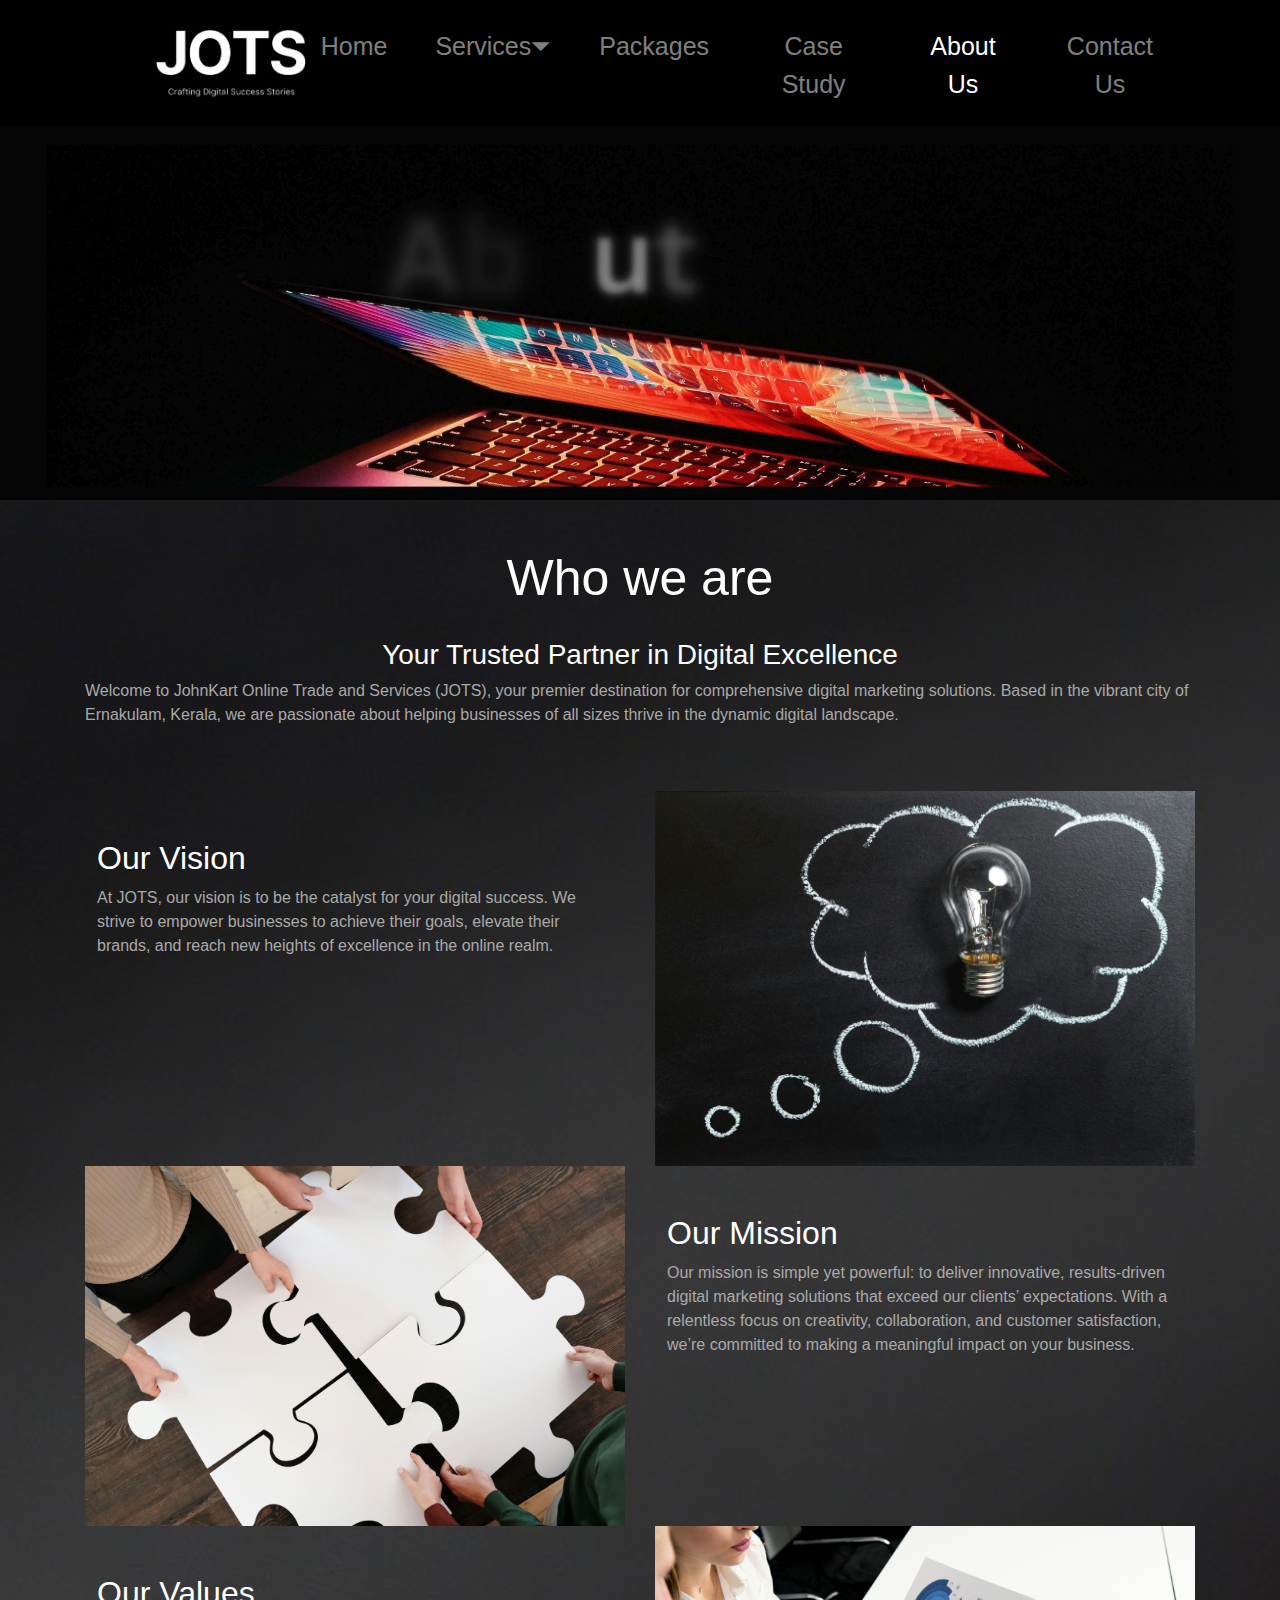
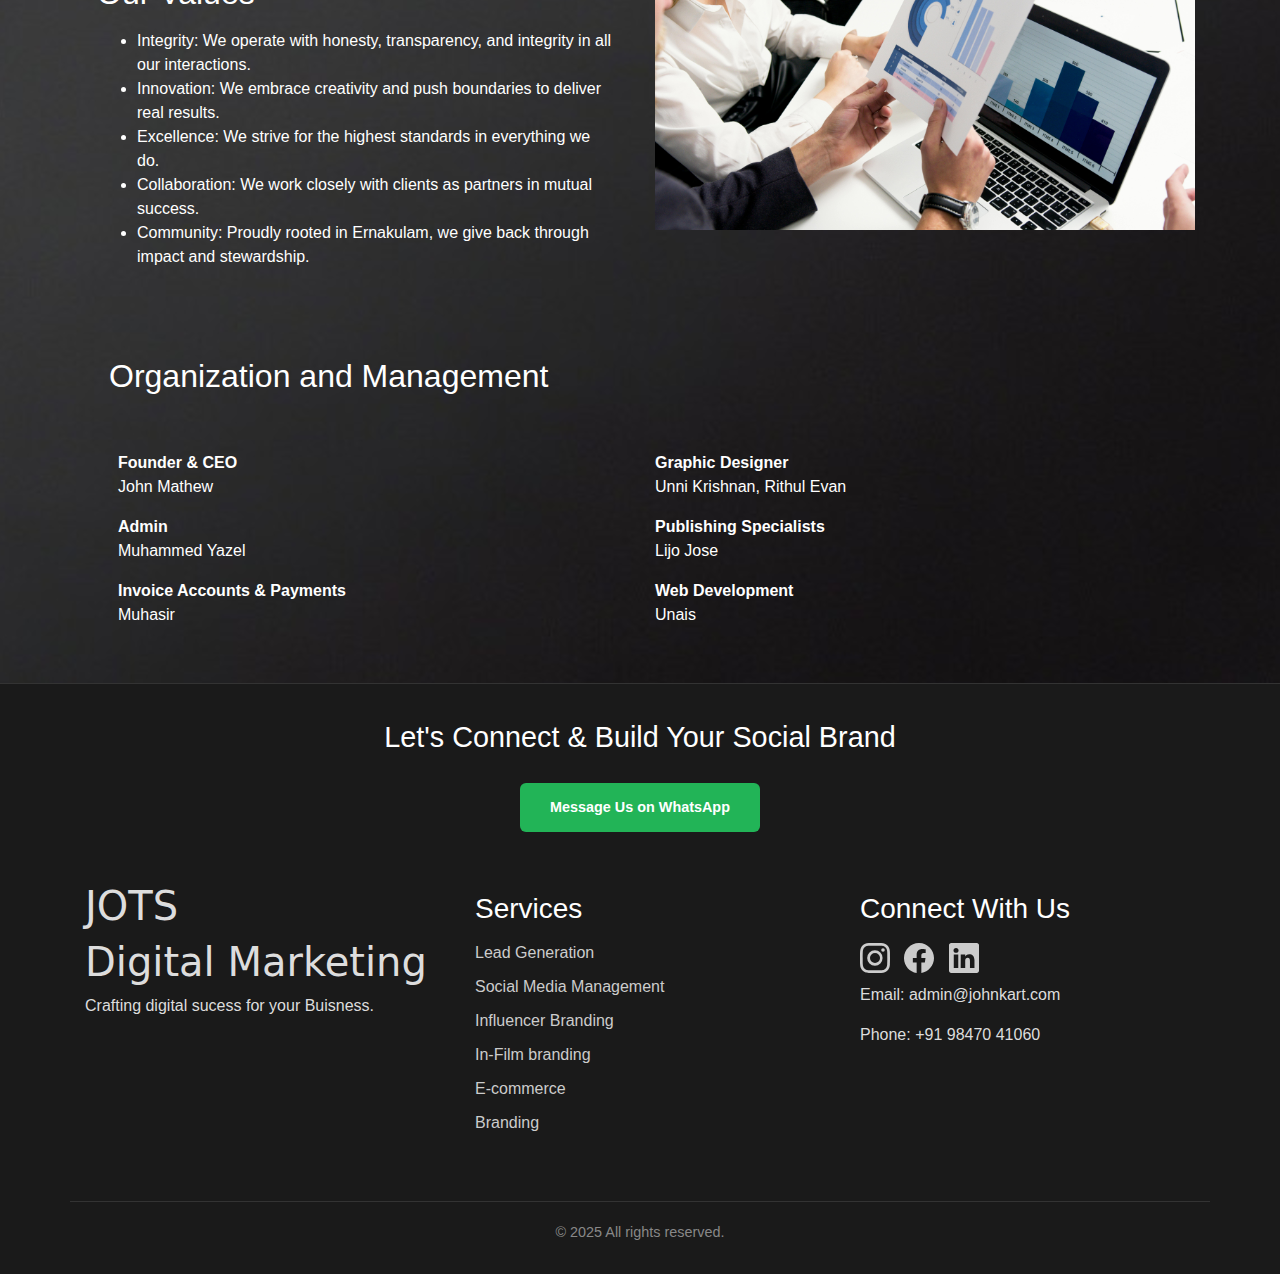
<file: subhtml/about.html>
<!DOCTYPE html>
<html>
<head>
  <meta charset="UTF-8">
  <meta name="viewport" content="width=device-width, initial-scale=1">
  <title>JOTS Digital</title>
    <link href="https://unpkg.com/aos@2.3.4/dist/aos.css" rel="stylesheet">
    <link href="https://fonts.googleapis.com/css2?family=Playfair+Display:wght@600&family=Raleway:wght@300;400;600&display=swap" rel="stylesheet">
    <link rel="stylesheet" href="https://stackpath.bootstrapcdn.com/bootstrap/4.5.2/css/bootstrap.min.css" integrity="sha384-JcKb8q3iqJ61gNV9KGb8thSsNjpSL0n8PARn9HuZOnIxN0hoP+VmmDGMN5t9UJ0Z" crossorigin="anonymous" />
    <script src="https://code.jquery.com/jquery-3.5.1.slim.min.js" integrity="sha384-DfXdz2htPH0lsSSs5nCTpuj/zy4C+OGpamoFVy38MVBnE+IbbVYUew+OrCXaRkfj" crossorigin="anonymous"></script>
    <script src="https://cdn.jsdelivr.net/npm/popper.js@1.16.1/dist/umd/popper.min.js" integrity="sha384-9/reFTGAW83EW2RDu2S0VKaIzap3H66lZH81PoYlFhbGU+6BZp6G7niu735Sk7lN" crossorigin="anonymous"></script>
    <script src="https://stackpath.bootstrapcdn.com/bootstrap/4.5.2/js/bootstrap.min.js" integrity="sha384-B4gt1jrGC7Jh4AgTPSdUtOBvfO8shuf57BaghqFfPlYxofvL8/KUEfYiJOMMV+rV" crossorigin="anonymous"></script>
    <link rel="stylesheet" href="../css/about.css">
</head>
<body>

<header>
<nav class="navbar navbar-expand-lg navbar-dark custom-navbar">
  <a class="navbar-brand d-md-none" href="../index.html">
    <img src="../images/logo.png" class="img-fluid ml-3" width="130"/>
  </a>
  <a class="navbar-brand d-none d-md-block ml-5" href="../index.html">
    <img src="../images/logo.png" class="img-fluid ml-5" width="150"/>
  </a>
  <button class="navbar-toggler" type="button" data-toggle="collapse" data-target="#navbarNavDropdown" aria-controls="navbarNavDropdown" aria-expanded="false" aria-label="Toggle navigation">
    <span class="navbar-toggler-icon"></span>
  </button>
  <div class="collapse navbar-collapse" id="navbarNavDropdown">
    <ul class="navbar-nav ml-auto mr-5">
      <li class="nav-item">
        <a class="nav-link" href="../index.html">Home</a>
      </li>
      <li class="nav-item dropdown">
        <a class="nav-link dropdown-toggle" href="#" id="navbarDropdownMenuLink" role="button" data-toggle="dropdown" aria-haspopup="true" aria-expanded="false">
          Services⏷ 
        </a>
        <div class="dropdown-menu text-center" aria-labelledby="navbarDropdownMenuLink">
          <a class="dropdown-item nav-link pt-2" href="social.html">Social Media Management</a>
          <a class="dropdown-item nav-link pt-2" href="lead.html">Lead Generation</a>
          <a class="dropdown-item nav-link pt-2" href="film.html">In-Film Branding</a>
          <a class="dropdown-item nav-link pt-2" href="influencer.html">Influencer Marketing</a>
          <a class="dropdown-item nav-link pt-2" href="eccomerce.html">E-commerce</a>
          <a class="dropdown-item nav-link pt-2" href="branding.html">Branding</a>
        </div>
      </li>
      <li class="nav-item">
        <a class="nav-link" href="package.html">Packages</a>
      </li>
      <li class="nav-item">
        <a class="nav-link" href="case.html">Case Study </a>
      </li>
      <li class="nav-item">
        <a class="nav-link active" href="about.html">About Us</a>
      </li>
      <li class="nav-item">
        <a class="nav-link" href="contact.html">Contact Us</a>
      </li>
    </ul>
  </div>
</nav>
</header>

<video autoplay muted playsinline onended="this.pause();" class="w-100 d-block">
    <source src="../animated/ABOUT US.mp4" type="video/mp4">
</video>     

<div class="container mt-5"><div class="row">
    <div class="col-12">
    <h2 class="section-title">Who we are</h3>
    <h3 class="text-center">Your Trusted Partner in Digital Excellence</h2>
    <p style="color: darkgray;">
      Welcome to JohnKart Online Trade and Services (JOTS), your premier destination for comprehensive digital marketing solutions.  
      Based in the vibrant city of Ernakulam, Kerala, we are passionate about helping businesses of all sizes thrive in the dynamic digital landscape.
    </p>
    </div>
</div></div>

<div class="container mt-5 mb-5"><div class="row">
    <div class="col-12 col-md-6">
      <div class="who-card mt-5">
      <h2>Our Vision</h2>
      <p>
        At JOTS, our vision is to be the catalyst for your digital success.  
        We strive to empower businesses to achieve their goals, elevate their brands, and reach new heights of excellence in the online realm.
      </p>
      </div>
    </div>
    <div class="col-12 col-md-6"><img src="../images/vision.jpg" class="img-fluid"></div>
    <div class="col-12 col-md-6"><img src="../images/mission.jpg" class="img-fluid"></div>
    <div class="col-12 col-md-6">
      <div class="who-card mt-5">
      <h2>Our Mission</h2>
      <p>
        Our mission is simple yet powerful: to deliver innovative, results-driven digital marketing solutions that exceed our clients’ expectations.  
        With a relentless focus on creativity, collaboration, and customer satisfaction, we’re committed to making a meaningful impact on your business.
      </p>
    </div>
    </div>  
    <div class="col-12 col-md-6">
        <div class="who-card mt-5">
        <h2 class="mb-3">Our Values</h2>
        <ul>
            <li>Integrity: We operate with honesty, transparency, and integrity in all our interactions.</li>
            <li>Innovation: We embrace creativity and push boundaries to deliver real results.</li>
            <li>Excellence: We strive for the highest standards in everything we do.</li>
            <li>Collaboration: We work closely with clients as partners in mutual success.</li>
            <li>Community: Proudly rooted in Ernakulam, we give back through impact and stewardship.</li>
        </ul>
    </div>
    </div>
    <div class="col-12 col-md-6"><img src="../images/value.jpg" class="img-fluid"></div>
</div></div>


<!--organization-->
<div class="container"><div class="row">
  <div class="col-12">
    <h2 class="mt-4 pl-4">Organization and Management</h2>
  </div>

  <div class="col-6 pl-5 pt-5">
        <p><strong>Founder & CEO</strong><br>John Mathew</p>
        <p><strong>Admin</strong><br>Muhammed Yazel</p>
        <p><strong>Invoice Accounts & Payments</strong><br>Muhasir</p>
      </div>

      <div class="col-6  pt-5">
        <p><strong>Graphic Designer</strong><br>Unni Krishnan, Rithul Evan</p>
        <p><strong>Publishing Specialists</strong><br>Lijo Jose</p>
        <p><strong>Web Development</strong><br>Unais</p><!--add change to add copy the <p> and paste under it-->
      </div>
</div></div>
   

<section class="cta footer-bottom">
    <h3 class="mt-3">Let's Connect & Build Your Social Brand</h3>
    <a href="https://wa.me/919847041060" target="_blank">Message Us on WhatsApp</a>
</section>

<footer>
  <div class="container"><div class="row">
 <div class="col-12 col-md-4 footer-card">
      <h2>JOTS</h2>
      <h2>Digital Marketing</h2>
      <p>Crafting digital sucess for your Buisness.</p>
 </div>

<div class="footer-column col-12 col-md-4">
        <h3>Services</h3>
        <ul>
          <li><a href="lead.html">Lead Generation</a></li>
          <li><a href="social.html">Social Media Management</a></li>
          <li><a href="influencer.html">Influencer Branding</a></li>
          <li><a href="film.html">In-Film branding</a></li>
          <li><a href="eccomerce.html">E-commerce</a></li>
          <li><a href="branding.html">Branding</a></li>
        </ul>
</div>

<div class="footer-column">
        <h3>Connect With Us</h3>
        <div class="social-icons">
          <a href="https://www.instagram.com/jots_digital_marketing/" target="_blank"><svg xmlns="http://www.w3.org/2000/svg" width="" height="30" fill="currentColor" class="bi bi-instagram" viewBox="0 0 16 16">
          <path d="M8 0C5.829 0 5.556.01 4.703.048 3.85.088 3.269.222 2.76.42a3.9 3.9 0 0 0-1.417.923A3.9 3.9 0 0 0 .42 2.76C.222 3.268.087 3.85.048 4.7.01 5.555 0 5.827 0 8.001c0 2.172.01 2.444.048 3.297.04.852.174 1.433.372 1.942.205.526.478.972.923 1.417.444.445.89.719 1.416.923.51.198 1.09.333 1.942.372C5.555 15.99 5.827 16 8 16s2.444-.01 3.298-.048c.851-.04 1.434-.174 1.943-.372a3.9 3.9 0 0 0 1.416-.923c.445-.445.718-.891.923-1.417.197-.509.332-1.09.372-1.942C15.99 10.445 16 10.173 16 8s-.01-2.445-.048-3.299c-.04-.851-.175-1.433-.372-1.941a3.9 3.9 0 0 0-.923-1.417A3.9 3.9 0 0 0 13.24.42c-.51-.198-1.092-.333-1.943-.372C10.443.01 10.172 0 7.998 0zm-.717 1.442h.718c2.136 0 2.389.007 3.232.046.78.035 1.204.166 1.486.275.373.145.64.319.92.599s.453.546.598.92c.11.281.24.705.275 1.485.039.843.047 1.096.047 3.231s-.008 2.389-.047 3.232c-.035.78-.166 1.203-.275 1.485a2.5 2.5 0 0 1-.599.919c-.28.28-.546.453-.92.598-.28.11-.704.24-1.485.276-.843.038-1.096.047-3.232.047s-2.39-.009-3.233-.047c-.78-.036-1.203-.166-1.485-.276a2.5 2.5 0 0 1-.92-.598 2.5 2.5 0 0 1-.6-.92c-.109-.281-.24-.705-.275-1.485-.038-.843-.046-1.096-.046-3.233s.008-2.388.046-3.231c.036-.78.166-1.204.276-1.486.145-.373.319-.64.599-.92s.546-.453.92-.598c.282-.11.705-.24 1.485-.276.738-.034 1.024-.044 2.515-.045zm4.988 1.328a.96.96 0 1 0 0 1.92.96.96 0 0 0 0-1.92m-4.27 1.122a4.109 4.109 0 1 0 0 8.217 4.109 4.109 0 0 0 0-8.217m0 1.441a2.667 2.667 0 1 1 0 5.334 2.667 2.667 0 0 1 0-5.334"/>
          </svg></a>
          <a href="https://www.facebook.com/jotsdigital/" target="_blank"><svg xmlns="http://www.w3.org/2000/svg" width="" height="30" fill="currentColor" class="bi bi-facebook" viewBox="0 0 16 16">
          <path d="M16 8.049c0-4.446-3.582-8.05-8-8.05C3.58 0-.002 3.603-.002 8.05c0 4.017 2.926 7.347 6.75 7.951v-5.625h-2.03V8.05H6.75V6.275c0-2.017 1.195-3.131 3.022-3.131.876 0 1.791.157 1.791.157v1.98h-1.009c-.993 0-1.303.621-1.303 1.258v1.51h2.218l-.354 2.326H9.25V16c3.824-.604 6.75-3.934 6.75-7.951"/>
          </svg></a>
          <a href="https://www.linkedin.com/company/jots-digital-marketing/posts/?feedView=all" target="_blank"><svg xmlns="http://www.w3.org/2000/svg" width="" height="30" fill="currentColor" class="bi bi-linkedin" viewBox="0 0 16 16">
          <path d="M0 1.146C0 .513.526 0 1.175 0h13.65C15.474 0 16 .513 16 1.146v13.708c0 .633-.526 1.146-1.175 1.146H1.175C.526 16 0 15.487 0 14.854zm4.943 12.248V6.169H2.542v7.225zm-1.2-8.212c.837 0 1.358-.554 1.358-1.248-.015-.709-.52-1.248-1.342-1.248S2.4 3.226 2.4 3.934c0 .694.521 1.248 1.327 1.248zm4.908 8.212V9.359c0-.216.016-.432.08-.586.173-.431.568-.878 1.232-.878.869 0 1.216.662 1.216 1.634v3.865h2.401V9.25c0-2.22-1.184-3.252-2.764-3.252-1.274 0-1.845.7-2.165 1.193v.025h-.016l.016-.025V6.169h-2.4c.03.678 0 7.225 0 7.225z"/>
          </svg></i></a>
        </div>
        <p>Email: admin@johnkart.com</p>
        <p>Phone: +91 98470 41060</p>
</div>

<div class="footer-bottom col-12">
 © 2025 All rights reserved.
</div>
</div></div>
</footer>


</body>
</html>
</file>
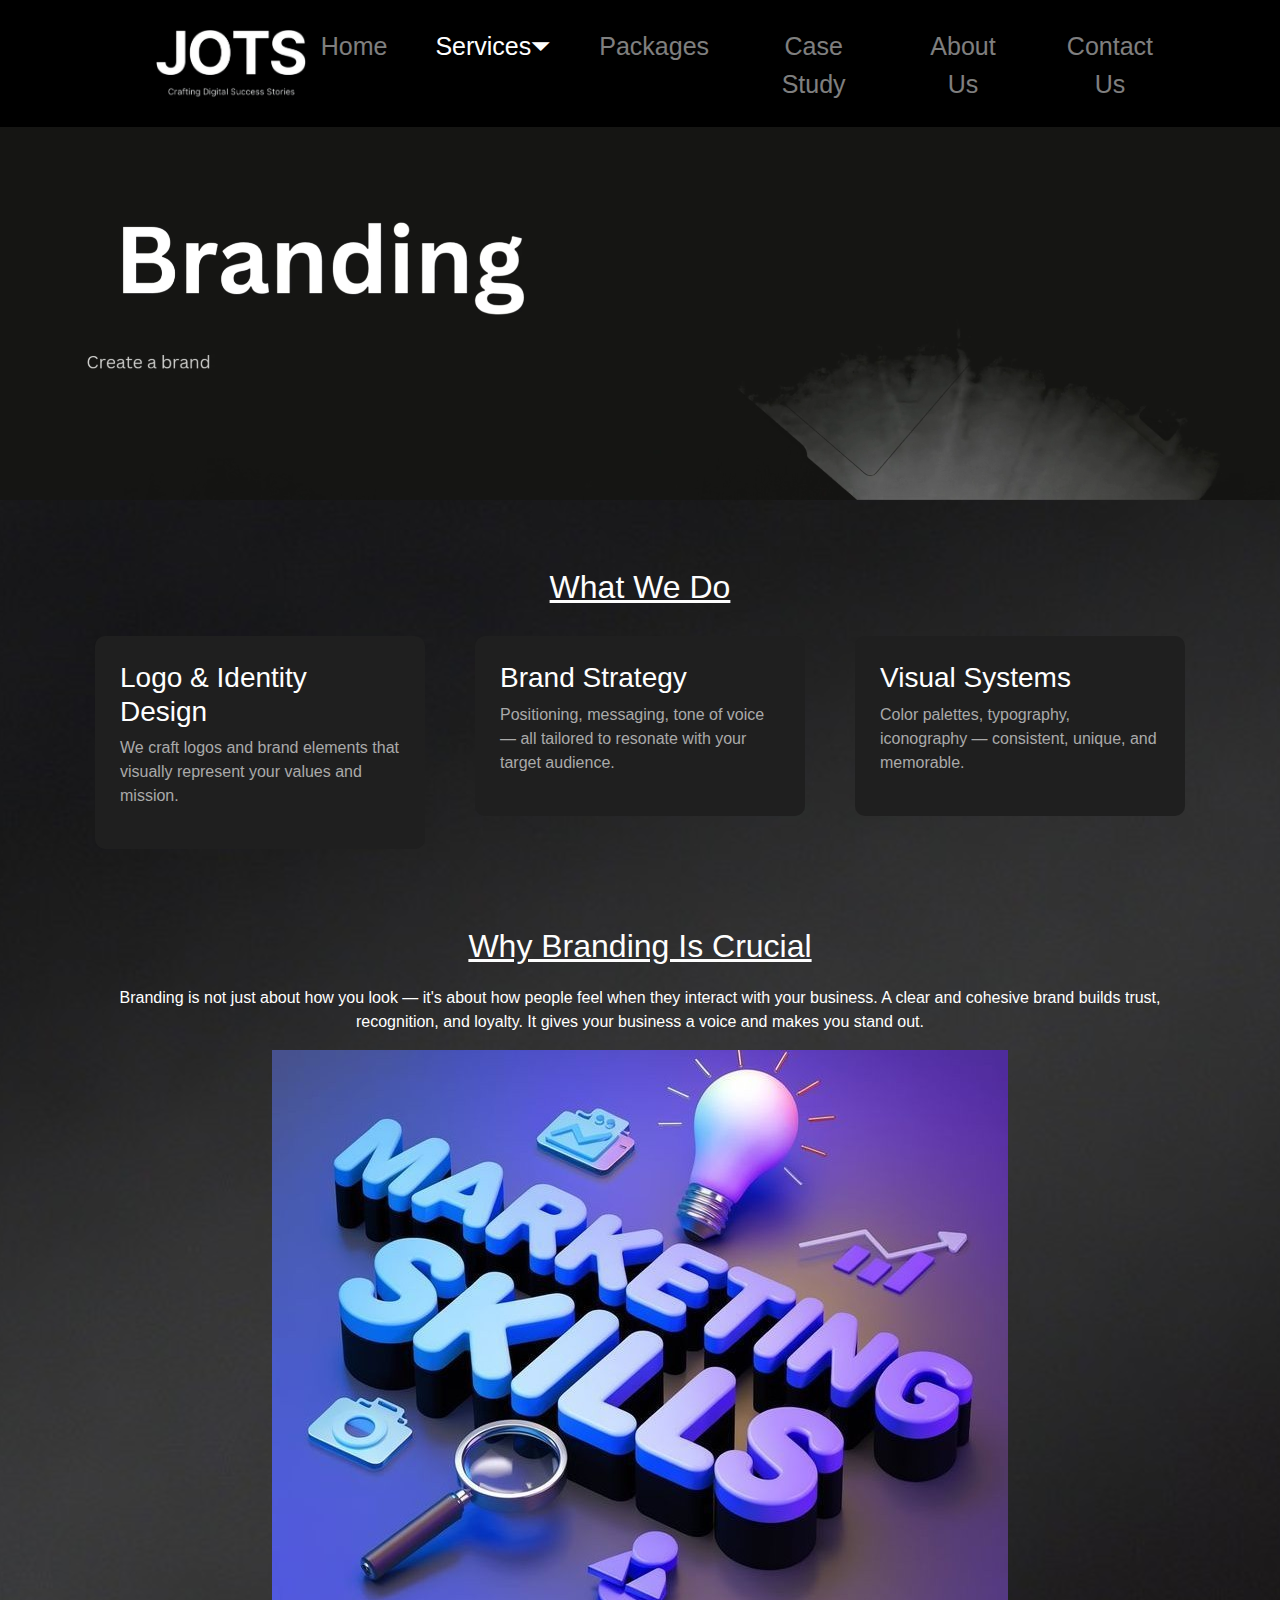
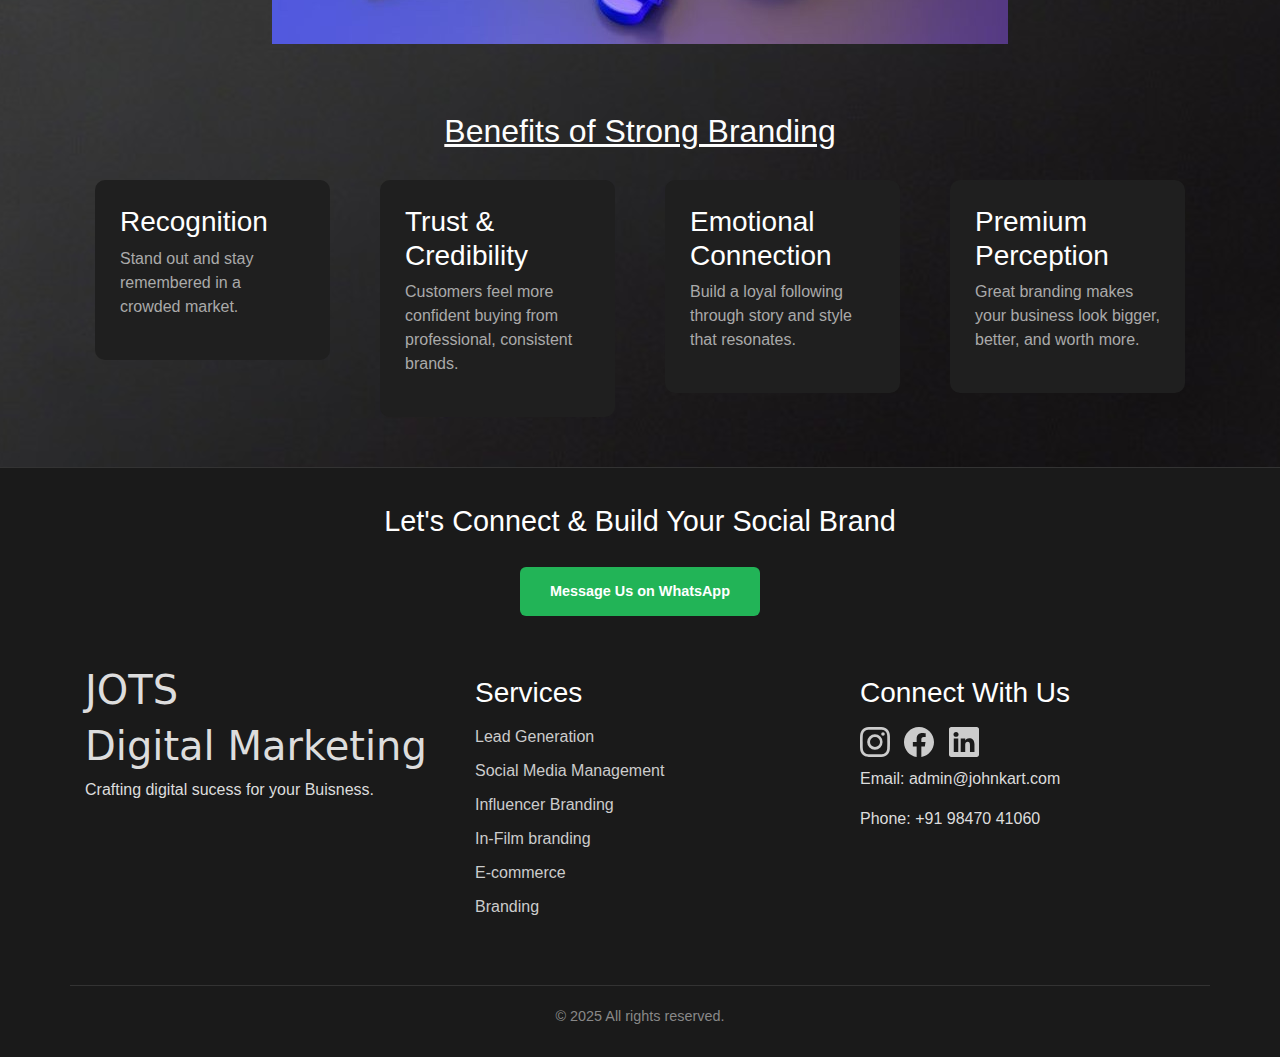
<file: subhtml/branding.html>
<!DOCTYPE html>
<html>
<head>
  <meta charset="UTF-8">
  <meta name="viewport" content="width=device-width, initial-scale=1">
  <title>JOTS Digital</title>
    <link href="https://unpkg.com/aos@2.3.4/dist/aos.css" rel="stylesheet">
    <link href="https://fonts.googleapis.com/css2?family=Playfair+Display:wght@600&family=Raleway:wght@300;400;600&display=swap" rel="stylesheet">
    <link rel="stylesheet" href="https://stackpath.bootstrapcdn.com/bootstrap/4.5.2/css/bootstrap.min.css" integrity="sha384-JcKb8q3iqJ61gNV9KGb8thSsNjpSL0n8PARn9HuZOnIxN0hoP+VmmDGMN5t9UJ0Z" crossorigin="anonymous" />
    <script src="https://code.jquery.com/jquery-3.5.1.slim.min.js" integrity="sha384-DfXdz2htPH0lsSSs5nCTpuj/zy4C+OGpamoFVy38MVBnE+IbbVYUew+OrCXaRkfj" crossorigin="anonymous"></script>
    <script src="https://cdn.jsdelivr.net/npm/popper.js@1.16.1/dist/umd/popper.min.js" integrity="sha384-9/reFTGAW83EW2RDu2S0VKaIzap3H66lZH81PoYlFhbGU+6BZp6G7niu735Sk7lN" crossorigin="anonymous"></script>
    <script src="https://stackpath.bootstrapcdn.com/bootstrap/4.5.2/js/bootstrap.min.js" integrity="sha384-B4gt1jrGC7Jh4AgTPSdUtOBvfO8shuf57BaghqFfPlYxofvL8/KUEfYiJOMMV+rV" crossorigin="anonymous"></script>
    <link rel="stylesheet" href="../css/service.css">
</head>
<body>

<header>
<nav class="navbar navbar-expand-lg navbar-dark custom-navbar">
  <a class="navbar-brand d-md-none" href="../index.html">
    <img src="../images/logo.png" class="img-fluid ml-3" width="130"/>
  </a>
  <a class="navbar-brand d-none d-md-block ml-5" href="../index.html">
    <img src="../images/logo.png" class="img-fluid ml-5" width="150"/>
  </a>
  <button class="navbar-toggler" type="button" data-toggle="collapse" data-target="#navbarNavDropdown" aria-controls="navbarNavDropdown" aria-expanded="false" aria-label="Toggle navigation">
    <span class="navbar-toggler-icon"></span>
  </button>
  <div class="collapse navbar-collapse" id="navbarNavDropdown">
    <ul class="navbar-nav ml-auto mr-5">
      <li class="nav-item">
        <a class="nav-link" href="../index.html">Home</a>
      </li>
      <li class="nav-item dropdown">
        <a class="nav-link dropdown-toggle active" href="#" id="navbarDropdownMenuLink" role="button" data-toggle="dropdown" aria-haspopup="true" aria-expanded="false">
          Services⏷ 
        </a>
        <div class="dropdown-menu text-center" aria-labelledby="navbarDropdownMenuLink">
          <a class="dropdown-item nav-link pt-2" href="social.html">Social Media Management</a>
          <a class="dropdown-item nav-link pt-2" href="lead.html">Lead Generation</a>
          <a class="dropdown-item nav-link pt-2" href="film.html">In-Film Branding</a>
          <a class="dropdown-item nav-link pt-2" href="influencer.html">Influencer Marketing</a>
          <a class="dropdown-item nav-link pt-2" href="eccomerce.html">E-commerce</a>
          <a class="dropdown-item nav-link pt-2" href="branding.html">Branding</a>
        </div>
      </li>
      <li class="nav-item">
        <a class="nav-link" href="package.html">Packages</a>
      </li>
      <li class="nav-item">
        <a class="nav-link" href="case.html">Case Study </a>
      </li>
      <li class="nav-item">
        <a class="nav-link" href="about.html">About Us</a>
      </li>
      <li class="nav-item">
        <a class="nav-link" href="contact.html">Contact Us</a>
      </li>
    </ul>
  </div>
</nav>
</header>

<video autoplay muted playsinline onended="this.pause();" class="w-100 d-block">
    <source src="../animated/BRANDING.mp4" type="video/mp4">
</video> 

<section>
    <div class="container"><div class="row">

    <div class="col-12 mt-5">
    <h2 class="title">What We Do</h2>
    </div>

    <div class="col-12 col-md-4">
      <div class="box">
        <h3>Logo & Identity Design</h3>
        <p>We craft logos and brand elements that visually represent your values and mission.</p>
      </div>
      </div>

      <div class="col-12 col-md-4">
      <div class="box">
        <h3>Brand Strategy</h3>
        <p>Positioning, messaging, tone of voice — all tailored to resonate with your target audience.</p>
      </div>
      </div>

      <div class="col-12 col-md-4">
      <div class="box">
        <h3>Visual Systems</h3>
        <p>Color palettes, typography, iconography — consistent, unique, and memorable.</p>
      </div>
      </div>

        

   </div></div>
</section>

<section>
    <div class="container text-center"><div class="row">
    <div class="col-12 mt-5">
    <h2 class="title">Why Branding Is Crucial</h2>
    </div>
    <div class="col-12">
    <div class="text-block">
      <p>Branding is not just about how you look — it's about how people feel when they interact with your business. A clear and cohesive brand builds trust, recognition, and loyalty. It gives your business a voice and makes you stand out.</p>
    </div>
    </div>
    <div class="col-12">
    <img src="../images/branding2.jpeg" class="img-fluid"/>
    </div>

    </div></div>
</section>

<section>
    <div class="container"><div class="row">
      <div class="col-12 mt-5">
    <h2 class="title">Benefits of Strong Branding</h2>
    </div>
    <div class="col-12 col-md-3">
      <div class="box">
        <h3>Recognition</h3>
        <p>Stand out and stay remembered in a crowded market.</p>
      </div>
      </div>
      <div class="col-12 col-md-3">
      <div class="box">
        <h3>Trust & Credibility</h3>
        <p>Customers feel more confident buying from professional, consistent brands.</p>
      </div>
      </div>
      <div class="col-12 col-md-3">
      <div class="box">
        <h3>Emotional Connection</h3>
        <p>Build a loyal following through story and style that resonates.</p>
      </div>
      </div>
      <div class="col-12 col-md-3">
      <div class="box">
        <h3>Premium Perception</h3>
        <p>Great branding makes your business look bigger, better, and worth more.</p>
      </div>
      </div>
      </div></div>
</section>

<section class="cta footer-bottom">
    <h3 class="mt-3">Let's Connect & Build Your Social Brand</h3>
    <a href="https://wa.me/919847041060" target="_blank">Message Us on WhatsApp</a>
</section>

<footer>
  <div class="container"><div class="row">
 <div class="col-12 col-md-4 footer-card">
      <h2>JOTS</h2>
      <h2>Digital Marketing</h2>
      <p>Crafting digital sucess for your Buisness.</p>
 </div>

<div class="footer-column col-12 col-md-4">
        <h3>Services</h3>
        <ul>
          <li><a href="lead.html">Lead Generation</a></li>
          <li><a href="social.html">Social Media Management</a></li>
          <li><a href="influencer.html">Influencer Branding</a></li>
          <li><a href="film.html">In-Film branding</a></li>
          <li><a href="eccomerce.html">E-commerce</a></li>
          <li><a href="branding.html">Branding</a></li>
        </ul>
</div>

<div class="footer-column">
        <h3>Connect With Us</h3>
        <div class="social-icons">
          <a href="https://www.instagram.com/jots_digital_marketing/" target="_blank"><svg xmlns="http://www.w3.org/2000/svg" width="" height="30" fill="currentColor" class="bi bi-instagram" viewBox="0 0 16 16">
          <path d="M8 0C5.829 0 5.556.01 4.703.048 3.85.088 3.269.222 2.76.42a3.9 3.9 0 0 0-1.417.923A3.9 3.9 0 0 0 .42 2.76C.222 3.268.087 3.85.048 4.7.01 5.555 0 5.827 0 8.001c0 2.172.01 2.444.048 3.297.04.852.174 1.433.372 1.942.205.526.478.972.923 1.417.444.445.89.719 1.416.923.51.198 1.09.333 1.942.372C5.555 15.99 5.827 16 8 16s2.444-.01 3.298-.048c.851-.04 1.434-.174 1.943-.372a3.9 3.9 0 0 0 1.416-.923c.445-.445.718-.891.923-1.417.197-.509.332-1.09.372-1.942C15.99 10.445 16 10.173 16 8s-.01-2.445-.048-3.299c-.04-.851-.175-1.433-.372-1.941a3.9 3.9 0 0 0-.923-1.417A3.9 3.9 0 0 0 13.24.42c-.51-.198-1.092-.333-1.943-.372C10.443.01 10.172 0 7.998 0zm-.717 1.442h.718c2.136 0 2.389.007 3.232.046.78.035 1.204.166 1.486.275.373.145.64.319.92.599s.453.546.598.92c.11.281.24.705.275 1.485.039.843.047 1.096.047 3.231s-.008 2.389-.047 3.232c-.035.78-.166 1.203-.275 1.485a2.5 2.5 0 0 1-.599.919c-.28.28-.546.453-.92.598-.28.11-.704.24-1.485.276-.843.038-1.096.047-3.232.047s-2.39-.009-3.233-.047c-.78-.036-1.203-.166-1.485-.276a2.5 2.5 0 0 1-.92-.598 2.5 2.5 0 0 1-.6-.92c-.109-.281-.24-.705-.275-1.485-.038-.843-.046-1.096-.046-3.233s.008-2.388.046-3.231c.036-.78.166-1.204.276-1.486.145-.373.319-.64.599-.92s.546-.453.92-.598c.282-.11.705-.24 1.485-.276.738-.034 1.024-.044 2.515-.045zm4.988 1.328a.96.96 0 1 0 0 1.92.96.96 0 0 0 0-1.92m-4.27 1.122a4.109 4.109 0 1 0 0 8.217 4.109 4.109 0 0 0 0-8.217m0 1.441a2.667 2.667 0 1 1 0 5.334 2.667 2.667 0 0 1 0-5.334"/>
          </svg></a>
          <a href="https://www.facebook.com/jotsdigital/" target="_blank"><svg xmlns="http://www.w3.org/2000/svg" width="" height="30" fill="currentColor" class="bi bi-facebook" viewBox="0 0 16 16">
          <path d="M16 8.049c0-4.446-3.582-8.05-8-8.05C3.58 0-.002 3.603-.002 8.05c0 4.017 2.926 7.347 6.75 7.951v-5.625h-2.03V8.05H6.75V6.275c0-2.017 1.195-3.131 3.022-3.131.876 0 1.791.157 1.791.157v1.98h-1.009c-.993 0-1.303.621-1.303 1.258v1.51h2.218l-.354 2.326H9.25V16c3.824-.604 6.75-3.934 6.75-7.951"/>
          </svg></a>
          <a href="https://www.linkedin.com/company/jots-digital-marketing/posts/?feedView=all" target="_blank"><svg xmlns="http://www.w3.org/2000/svg" width="" height="30" fill="currentColor" class="bi bi-linkedin" viewBox="0 0 16 16">
          <path d="M0 1.146C0 .513.526 0 1.175 0h13.65C15.474 0 16 .513 16 1.146v13.708c0 .633-.526 1.146-1.175 1.146H1.175C.526 16 0 15.487 0 14.854zm4.943 12.248V6.169H2.542v7.225zm-1.2-8.212c.837 0 1.358-.554 1.358-1.248-.015-.709-.52-1.248-1.342-1.248S2.4 3.226 2.4 3.934c0 .694.521 1.248 1.327 1.248zm4.908 8.212V9.359c0-.216.016-.432.08-.586.173-.431.568-.878 1.232-.878.869 0 1.216.662 1.216 1.634v3.865h2.401V9.25c0-2.22-1.184-3.252-2.764-3.252-1.274 0-1.845.7-2.165 1.193v.025h-.016l.016-.025V6.169h-2.4c.03.678 0 7.225 0 7.225z"/>
          </svg></i></a>
        </div>
        <p>Email: admin@johnkart.com</p>
        <p>Phone: +91 98470 41060</p>
</div>

<div class="footer-bottom col-12">
 © 2025 All rights reserved.
</div>
</div></div>
</footer>

</body>
</html>
</file>
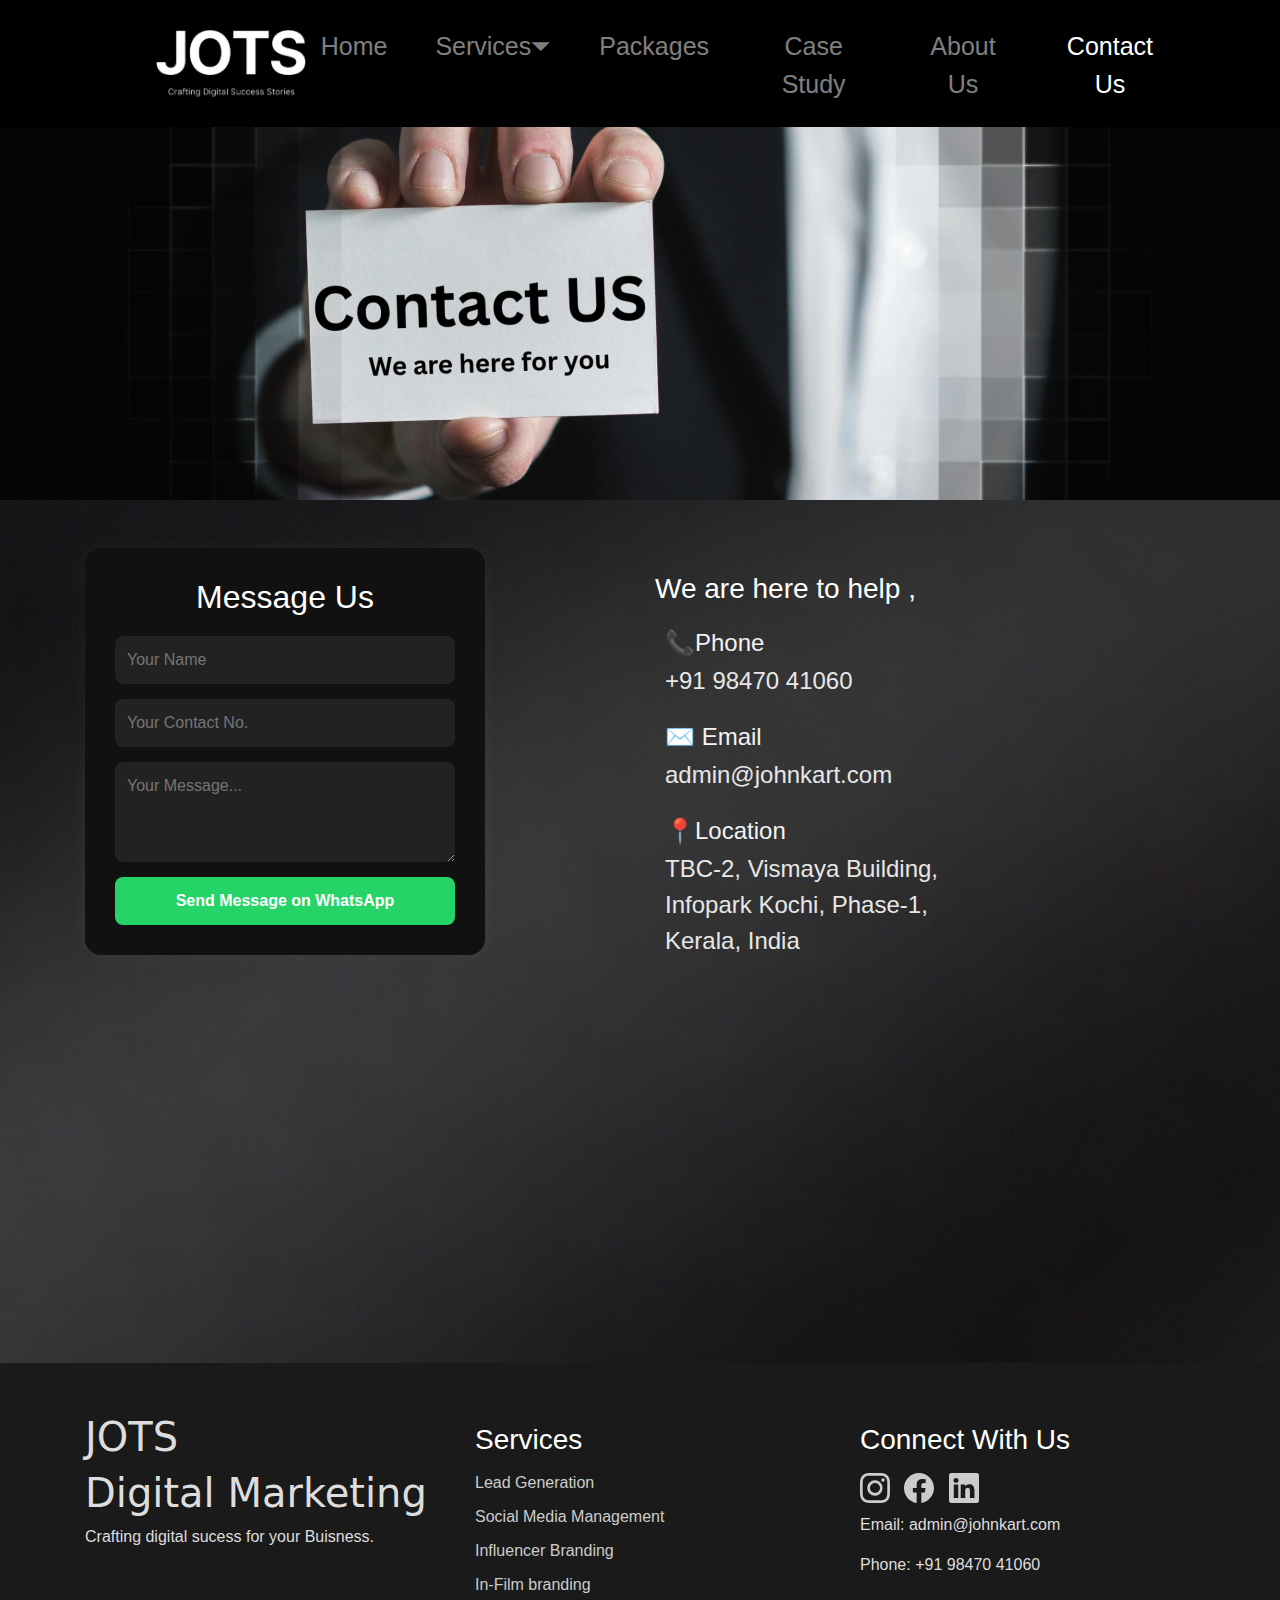
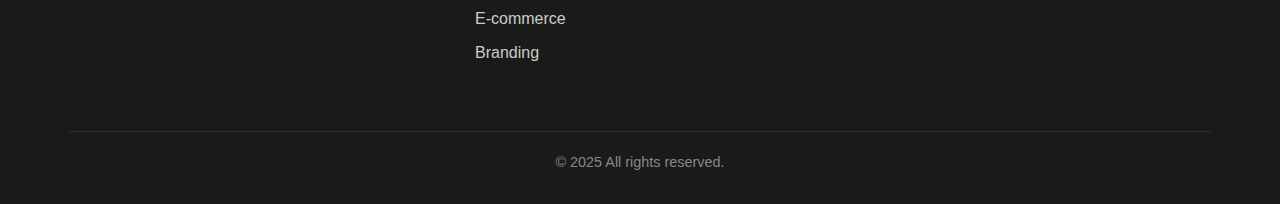
<file: subhtml/contact.html>
<!DOCTYPE html>
<html>
<head>
  <meta charset="UTF-8">
  <meta name="viewport" content="width=device-width, initial-scale=1">
  <title>JOTS Digital</title>
    <link href="https://unpkg.com/aos@2.3.4/dist/aos.css" rel="stylesheet">
    <link href="https://fonts.googleapis.com/css2?family=Playfair+Display:wght@600&family=Raleway:wght@300;400;600&display=swap" rel="stylesheet">
    <link rel="stylesheet" href="https://stackpath.bootstrapcdn.com/bootstrap/4.5.2/css/bootstrap.min.css" integrity="sha384-JcKb8q3iqJ61gNV9KGb8thSsNjpSL0n8PARn9HuZOnIxN0hoP+VmmDGMN5t9UJ0Z" crossorigin="anonymous" />
    <script src="https://code.jquery.com/jquery-3.5.1.slim.min.js" integrity="sha384-DfXdz2htPH0lsSSs5nCTpuj/zy4C+OGpamoFVy38MVBnE+IbbVYUew+OrCXaRkfj" crossorigin="anonymous"></script>
    <script src="https://cdn.jsdelivr.net/npm/popper.js@1.16.1/dist/umd/popper.min.js" integrity="sha384-9/reFTGAW83EW2RDu2S0VKaIzap3H66lZH81PoYlFhbGU+6BZp6G7niu735Sk7lN" crossorigin="anonymous"></script>
    <script src="https://stackpath.bootstrapcdn.com/bootstrap/4.5.2/js/bootstrap.min.js" integrity="sha384-B4gt1jrGC7Jh4AgTPSdUtOBvfO8shuf57BaghqFfPlYxofvL8/KUEfYiJOMMV+rV" crossorigin="anonymous"></script>
    <link rel="stylesheet" href="../css/contact.css">
</head>
<body>

<header>
<nav class="navbar navbar-expand-lg navbar-dark custom-navbar">
  <a class="navbar-brand d-md-none" href="../index.html">
    <img src="../images/logo.png" class="img-fluid ml-3" width="130"/>
  </a>
  <a class="navbar-brand d-none d-md-block ml-5" href="../index.html">
    <img src="../images/logo.png" class="img-fluid ml-5" width="150"/>
  </a>
  <button class="navbar-toggler" type="button" data-toggle="collapse" data-target="#navbarNavDropdown" aria-controls="navbarNavDropdown" aria-expanded="false" aria-label="Toggle navigation">
    <span class="navbar-toggler-icon"></span>
  </button>
  <div class="collapse navbar-collapse" id="navbarNavDropdown">
    <ul class="navbar-nav ml-auto mr-5">
      <li class="nav-item">
        <a class="nav-link" href="../index.html">Home</a>
      </li>
      <li class="nav-item dropdown">
        <a class="nav-link dropdown-toggle" href="#" id="navbarDropdownMenuLink" role="button" data-toggle="dropdown" aria-haspopup="true" aria-expanded="false">
          Services⏷ 
        </a>
        <div class="dropdown-menu text-center" aria-labelledby="navbarDropdownMenuLink">
          <a class="dropdown-item nav-link pt-2" href="social.html">Social Media Management</a>
          <a class="dropdown-item nav-link pt-2" href="lead.html">Lead Generation</a>
          <a class="dropdown-item nav-link pt-2" href="film.html">In-Film Branding</a>
          <a class="dropdown-item nav-link pt-2" href="influencer.html">Influencer Marketing</a>
          <a class="dropdown-item nav-link pt-2" href="eccomerce.html">E-commerce</a>
          <a class="dropdown-item nav-link pt-2" href="branding.html">Branding</a>
        </div>
      </li>
      <li class="nav-item">
        <a class="nav-link" href="package.html">Packages</a>
      </li>
      <li class="nav-item">
        <a class="nav-link" href="case.html">Case Study </a>
      </li>
      <li class="nav-item">
        <a class="nav-link" href="about.html">About Us</a>
      </li>
      <li class="nav-item">
        <a class="nav-link active" href="contact.html">Contact Us</a>
      </li>
    </ul>
  </div>
</nav>
</header>

<video autoplay muted playsinline onended="this.pause();" class="w-100 d-block">
    <source src="../animated/CONTACT US.mp4" type="video/mp4">
</video> 




<div class="container mb-5 mt-5"><div class="row">

<div class="col-12 col-md-6">
    <div class="contact-card">

    <h2>Message Us</h2>

    <form id="whatsappForm">
      <input type="text" id="name" placeholder="Your Name" required>
      <input type="text" id="phone" placeholder="Your Contact No." required>
      <textarea id="message" placeholder="Your Message..." required></textarea>

      <button type="submit">Send Message on WhatsApp</button>
    </form>

  </div>
</div>

<div class="col-12 col-md-6">

    <h3 class="pt-4">We are here to help ,</h3>

      <div class="info-item mt-4 mb-4">

        <h4>📞Phone</h4>
        <p>+91 98470 41060</p>

      </div>
      <div class="info-item mb-4">

        <h4>✉️ Email</h4>
        <p>admin@johnkart.com</p>

      </div>
      <div class="info-item mb-4">

       <h4>📍Location</h4>
        <p>TBC-2, Vismaya Building,<br> Infopark Kochi, Phase-1,<br>Kerala, India</p>

      </div>
</div> 



<!--map-->
<iframe 
  src="https://www.google.com/maps/embed?pb=!1m18!1m12!1m3!1d3862.516793155679!2d76.26471221817289!3d9.931265288143797!2m3!1f0!2f0!3f0!3m2!1i1024!2i768!4f13.1!3m3!1m2!1s0x3b086d7f1af955d7%3A0x6daa3a36fee0c497!2sjots%20digital!5e0!3m2!1sen!2sin!4v1750850862647!5m2!1sen!2sin"
  width="100%" 
  height="300" 
  class="m-3"
  style="border:0;" 
  allowfullscreen="" 
  loading="lazy" 
  referrerpolicy="no-referrer-when-downgrade">
</iframe>
</div></div>


<footer>
  <div class="container"><div class="row">
 <div class="col-12 col-md-4 footer-card">
      <h2>JOTS</h2>
      <h2>Digital Marketing</h2>
      <p>Crafting digital sucess for your Buisness.</p>
 </div>

<div class="footer-column col-12 col-md-4">
        <h3>Services</h3>
        <ul>
          <li><a href="lead.html">Lead Generation</a></li>
          <li><a href="social.html">Social Media Management</a></li>
          <li><a href="influencer.html">Influencer Branding</a></li>
          <li><a href="film.html">In-Film branding</a></li>
          <li><a href="eccomerce.html">E-commerce</a></li>
          <li><a href="branding.html">Branding</a></li>
        </ul>
</div>

<div class="footer-column">
        <h3>Connect With Us</h3>
        <div class="social-icons">
          <a href="https://www.instagram.com/jots_digital_marketing/" target="_blank"><svg xmlns="http://www.w3.org/2000/svg" width="" height="30" fill="currentColor" class="bi bi-instagram" viewBox="0 0 16 16">
          <path d="M8 0C5.829 0 5.556.01 4.703.048 3.85.088 3.269.222 2.76.42a3.9 3.9 0 0 0-1.417.923A3.9 3.9 0 0 0 .42 2.76C.222 3.268.087 3.85.048 4.7.01 5.555 0 5.827 0 8.001c0 2.172.01 2.444.048 3.297.04.852.174 1.433.372 1.942.205.526.478.972.923 1.417.444.445.89.719 1.416.923.51.198 1.09.333 1.942.372C5.555 15.99 5.827 16 8 16s2.444-.01 3.298-.048c.851-.04 1.434-.174 1.943-.372a3.9 3.9 0 0 0 1.416-.923c.445-.445.718-.891.923-1.417.197-.509.332-1.09.372-1.942C15.99 10.445 16 10.173 16 8s-.01-2.445-.048-3.299c-.04-.851-.175-1.433-.372-1.941a3.9 3.9 0 0 0-.923-1.417A3.9 3.9 0 0 0 13.24.42c-.51-.198-1.092-.333-1.943-.372C10.443.01 10.172 0 7.998 0zm-.717 1.442h.718c2.136 0 2.389.007 3.232.046.78.035 1.204.166 1.486.275.373.145.64.319.92.599s.453.546.598.92c.11.281.24.705.275 1.485.039.843.047 1.096.047 3.231s-.008 2.389-.047 3.232c-.035.78-.166 1.203-.275 1.485a2.5 2.5 0 0 1-.599.919c-.28.28-.546.453-.92.598-.28.11-.704.24-1.485.276-.843.038-1.096.047-3.232.047s-2.39-.009-3.233-.047c-.78-.036-1.203-.166-1.485-.276a2.5 2.5 0 0 1-.92-.598 2.5 2.5 0 0 1-.6-.92c-.109-.281-.24-.705-.275-1.485-.038-.843-.046-1.096-.046-3.233s.008-2.388.046-3.231c.036-.78.166-1.204.276-1.486.145-.373.319-.64.599-.92s.546-.453.92-.598c.282-.11.705-.24 1.485-.276.738-.034 1.024-.044 2.515-.045zm4.988 1.328a.96.96 0 1 0 0 1.92.96.96 0 0 0 0-1.92m-4.27 1.122a4.109 4.109 0 1 0 0 8.217 4.109 4.109 0 0 0 0-8.217m0 1.441a2.667 2.667 0 1 1 0 5.334 2.667 2.667 0 0 1 0-5.334"/>
          </svg></a>
          <a href="https://www.facebook.com/jotsdigital/" target="_blank"><svg xmlns="http://www.w3.org/2000/svg" width="" height="30" fill="currentColor" class="bi bi-facebook" viewBox="0 0 16 16">
          <path d="M16 8.049c0-4.446-3.582-8.05-8-8.05C3.58 0-.002 3.603-.002 8.05c0 4.017 2.926 7.347 6.75 7.951v-5.625h-2.03V8.05H6.75V6.275c0-2.017 1.195-3.131 3.022-3.131.876 0 1.791.157 1.791.157v1.98h-1.009c-.993 0-1.303.621-1.303 1.258v1.51h2.218l-.354 2.326H9.25V16c3.824-.604 6.75-3.934 6.75-7.951"/>
          </svg></a>
          <a href="https://www.linkedin.com/company/jots-digital-marketing/posts/?feedView=all" target="_blank"><svg xmlns="http://www.w3.org/2000/svg" width="" height="30" fill="currentColor" class="bi bi-linkedin" viewBox="0 0 16 16">
          <path d="M0 1.146C0 .513.526 0 1.175 0h13.65C15.474 0 16 .513 16 1.146v13.708c0 .633-.526 1.146-1.175 1.146H1.175C.526 16 0 15.487 0 14.854zm4.943 12.248V6.169H2.542v7.225zm-1.2-8.212c.837 0 1.358-.554 1.358-1.248-.015-.709-.52-1.248-1.342-1.248S2.4 3.226 2.4 3.934c0 .694.521 1.248 1.327 1.248zm4.908 8.212V9.359c0-.216.016-.432.08-.586.173-.431.568-.878 1.232-.878.869 0 1.216.662 1.216 1.634v3.865h2.401V9.25c0-2.22-1.184-3.252-2.764-3.252-1.274 0-1.845.7-2.165 1.193v.025h-.016l.016-.025V6.169h-2.4c.03.678 0 7.225 0 7.225z"/>
          </svg></i></a>
        </div>
        <p>Email: admin@johnkart.com</p>
        <p>Phone: +91 98470 41060</p>
</div>

<div class="footer-bottom col-12">
 © 2025 All rights reserved.
</div>
</div></div>
</footer>

<script>
    document.getElementById('whatsappForm').addEventListener('submit', function(e) {
      e.preventDefault();

      const name = document.getElementById('name').value.trim();
      const phoneInput = document.getElementById('phone').value.trim();
      const message = document.getElementById('message').value.trim();

      const yourNumber = "919847041060"; 

      const text = `Hello, I'm ${name} my contact no. is ${phoneInput} ${message}`;
      const url = `https://wa.me/${yourNumber}?text=${encodeURIComponent(text)}`;

      window.open(url, '_blank');
    });
</script>
</body>
</html>
</file>
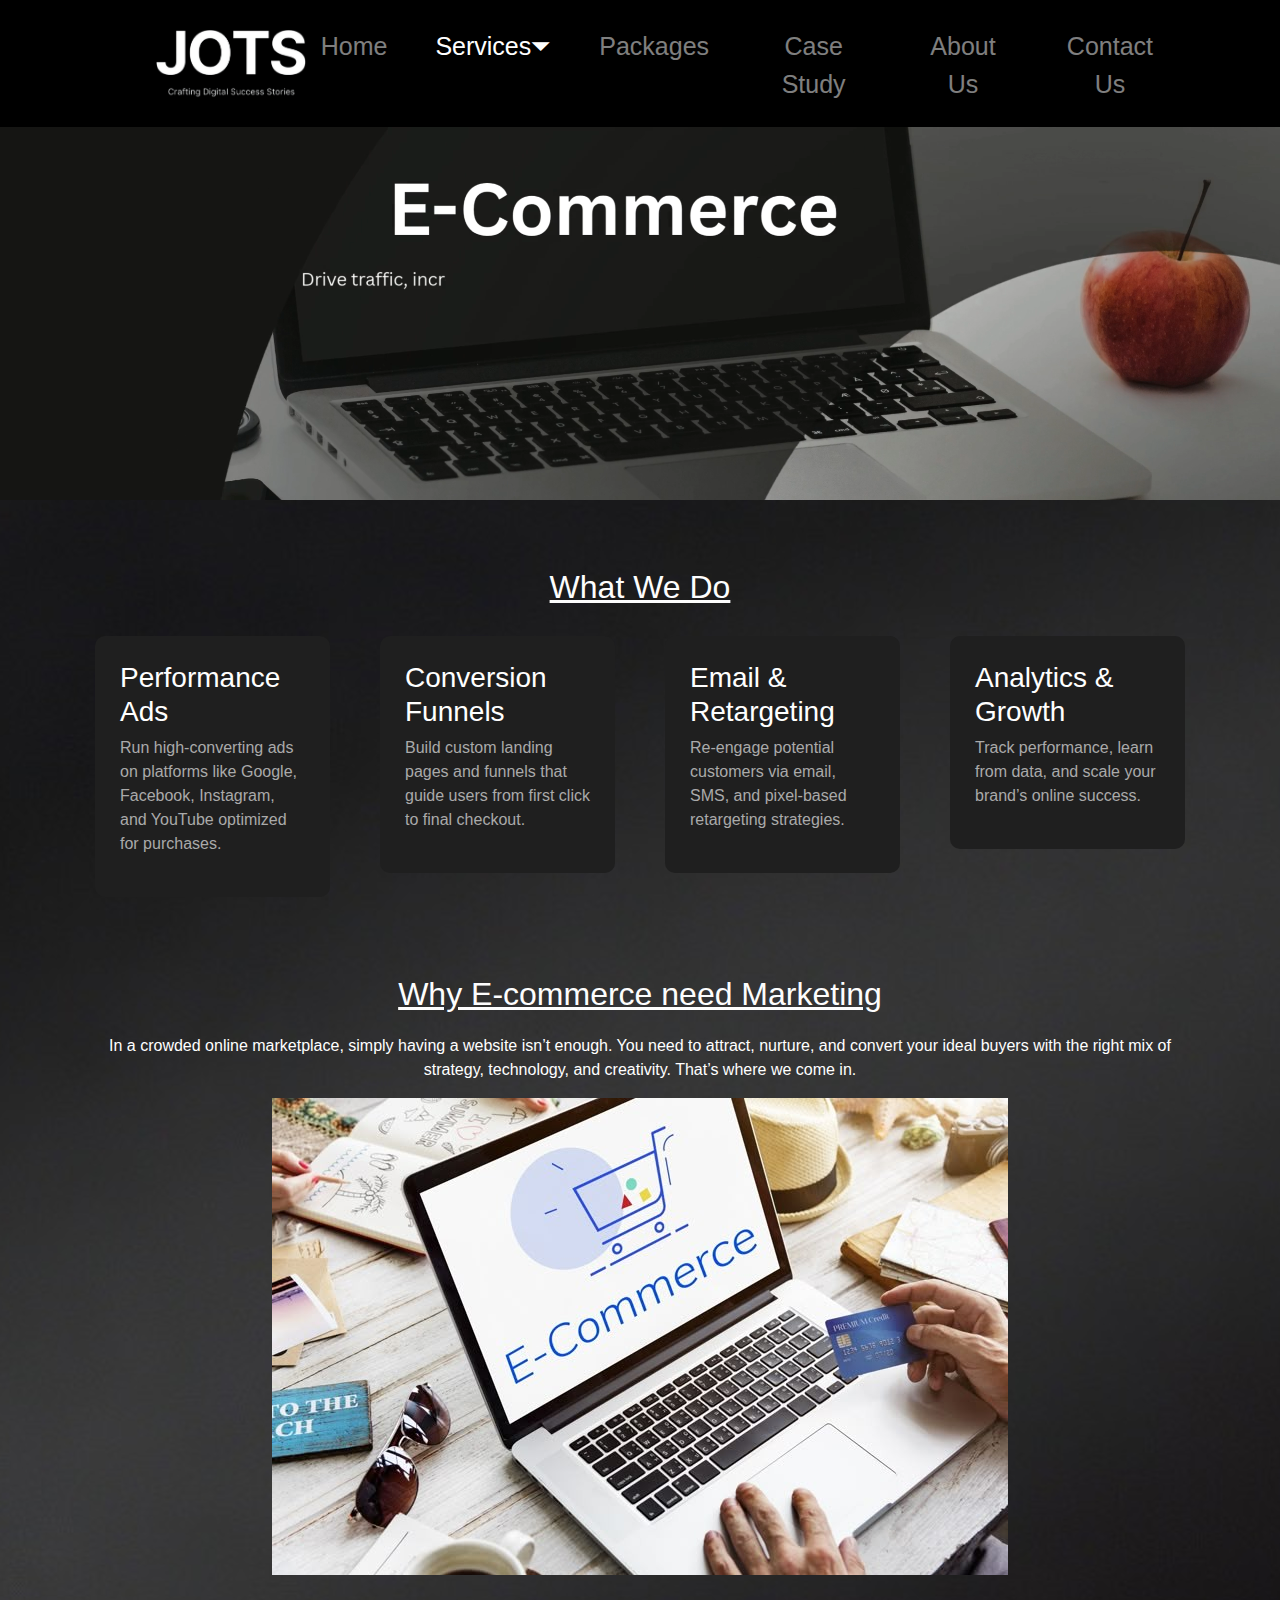
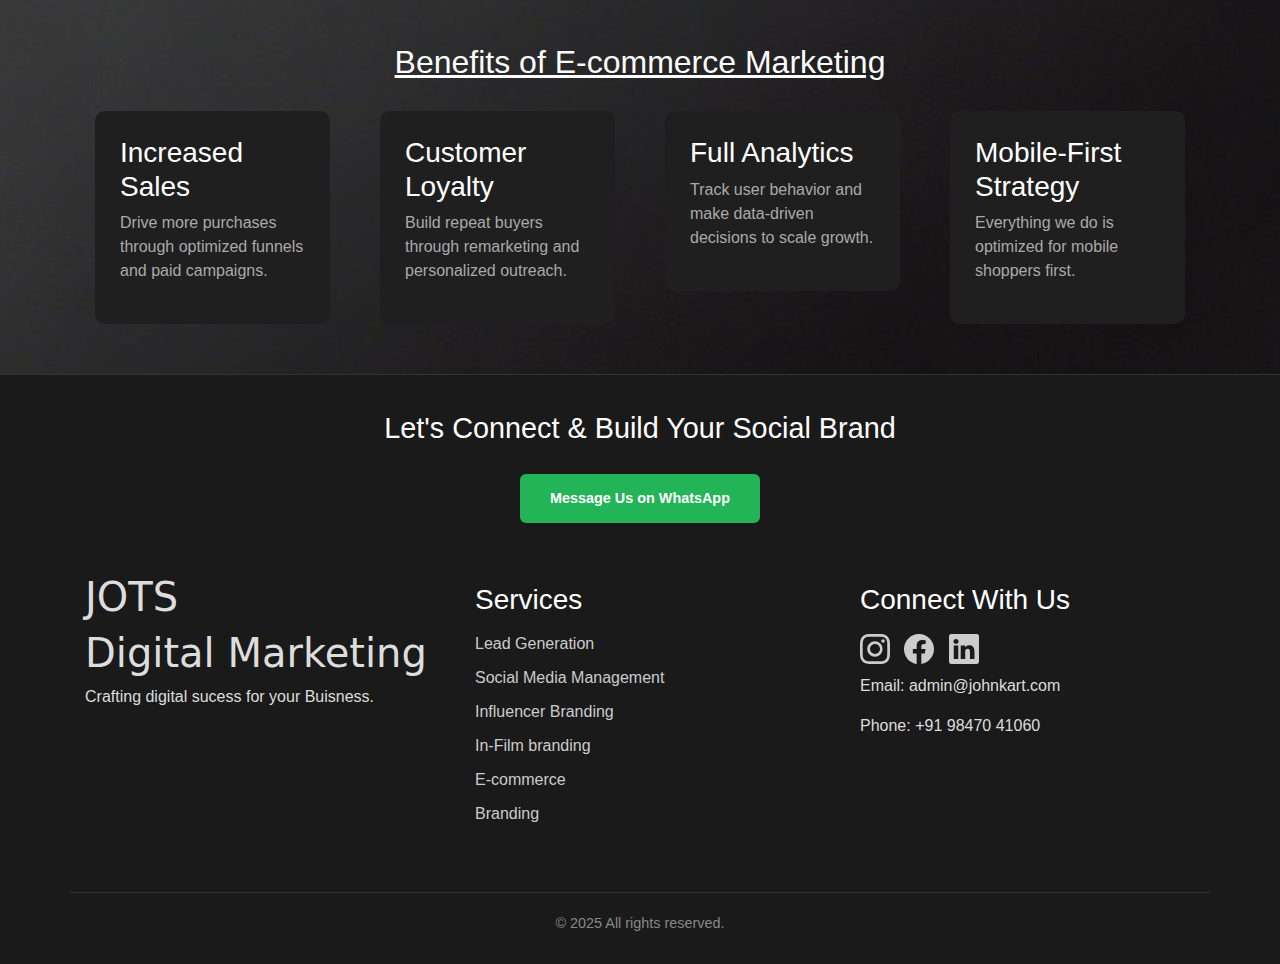
<file: subhtml/eccomerce.html>
<!DOCTYPE html>
<html>
<head>
  <meta charset="UTF-8">
  <meta name="viewport" content="width=device-width, initial-scale=1">
  <title>JOTS Digital</title>
    <link href="https://unpkg.com/aos@2.3.4/dist/aos.css" rel="stylesheet">
    <link href="https://fonts.googleapis.com/css2?family=Playfair+Display:wght@600&family=Raleway:wght@300;400;600&display=swap" rel="stylesheet">
    <link rel="stylesheet" href="https://stackpath.bootstrapcdn.com/bootstrap/4.5.2/css/bootstrap.min.css" integrity="sha384-JcKb8q3iqJ61gNV9KGb8thSsNjpSL0n8PARn9HuZOnIxN0hoP+VmmDGMN5t9UJ0Z" crossorigin="anonymous" />
    <script src="https://code.jquery.com/jquery-3.5.1.slim.min.js" integrity="sha384-DfXdz2htPH0lsSSs5nCTpuj/zy4C+OGpamoFVy38MVBnE+IbbVYUew+OrCXaRkfj" crossorigin="anonymous"></script>
    <script src="https://cdn.jsdelivr.net/npm/popper.js@1.16.1/dist/umd/popper.min.js" integrity="sha384-9/reFTGAW83EW2RDu2S0VKaIzap3H66lZH81PoYlFhbGU+6BZp6G7niu735Sk7lN" crossorigin="anonymous"></script>
    <script src="https://stackpath.bootstrapcdn.com/bootstrap/4.5.2/js/bootstrap.min.js" integrity="sha384-B4gt1jrGC7Jh4AgTPSdUtOBvfO8shuf57BaghqFfPlYxofvL8/KUEfYiJOMMV+rV" crossorigin="anonymous"></script>
    <link rel="stylesheet" href="../css/service.css">
</head>
<body>

<header>
<nav class="navbar navbar-expand-lg navbar-dark custom-navbar">
  <a class="navbar-brand d-md-none" href="../index.html">
    <img src="../images/logo.png" class="img-fluid ml-3" width="130"/>
  </a>
  <a class="navbar-brand d-none d-md-block ml-5" href="../index.html">
    <img src="../images/logo.png" class="img-fluid ml-5" width="150"/>
  </a>
  <button class="navbar-toggler" type="button" data-toggle="collapse" data-target="#navbarNavDropdown" aria-controls="navbarNavDropdown" aria-expanded="false" aria-label="Toggle navigation">
    <span class="navbar-toggler-icon"></span>
  </button>
  <div class="collapse navbar-collapse" id="navbarNavDropdown">
    <ul class="navbar-nav ml-auto mr-5">
      <li class="nav-item">
        <a class="nav-link" href="../index.html">Home</a>
      </li>
      <li class="nav-item dropdown">
        <a class="nav-link dropdown-toggle active" href="#" id="navbarDropdownMenuLink" role="button" data-toggle="dropdown" aria-haspopup="true" aria-expanded="false">
          Services⏷ 
        </a>
        <div class="dropdown-menu text-center" aria-labelledby="navbarDropdownMenuLink">
          <a class="dropdown-item nav-link pt-2" href="social.html">Social Media Management</a>
          <a class="dropdown-item nav-link pt-2" href="lead.html">Lead Generation</a>
          <a class="dropdown-item nav-link pt-2" href="film.html">In-Film Branding</a>
          <a class="dropdown-item nav-link pt-2" href="influencer.html">Influencer Marketing</a>
          <a class="dropdown-item nav-link pt-2" href="eccomerce.html">E-commerce</a>
          <a class="dropdown-item nav-link pt-2" href="branding.html">Branding</a>
        </div>
      </li>
      <li class="nav-item">
        <a class="nav-link" href="package.html">Packages</a>
      </li>
      <li class="nav-item">
        <a class="nav-link" href="case.html">Case Study </a>
      </li>
      <li class="nav-item">
        <a class="nav-link" href="about.html">About Us</a>
      </li>
      <li class="nav-item">
        <a class="nav-link" href="contact.html">Contact Us</a>
      </li>
    </ul>
  </div>
</nav>
</header>

<video autoplay muted playsinline onended="this.pause();" class="w-100 d-block">
    <source src="../animated/ECOMMERCE.mp4" type="video/mp4">
</video> 

<section>
    <div class="container"><div class="row">

    <div class="col-12 mt-5">
    <h2 class="title">What We Do</h2>
    </div>

    <div class="col-12 col-md-3">
      <div class="box">
        <h3>Performance Ads</h3>
        <p>Run high-converting ads on platforms like Google, Facebook, Instagram, and YouTube optimized for purchases.</p>
      </div>
      </div>

      <div class="col-12 col-md-3">
      <div class="box">
        <h3>Conversion Funnels</h3>
        <p>Build custom landing pages and funnels that guide users from first click to final checkout.</p>
      </div>
      </div>

      <div class="col-12 col-md-3">
      <div class="box">
        <h3>Email & Retargeting</h3>
        <p>Re-engage potential customers via email, SMS, and pixel-based retargeting strategies.</p>
      </div>
      </div>

      <div class="col-12 col-md-3">
      <div class="box">
        <h3>Analytics & Growth</h3>
        <p>Track performance, learn from data, and scale your brand’s online success.</p>
      </div>
      </div>
        

   </div></div>
</section>

<section>
    <div class="container text-center"><div class="row">
    <div class="col-12 mt-5">
    <h2 class="title">Why E-commerce need Marketing</h2>
    </div>
    <div class="col-12">
    <div class="text-block">
      <p>In a crowded online marketplace, simply having a website isn’t enough. You need to attract, nurture, and convert your ideal buyers with the right mix of strategy, technology, and creativity. That’s where we come in.</p>
    </div>
    </div>
    <div class="col-12">
    <img src="../images/ecommerce2.jpeg" class="img-fluid"/>
    </div>

    </div></div>
</section>

<section>
    <div class="container"><div class="row">
      <div class="col-12 mt-5">
    <h2 class="title">Benefits of E-commerce Marketing</h2>
    </div>
    <div class="col-12 col-md-3">
      <div class="box">
        <h3>Increased Sales</h3>
        <p>Drive more purchases through optimized funnels and paid campaigns.</p>
      </div>
      </div>
      <div class="col-12 col-md-3">
      <div class="box">
        <h3>Customer Loyalty</h3>
        <p>Build repeat buyers through remarketing and personalized outreach.</p>
      </div>
      </div>
      <div class="col-12 col-md-3">
      <div class="box">
        <h3>Full Analytics</h3>
        <p>Track user behavior and make data-driven decisions to scale growth.</p>
      </div>
      </div>
      <div class="col-12 col-md-3">
      <div class="box">
        <h3>Mobile-First Strategy</h3>
        <p>Everything we do is optimized for mobile shoppers first.</p>
      </div>
      </div>
      </div></div>
</section>

<section class="cta footer-bottom">
    <h3 class="mt-3">Let's Connect & Build Your Social Brand</h3>
    <a href="https://wa.me/919847041060" target="_blank">Message Us on WhatsApp</a>
</section>

<footer>
  <div class="container"><div class="row">
 <div class="col-12 col-md-4 footer-card">
      <h2>JOTS</h2>
      <h2>Digital Marketing</h2>
      <p>Crafting digital sucess for your Buisness.</p>
 </div>

<div class="footer-column col-12 col-md-4">
        <h3>Services</h3>
        <ul>
          <li><a href="lead.html">Lead Generation</a></li>
          <li><a href="social.html">Social Media Management</a></li>
          <li><a href="influencer.html">Influencer Branding</a></li>
          <li><a href="film.html">In-Film branding</a></li>
          <li><a href="eccomerce.html">E-commerce</a></li>
          <li><a href="branding.html">Branding</a></li>
        </ul>
</div>

<div class="footer-column">
        <h3>Connect With Us</h3>
        <div class="social-icons">
          <a href="https://www.instagram.com/jots_digital_marketing/" target="_blank"><svg xmlns="http://www.w3.org/2000/svg" width="" height="30" fill="currentColor" class="bi bi-instagram" viewBox="0 0 16 16">
          <path d="M8 0C5.829 0 5.556.01 4.703.048 3.85.088 3.269.222 2.76.42a3.9 3.9 0 0 0-1.417.923A3.9 3.9 0 0 0 .42 2.76C.222 3.268.087 3.85.048 4.7.01 5.555 0 5.827 0 8.001c0 2.172.01 2.444.048 3.297.04.852.174 1.433.372 1.942.205.526.478.972.923 1.417.444.445.89.719 1.416.923.51.198 1.09.333 1.942.372C5.555 15.99 5.827 16 8 16s2.444-.01 3.298-.048c.851-.04 1.434-.174 1.943-.372a3.9 3.9 0 0 0 1.416-.923c.445-.445.718-.891.923-1.417.197-.509.332-1.09.372-1.942C15.99 10.445 16 10.173 16 8s-.01-2.445-.048-3.299c-.04-.851-.175-1.433-.372-1.941a3.9 3.9 0 0 0-.923-1.417A3.9 3.9 0 0 0 13.24.42c-.51-.198-1.092-.333-1.943-.372C10.443.01 10.172 0 7.998 0zm-.717 1.442h.718c2.136 0 2.389.007 3.232.046.78.035 1.204.166 1.486.275.373.145.64.319.92.599s.453.546.598.92c.11.281.24.705.275 1.485.039.843.047 1.096.047 3.231s-.008 2.389-.047 3.232c-.035.78-.166 1.203-.275 1.485a2.5 2.5 0 0 1-.599.919c-.28.28-.546.453-.92.598-.28.11-.704.24-1.485.276-.843.038-1.096.047-3.232.047s-2.39-.009-3.233-.047c-.78-.036-1.203-.166-1.485-.276a2.5 2.5 0 0 1-.92-.598 2.5 2.5 0 0 1-.6-.92c-.109-.281-.24-.705-.275-1.485-.038-.843-.046-1.096-.046-3.233s.008-2.388.046-3.231c.036-.78.166-1.204.276-1.486.145-.373.319-.64.599-.92s.546-.453.92-.598c.282-.11.705-.24 1.485-.276.738-.034 1.024-.044 2.515-.045zm4.988 1.328a.96.96 0 1 0 0 1.92.96.96 0 0 0 0-1.92m-4.27 1.122a4.109 4.109 0 1 0 0 8.217 4.109 4.109 0 0 0 0-8.217m0 1.441a2.667 2.667 0 1 1 0 5.334 2.667 2.667 0 0 1 0-5.334"/>
          </svg></a>
          <a href="https://www.facebook.com/jotsdigital/" target="_blank"><svg xmlns="http://www.w3.org/2000/svg" width="" height="30" fill="currentColor" class="bi bi-facebook" viewBox="0 0 16 16">
          <path d="M16 8.049c0-4.446-3.582-8.05-8-8.05C3.58 0-.002 3.603-.002 8.05c0 4.017 2.926 7.347 6.75 7.951v-5.625h-2.03V8.05H6.75V6.275c0-2.017 1.195-3.131 3.022-3.131.876 0 1.791.157 1.791.157v1.98h-1.009c-.993 0-1.303.621-1.303 1.258v1.51h2.218l-.354 2.326H9.25V16c3.824-.604 6.75-3.934 6.75-7.951"/>
          </svg></a>
          <a href="https://www.linkedin.com/company/jots-digital-marketing/posts/?feedView=all" target="_blank"><svg xmlns="http://www.w3.org/2000/svg" width="" height="30" fill="currentColor" class="bi bi-linkedin" viewBox="0 0 16 16">
          <path d="M0 1.146C0 .513.526 0 1.175 0h13.65C15.474 0 16 .513 16 1.146v13.708c0 .633-.526 1.146-1.175 1.146H1.175C.526 16 0 15.487 0 14.854zm4.943 12.248V6.169H2.542v7.225zm-1.2-8.212c.837 0 1.358-.554 1.358-1.248-.015-.709-.52-1.248-1.342-1.248S2.4 3.226 2.4 3.934c0 .694.521 1.248 1.327 1.248zm4.908 8.212V9.359c0-.216.016-.432.08-.586.173-.431.568-.878 1.232-.878.869 0 1.216.662 1.216 1.634v3.865h2.401V9.25c0-2.22-1.184-3.252-2.764-3.252-1.274 0-1.845.7-2.165 1.193v.025h-.016l.016-.025V6.169h-2.4c.03.678 0 7.225 0 7.225z"/>
          </svg></i></a>
        </div>
        <p>Email: admin@johnkart.com</p>
        <p>Phone: +91 98470 41060</p>
</div>

<div class="footer-bottom col-12">
 © 2025 All rights reserved.
</div>
</div></div>
</footer>

</body>
</html>
</file>
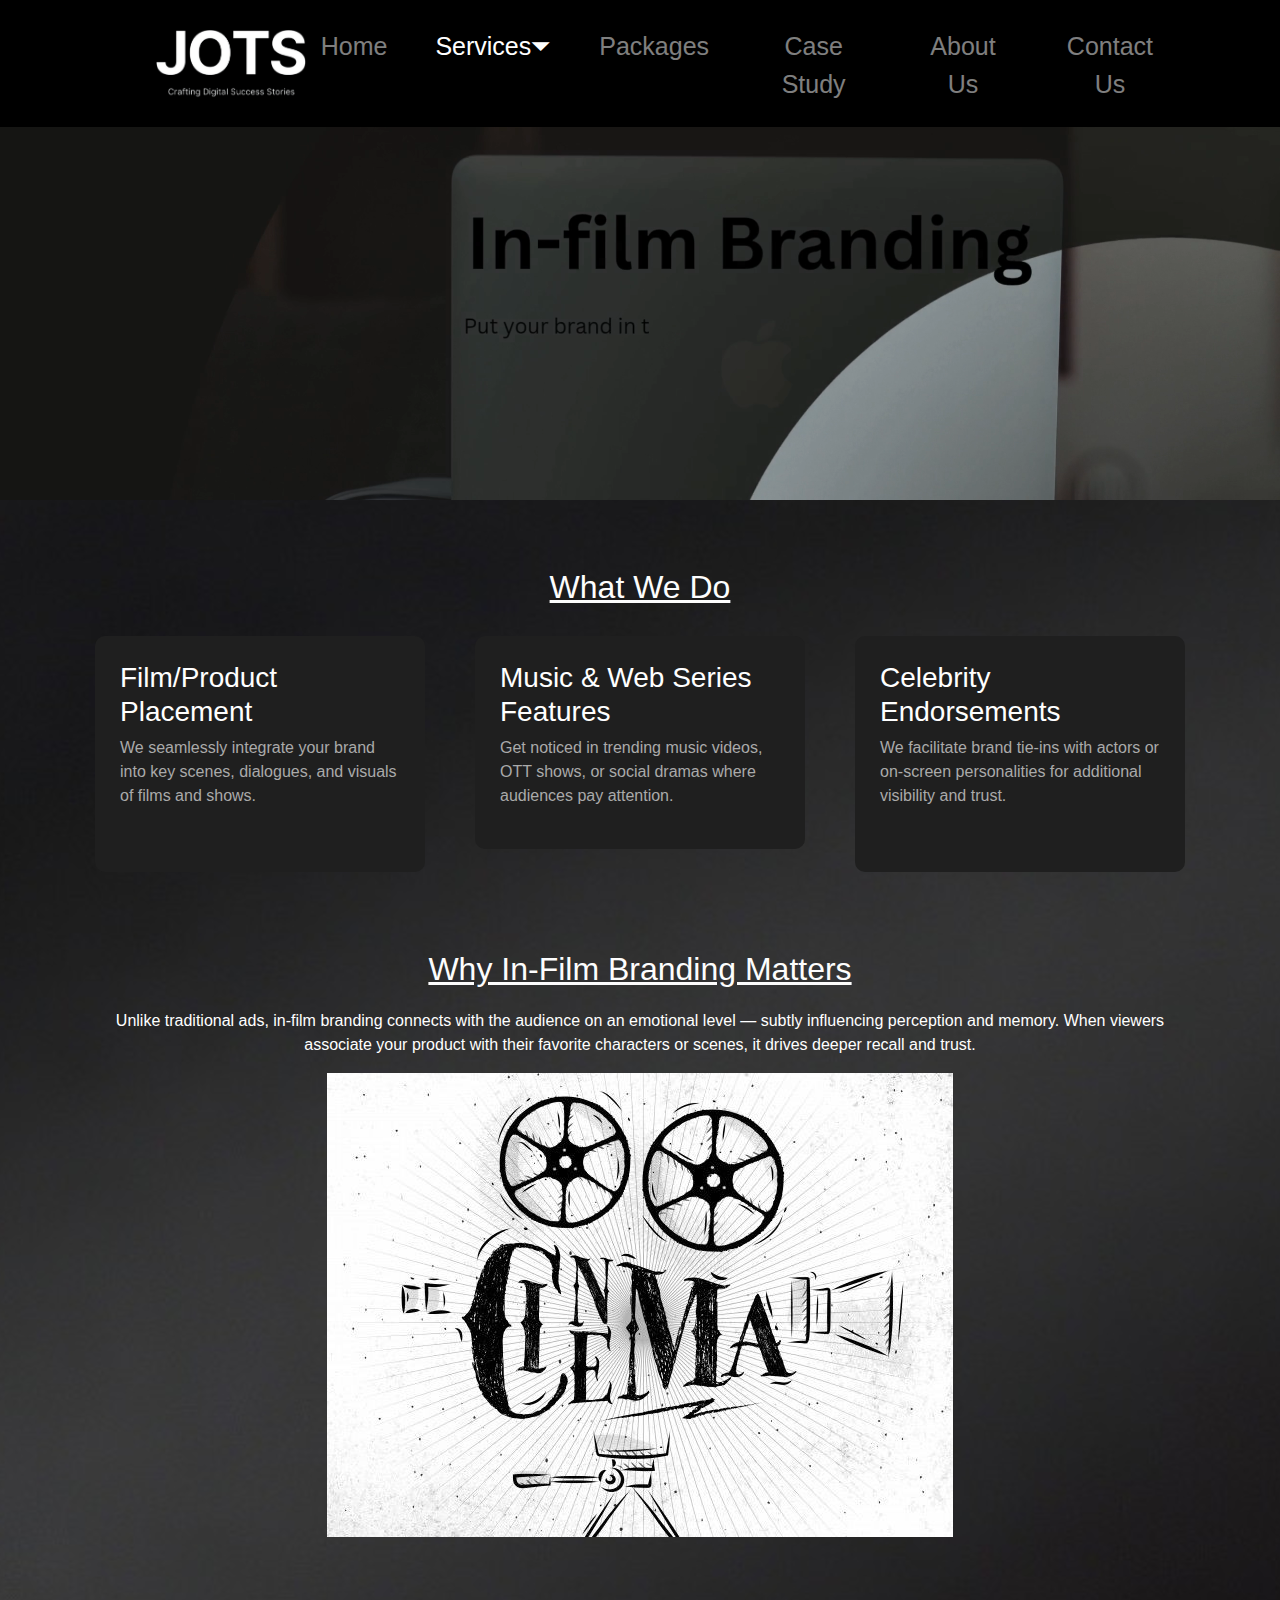
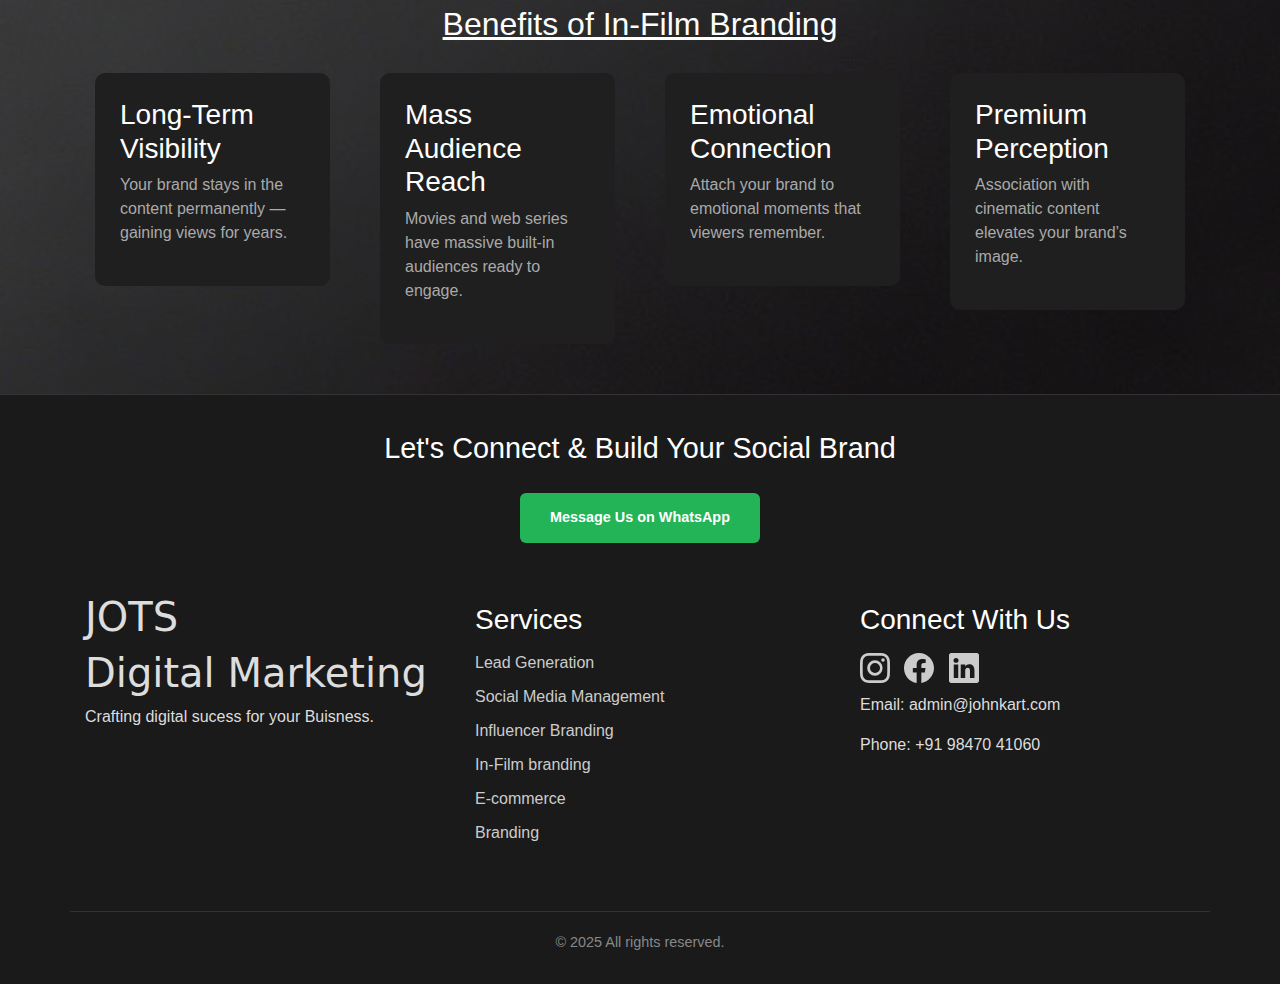
<file: subhtml/film.html>
<!DOCTYPE html>
<html>
<head>
  <meta charset="UTF-8">
  <meta name="viewport" content="width=device-width, initial-scale=1">
  <title>JOTS Digital</title>
    <link href="https://unpkg.com/aos@2.3.4/dist/aos.css" rel="stylesheet">
    <link href="https://fonts.googleapis.com/css2?family=Playfair+Display:wght@600&family=Raleway:wght@300;400;600&display=swap" rel="stylesheet">
    <link rel="stylesheet" href="https://stackpath.bootstrapcdn.com/bootstrap/4.5.2/css/bootstrap.min.css" integrity="sha384-JcKb8q3iqJ61gNV9KGb8thSsNjpSL0n8PARn9HuZOnIxN0hoP+VmmDGMN5t9UJ0Z" crossorigin="anonymous" />
    <script src="https://code.jquery.com/jquery-3.5.1.slim.min.js" integrity="sha384-DfXdz2htPH0lsSSs5nCTpuj/zy4C+OGpamoFVy38MVBnE+IbbVYUew+OrCXaRkfj" crossorigin="anonymous"></script>
    <script src="https://cdn.jsdelivr.net/npm/popper.js@1.16.1/dist/umd/popper.min.js" integrity="sha384-9/reFTGAW83EW2RDu2S0VKaIzap3H66lZH81PoYlFhbGU+6BZp6G7niu735Sk7lN" crossorigin="anonymous"></script>
    <script src="https://stackpath.bootstrapcdn.com/bootstrap/4.5.2/js/bootstrap.min.js" integrity="sha384-B4gt1jrGC7Jh4AgTPSdUtOBvfO8shuf57BaghqFfPlYxofvL8/KUEfYiJOMMV+rV" crossorigin="anonymous"></script>
    <link rel="stylesheet" href="../css/service.css">
</head>
<body>

<header>
<nav class="navbar navbar-expand-lg navbar-dark custom-navbar">
  <a class="navbar-brand d-md-none" href="../index.html">
    <img src="../images/logo.png" class="img-fluid ml-3" width="130"/>
  </a>
  <a class="navbar-brand d-none d-md-block ml-5" href="../index.html">
    <img src="../images/logo.png" class="img-fluid ml-5" width="150"/>
  </a>
  <button class="navbar-toggler" type="button" data-toggle="collapse" data-target="#navbarNavDropdown" aria-controls="navbarNavDropdown" aria-expanded="false" aria-label="Toggle navigation">
    <span class="navbar-toggler-icon"></span>
  </button>
  <div class="collapse navbar-collapse" id="navbarNavDropdown">
    <ul class="navbar-nav ml-auto mr-5">
      <li class="nav-item">
        <a class="nav-link" href="../index.html">Home</a>
      </li>
      <li class="nav-item dropdown">
        <a class="nav-link dropdown-toggle active" href="#" id="navbarDropdownMenuLink" role="button" data-toggle="dropdown" aria-haspopup="true" aria-expanded="false">
          Services⏷ 
        </a>
        <div class="dropdown-menu text-center" aria-labelledby="navbarDropdownMenuLink">
          <a class="dropdown-item nav-link pt-2" href="social.html">Social Media Management</a>
          <a class="dropdown-item nav-link pt-2" href="lead.html">Lead Generation</a>
          <a class="dropdown-item nav-link pt-2" href="film.html">In-Film Branding</a>
          <a class="dropdown-item nav-link pt-2" href="influencer.html">Influencer Marketing</a>
          <a class="dropdown-item nav-link pt-2" href="eccomerce.html">E-commerce</a>
          <a class="dropdown-item nav-link pt-2" href="branding.html">Branding</a>
        </div>
      </li>
      <li class="nav-item">
        <a class="nav-link" href="package.html">Packages</a>
      </li>
      <li class="nav-item">
        <a class="nav-link" href="case.html">Case Study </a>
      </li>
      <li class="nav-item">
        <a class="nav-link" href="about.html">About Us</a>
      </li>
      <li class="nav-item">
        <a class="nav-link" href="contact.html">Contact Us</a>
      </li>
    </ul>
  </div>
</nav>
</header>

<video autoplay muted playsinline onended="this.pause();" class="w-100 d-block">
    <source src="../animated/FILM.mp4" type="video/mp4">
</video> 

<section>
    <div class="container"><div class="row">

    <div class="col-12 mt-5">
    <h2 class="title">What We Do</h2>
    </div>

    <div class="col-12 col-md-4">
      <div class="box pb-5">
        <h3>Film/Product Placement</h3>
        <p>We seamlessly integrate your brand into key scenes, dialogues, and visuals of films and shows.</p>
      </div>
      </div>

      <div class="col-12 col-md-4">
      <div class="box">
        <h3>Music & Web Series Features</h3>
        <p>Get noticed in trending music videos, OTT shows, or social dramas where audiences pay attention.</p>
      </div>
      </div>

      <div class="col-12 col-md-4">
      <div class="box pb-5">
        <h3>Celebrity Endorsements</h3>
        <p>We facilitate brand tie-ins with actors or on-screen personalities for additional visibility and trust.</p>
      </div>
      </div>

        

   </div></div>
</section>

<section>
    <div class="container text-center"><div class="row">
    <div class="col-12 mt-5">
    <h2 class="title">Why In-Film Branding Matters</h2>
    </div>
    <div class="col-12">
    <div class="text-block">
      <p>Unlike traditional ads, in-film branding connects with the audience on an emotional level — subtly influencing perception and memory. When viewers associate your product with their favorite characters or scenes, it drives deeper recall and trust.</p>
    </div>
    </div>
    <div class="col-12">
    <img src="../images/film2.jpeg" class="img-fluid"/>
    </div>

    </div></div>
</section>

<section>
    <div class="container"><div class="row">
      <div class="col-12 mt-5">
    <h2 class="title">Benefits of In-Film Branding</h2>
    </div>
    <div class="col-12 col-md-3">
      <div class="box">
        <h3>Long-Term Visibility</h3>
        <p>Your brand stays in the content permanently — gaining views for years.</p>
      </div>
      </div>
      <div class="col-12 col-md-3">
      <div class="box">
        <h3>Mass Audience Reach</h3>
        <p>Movies and web series have massive built-in audiences ready to engage.</p>
      </div>
      </div>
      <div class="col-12 col-md-3">
      <div class="box">
        <h3>Emotional Connection</h3>
        <p>Attach your brand to emotional moments that viewers remember.</p>
      </div>
      </div>
      <div class="col-12 col-md-3">
      <div class="box">
        <h3>Premium Perception</h3>
        <p>Association with cinematic content elevates your brand’s image.</p>
      </div>
      </div>
      </div></div>
</section>

<section class="cta footer-bottom">
    <h3 class="mt-3">Let's Connect & Build Your Social Brand</h3>
    <a href="https://wa.me/919847041060" target="_blank">Message Us on WhatsApp</a>
</section>

<footer>
  <div class="container"><div class="row">
 <div class="col-12 col-md-4 footer-card">
      <h2>JOTS</h2>
      <h2>Digital Marketing</h2>
      <p>Crafting digital sucess for your Buisness.</p>
 </div>

<div class="footer-column col-12 col-md-4">
        <h3>Services</h3>
        <ul>
          <li><a href="lead.html">Lead Generation</a></li>
          <li><a href="social.html">Social Media Management</a></li>
          <li><a href="influencer.html">Influencer Branding</a></li>
          <li><a href="film.html">In-Film branding</a></li>
          <li><a href="eccomerce.html">E-commerce</a></li>
          <li><a href="branding.html">Branding</a></li>
        </ul>
</div>

<div class="footer-column">
        <h3>Connect With Us</h3>
        <div class="social-icons">
          <a href="https://www.instagram.com/jots_digital_marketing/" target="_blank"><svg xmlns="http://www.w3.org/2000/svg" width="" height="30" fill="currentColor" class="bi bi-instagram" viewBox="0 0 16 16">
          <path d="M8 0C5.829 0 5.556.01 4.703.048 3.85.088 3.269.222 2.76.42a3.9 3.9 0 0 0-1.417.923A3.9 3.9 0 0 0 .42 2.76C.222 3.268.087 3.85.048 4.7.01 5.555 0 5.827 0 8.001c0 2.172.01 2.444.048 3.297.04.852.174 1.433.372 1.942.205.526.478.972.923 1.417.444.445.89.719 1.416.923.51.198 1.09.333 1.942.372C5.555 15.99 5.827 16 8 16s2.444-.01 3.298-.048c.851-.04 1.434-.174 1.943-.372a3.9 3.9 0 0 0 1.416-.923c.445-.445.718-.891.923-1.417.197-.509.332-1.09.372-1.942C15.99 10.445 16 10.173 16 8s-.01-2.445-.048-3.299c-.04-.851-.175-1.433-.372-1.941a3.9 3.9 0 0 0-.923-1.417A3.9 3.9 0 0 0 13.24.42c-.51-.198-1.092-.333-1.943-.372C10.443.01 10.172 0 7.998 0zm-.717 1.442h.718c2.136 0 2.389.007 3.232.046.78.035 1.204.166 1.486.275.373.145.64.319.92.599s.453.546.598.92c.11.281.24.705.275 1.485.039.843.047 1.096.047 3.231s-.008 2.389-.047 3.232c-.035.78-.166 1.203-.275 1.485a2.5 2.5 0 0 1-.599.919c-.28.28-.546.453-.92.598-.28.11-.704.24-1.485.276-.843.038-1.096.047-3.232.047s-2.39-.009-3.233-.047c-.78-.036-1.203-.166-1.485-.276a2.5 2.5 0 0 1-.92-.598 2.5 2.5 0 0 1-.6-.92c-.109-.281-.24-.705-.275-1.485-.038-.843-.046-1.096-.046-3.233s.008-2.388.046-3.231c.036-.78.166-1.204.276-1.486.145-.373.319-.64.599-.92s.546-.453.92-.598c.282-.11.705-.24 1.485-.276.738-.034 1.024-.044 2.515-.045zm4.988 1.328a.96.96 0 1 0 0 1.92.96.96 0 0 0 0-1.92m-4.27 1.122a4.109 4.109 0 1 0 0 8.217 4.109 4.109 0 0 0 0-8.217m0 1.441a2.667 2.667 0 1 1 0 5.334 2.667 2.667 0 0 1 0-5.334"/>
          </svg></a>
          <a href="https://www.facebook.com/jotsdigital/" target="_blank"><svg xmlns="http://www.w3.org/2000/svg" width="" height="30" fill="currentColor" class="bi bi-facebook" viewBox="0 0 16 16">
          <path d="M16 8.049c0-4.446-3.582-8.05-8-8.05C3.58 0-.002 3.603-.002 8.05c0 4.017 2.926 7.347 6.75 7.951v-5.625h-2.03V8.05H6.75V6.275c0-2.017 1.195-3.131 3.022-3.131.876 0 1.791.157 1.791.157v1.98h-1.009c-.993 0-1.303.621-1.303 1.258v1.51h2.218l-.354 2.326H9.25V16c3.824-.604 6.75-3.934 6.75-7.951"/>
          </svg></a>
          <a href="https://www.linkedin.com/company/jots-digital-marketing/posts/?feedView=all" target="_blank"><svg xmlns="http://www.w3.org/2000/svg" width="" height="30" fill="currentColor" class="bi bi-linkedin" viewBox="0 0 16 16">
          <path d="M0 1.146C0 .513.526 0 1.175 0h13.65C15.474 0 16 .513 16 1.146v13.708c0 .633-.526 1.146-1.175 1.146H1.175C.526 16 0 15.487 0 14.854zm4.943 12.248V6.169H2.542v7.225zm-1.2-8.212c.837 0 1.358-.554 1.358-1.248-.015-.709-.52-1.248-1.342-1.248S2.4 3.226 2.4 3.934c0 .694.521 1.248 1.327 1.248zm4.908 8.212V9.359c0-.216.016-.432.08-.586.173-.431.568-.878 1.232-.878.869 0 1.216.662 1.216 1.634v3.865h2.401V9.25c0-2.22-1.184-3.252-2.764-3.252-1.274 0-1.845.7-2.165 1.193v.025h-.016l.016-.025V6.169h-2.4c.03.678 0 7.225 0 7.225z"/>
          </svg></i></a>
        </div>
        <p>Email: admin@johnkart.com</p>
        <p>Phone: +91 98470 41060</p>
</div>

<div class="footer-bottom col-12">
 © 2025 All rights reserved.
</div>
</div></div>
</footer>

</body>
</html>
</file>
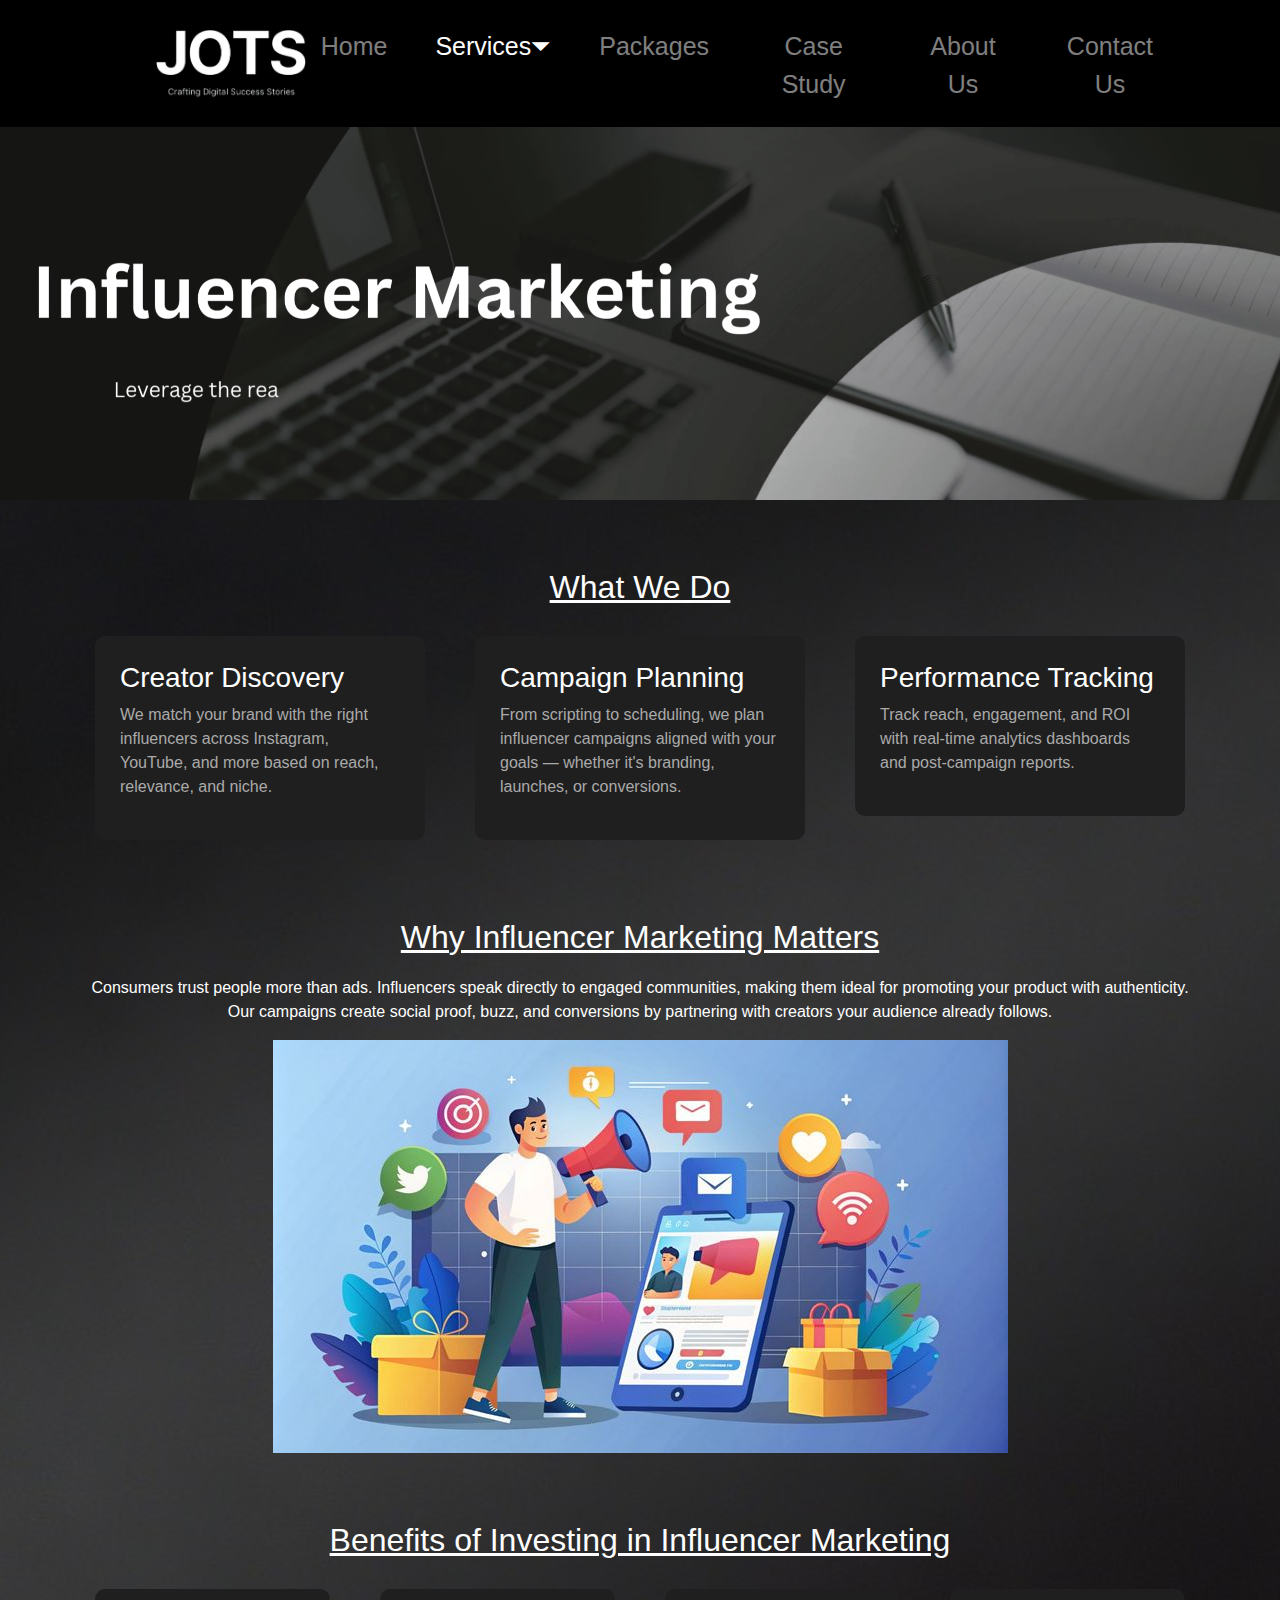
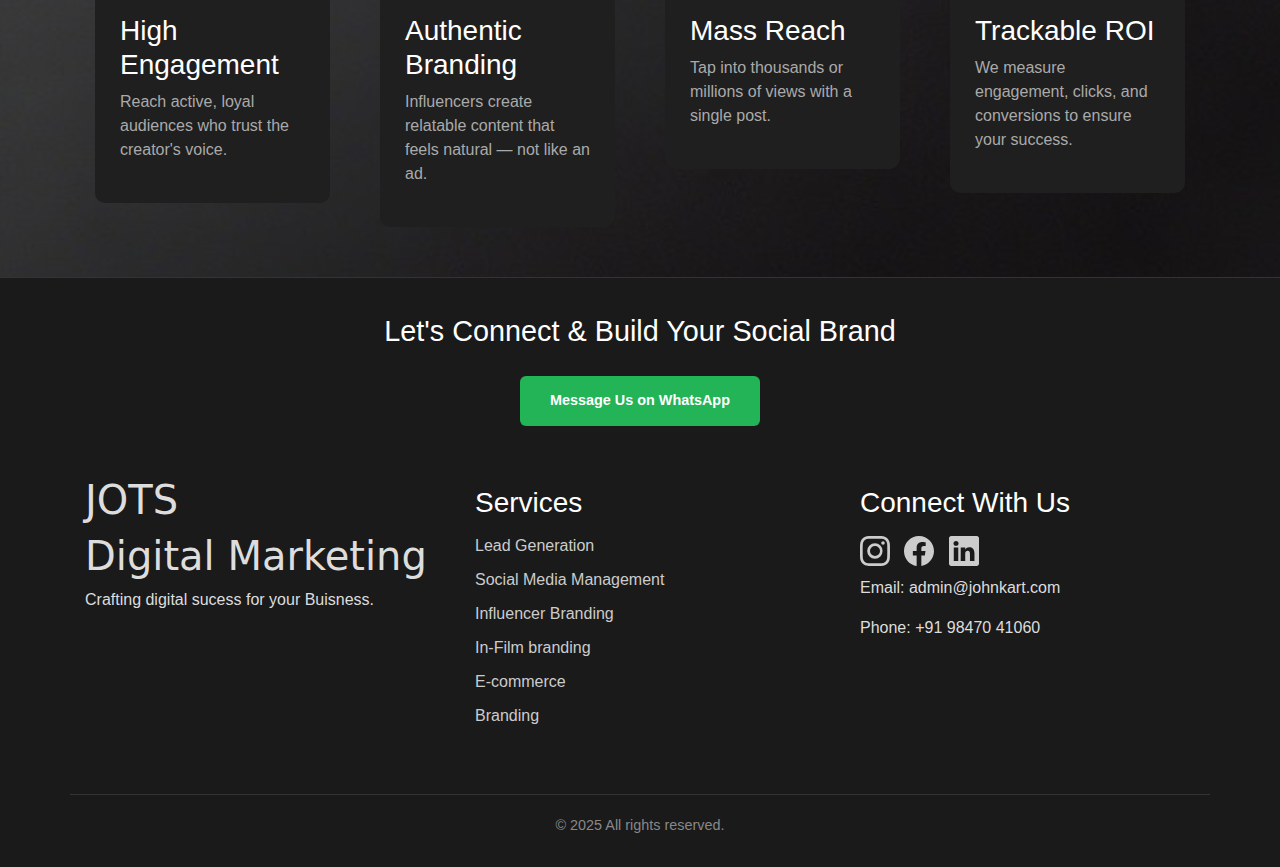
<file: subhtml/influencer.html>
<!DOCTYPE html>
<html>
<head>
  <meta charset="UTF-8">
  <meta name="viewport" content="width=device-width, initial-scale=1">
  <title>JOTS Digital</title>
    <link href="https://unpkg.com/aos@2.3.4/dist/aos.css" rel="stylesheet">
    <link href="https://fonts.googleapis.com/css2?family=Playfair+Display:wght@600&family=Raleway:wght@300;400;600&display=swap" rel="stylesheet">
    <link rel="stylesheet" href="https://stackpath.bootstrapcdn.com/bootstrap/4.5.2/css/bootstrap.min.css" integrity="sha384-JcKb8q3iqJ61gNV9KGb8thSsNjpSL0n8PARn9HuZOnIxN0hoP+VmmDGMN5t9UJ0Z" crossorigin="anonymous" />
    <script src="https://code.jquery.com/jquery-3.5.1.slim.min.js" integrity="sha384-DfXdz2htPH0lsSSs5nCTpuj/zy4C+OGpamoFVy38MVBnE+IbbVYUew+OrCXaRkfj" crossorigin="anonymous"></script>
    <script src="https://cdn.jsdelivr.net/npm/popper.js@1.16.1/dist/umd/popper.min.js" integrity="sha384-9/reFTGAW83EW2RDu2S0VKaIzap3H66lZH81PoYlFhbGU+6BZp6G7niu735Sk7lN" crossorigin="anonymous"></script>
    <script src="https://stackpath.bootstrapcdn.com/bootstrap/4.5.2/js/bootstrap.min.js" integrity="sha384-B4gt1jrGC7Jh4AgTPSdUtOBvfO8shuf57BaghqFfPlYxofvL8/KUEfYiJOMMV+rV" crossorigin="anonymous"></script>
    <link rel="stylesheet" href="../css/service.css">
</head>
<body>

<header>
<nav class="navbar navbar-expand-lg navbar-dark custom-navbar">
  <a class="navbar-brand d-md-none" href="../index.html">
    <img src="../images/logo.png" class="img-fluid ml-3" width="130"/>
  </a>
  <a class="navbar-brand d-none d-md-block ml-5" href="../index.html">
    <img src="../images/logo.png" class="img-fluid ml-5" width="150"/>
  </a>
  <button class="navbar-toggler" type="button" data-toggle="collapse" data-target="#navbarNavDropdown" aria-controls="navbarNavDropdown" aria-expanded="false" aria-label="Toggle navigation">
    <span class="navbar-toggler-icon"></span>
  </button>
  <div class="collapse navbar-collapse" id="navbarNavDropdown">
    <ul class="navbar-nav ml-auto mr-5">
      <li class="nav-item">
        <a class="nav-link" href="../index.html">Home</a>
      </li>
      <li class="nav-item dropdown">
        <a class="nav-link dropdown-toggle active" href="#" id="navbarDropdownMenuLink" role="button" data-toggle="dropdown" aria-haspopup="true" aria-expanded="false">
          Services⏷ 
        </a>
        <div class="dropdown-menu text-center" aria-labelledby="navbarDropdownMenuLink">
          <a class="dropdown-item nav-link pt-2" href="social.html">Social Media Management</a>
          <a class="dropdown-item nav-link pt-2" href="lead.html">Lead Generation</a>
          <a class="dropdown-item nav-link pt-2" href="film.html">In-Film Branding</a>
          <a class="dropdown-item nav-link pt-2" href="influencer.html">Influencer Marketing</a>
          <a class="dropdown-item nav-link pt-2" href="eccomerce.html">E-commerce</a>
          <a class="dropdown-item nav-link pt-2" href="branding.html">Branding</a>
        </div>
      </li>
      <li class="nav-item">
        <a class="nav-link" href="package.html">Packages</a>
      </li>
      <li class="nav-item">
        <a class="nav-link" href="case.html">Case Study </a>
      </li>
      <li class="nav-item">
        <a class="nav-link" href="about.html">About Us</a>
      </li>
      <li class="nav-item">
        <a class="nav-link" href="contact.html">Contact Us</a>
      </li>
    </ul>
  </div>
</nav>
</header>

<video autoplay muted playsinline onended="this.pause();" class="w-100 d-block">
    <source src="../animated/INFLUENCER.mp4" type="video/mp4">
</video> 

<section>
    <div class="container"><div class="row">

    <div class="col-12 mt-5">
    <h2 class="title">What We Do</h2>
    </div>

    <div class="col-12 col-md-4">
      <div class="box">
        <h3>Creator Discovery</h3>
        <p>We match your brand with the right influencers across Instagram, YouTube, and more based on reach, relevance, and niche.</p>
      </div>
      </div>

      <div class="col-12 col-md-4">
      <div class="box">
       <h3>Campaign Planning</h3>
        <p>From scripting to scheduling, we plan influencer campaigns aligned with your goals — whether it's branding, launches, or conversions.</p>
      </div>
      </div>

      <div class="col-12 col-md-4">
      <div class="box">
         <h3>Performance Tracking</h3>
        <p>Track reach, engagement, and ROI with real-time analytics dashboards and post-campaign reports.</p>
      </div>
      </div>

        

   </div></div>
</section>

<section>
    <div class="container text-center"><div class="row">
    <div class="col-12 mt-5">
    <h2 class="title">Why Influencer Marketing Matters</h2>
    </div>
    <div class="col-12">
    <div class="text-block">
     <p>Consumers trust people more than ads. Influencers speak directly to engaged communities, making them ideal for promoting your product with authenticity. Our campaigns create social proof, buzz, and conversions by partnering with creators your audience already follows.</p>
    </div>
    </div>
    <div class="col-12">
    <img src="../images/influencer2.jpeg" class="img-fluid"/>
    </div>

    </div></div>
</section>

<section>
    <div class="container"><div class="row">
      <div class="col-12 mt-5">
    <h2 class="title">Benefits of Investing in Influencer Marketing</h2>
    </div>
    <div class="col-12 col-md-3">
      <div class="box">
        <h3>High Engagement</h3>
        <p>Reach active, loyal audiences who trust the creator's voice.</p>
      </div>
      </div>
      <div class="col-12 col-md-3">
      <div class="box">
        <h3>Authentic Branding</h3>
        <p>Influencers create relatable content that feels natural — not like an ad.</p>
      </div>
      </div>
      <div class="col-12 col-md-3">
      <div class="box">
        <h3>Mass Reach</h3>
        <p>Tap into thousands or millions of views with a single post.</p>
      </div>
      </div>
      <div class="col-12 col-md-3">
      <div class="box">
        <h3>Trackable ROI</h3>
        <p>We measure engagement, clicks, and conversions to ensure your success.</p>
      </div>
      </div>
      </div></div>
</section>

<section class="cta footer-bottom">
    <h3 class="mt-3">Let's Connect & Build Your Social Brand</h3>
    <a href="https://wa.me/919847041060" target="_blank">Message Us on WhatsApp</a>
</section>

<footer>
  <div class="container"><div class="row">
 <div class="col-12 col-md-4 footer-card">
      <h2>JOTS</h2>
      <h2>Digital Marketing</h2>
      <p>Crafting digital sucess for your Buisness.</p>
 </div>

<div class="footer-column col-12 col-md-4">
        <h3>Services</h3>
        <ul>
          <li><a href="lead.html">Lead Generation</a></li>
          <li><a href="social.html">Social Media Management</a></li>
          <li><a href="influencer.html">Influencer Branding</a></li>
          <li><a href="film.html">In-Film branding</a></li>
          <li><a href="eccomerce.html">E-commerce</a></li>
          <li><a href="branding.html">Branding</a></li>
        </ul>
</div>

<div class="footer-column">
        <h3>Connect With Us</h3>
        <div class="social-icons">
          <a href="https://www.instagram.com/jots_digital_marketing/" target="_blank"><svg xmlns="http://www.w3.org/2000/svg" width="" height="30" fill="currentColor" class="bi bi-instagram" viewBox="0 0 16 16">
          <path d="M8 0C5.829 0 5.556.01 4.703.048 3.85.088 3.269.222 2.76.42a3.9 3.9 0 0 0-1.417.923A3.9 3.9 0 0 0 .42 2.76C.222 3.268.087 3.85.048 4.7.01 5.555 0 5.827 0 8.001c0 2.172.01 2.444.048 3.297.04.852.174 1.433.372 1.942.205.526.478.972.923 1.417.444.445.89.719 1.416.923.51.198 1.09.333 1.942.372C5.555 15.99 5.827 16 8 16s2.444-.01 3.298-.048c.851-.04 1.434-.174 1.943-.372a3.9 3.9 0 0 0 1.416-.923c.445-.445.718-.891.923-1.417.197-.509.332-1.09.372-1.942C15.99 10.445 16 10.173 16 8s-.01-2.445-.048-3.299c-.04-.851-.175-1.433-.372-1.941a3.9 3.9 0 0 0-.923-1.417A3.9 3.9 0 0 0 13.24.42c-.51-.198-1.092-.333-1.943-.372C10.443.01 10.172 0 7.998 0zm-.717 1.442h.718c2.136 0 2.389.007 3.232.046.78.035 1.204.166 1.486.275.373.145.64.319.92.599s.453.546.598.92c.11.281.24.705.275 1.485.039.843.047 1.096.047 3.231s-.008 2.389-.047 3.232c-.035.78-.166 1.203-.275 1.485a2.5 2.5 0 0 1-.599.919c-.28.28-.546.453-.92.598-.28.11-.704.24-1.485.276-.843.038-1.096.047-3.232.047s-2.39-.009-3.233-.047c-.78-.036-1.203-.166-1.485-.276a2.5 2.5 0 0 1-.92-.598 2.5 2.5 0 0 1-.6-.92c-.109-.281-.24-.705-.275-1.485-.038-.843-.046-1.096-.046-3.233s.008-2.388.046-3.231c.036-.78.166-1.204.276-1.486.145-.373.319-.64.599-.92s.546-.453.92-.598c.282-.11.705-.24 1.485-.276.738-.034 1.024-.044 2.515-.045zm4.988 1.328a.96.96 0 1 0 0 1.92.96.96 0 0 0 0-1.92m-4.27 1.122a4.109 4.109 0 1 0 0 8.217 4.109 4.109 0 0 0 0-8.217m0 1.441a2.667 2.667 0 1 1 0 5.334 2.667 2.667 0 0 1 0-5.334"/>
          </svg></a>
          <a href="https://www.facebook.com/jotsdigital/" target="_blank"><svg xmlns="http://www.w3.org/2000/svg" width="" height="30" fill="currentColor" class="bi bi-facebook" viewBox="0 0 16 16">
          <path d="M16 8.049c0-4.446-3.582-8.05-8-8.05C3.58 0-.002 3.603-.002 8.05c0 4.017 2.926 7.347 6.75 7.951v-5.625h-2.03V8.05H6.75V6.275c0-2.017 1.195-3.131 3.022-3.131.876 0 1.791.157 1.791.157v1.98h-1.009c-.993 0-1.303.621-1.303 1.258v1.51h2.218l-.354 2.326H9.25V16c3.824-.604 6.75-3.934 6.75-7.951"/>
          </svg></a>
          <a href="https://www.linkedin.com/company/jots-digital-marketing/posts/?feedView=all" target="_blank"><svg xmlns="http://www.w3.org/2000/svg" width="" height="30" fill="currentColor" class="bi bi-linkedin" viewBox="0 0 16 16">
          <path d="M0 1.146C0 .513.526 0 1.175 0h13.65C15.474 0 16 .513 16 1.146v13.708c0 .633-.526 1.146-1.175 1.146H1.175C.526 16 0 15.487 0 14.854zm4.943 12.248V6.169H2.542v7.225zm-1.2-8.212c.837 0 1.358-.554 1.358-1.248-.015-.709-.52-1.248-1.342-1.248S2.4 3.226 2.4 3.934c0 .694.521 1.248 1.327 1.248zm4.908 8.212V9.359c0-.216.016-.432.08-.586.173-.431.568-.878 1.232-.878.869 0 1.216.662 1.216 1.634v3.865h2.401V9.25c0-2.22-1.184-3.252-2.764-3.252-1.274 0-1.845.7-2.165 1.193v.025h-.016l.016-.025V6.169h-2.4c.03.678 0 7.225 0 7.225z"/>
          </svg></i></a>
        </div>
        <p>Email: admin@johnkart.com</p>
        <p>Phone: +91 98470 41060</p>
</div>

<div class="footer-bottom col-12">
 © 2025 All rights reserved.
</div>
</div></div>
</footer>

</body>
</html>
</file>
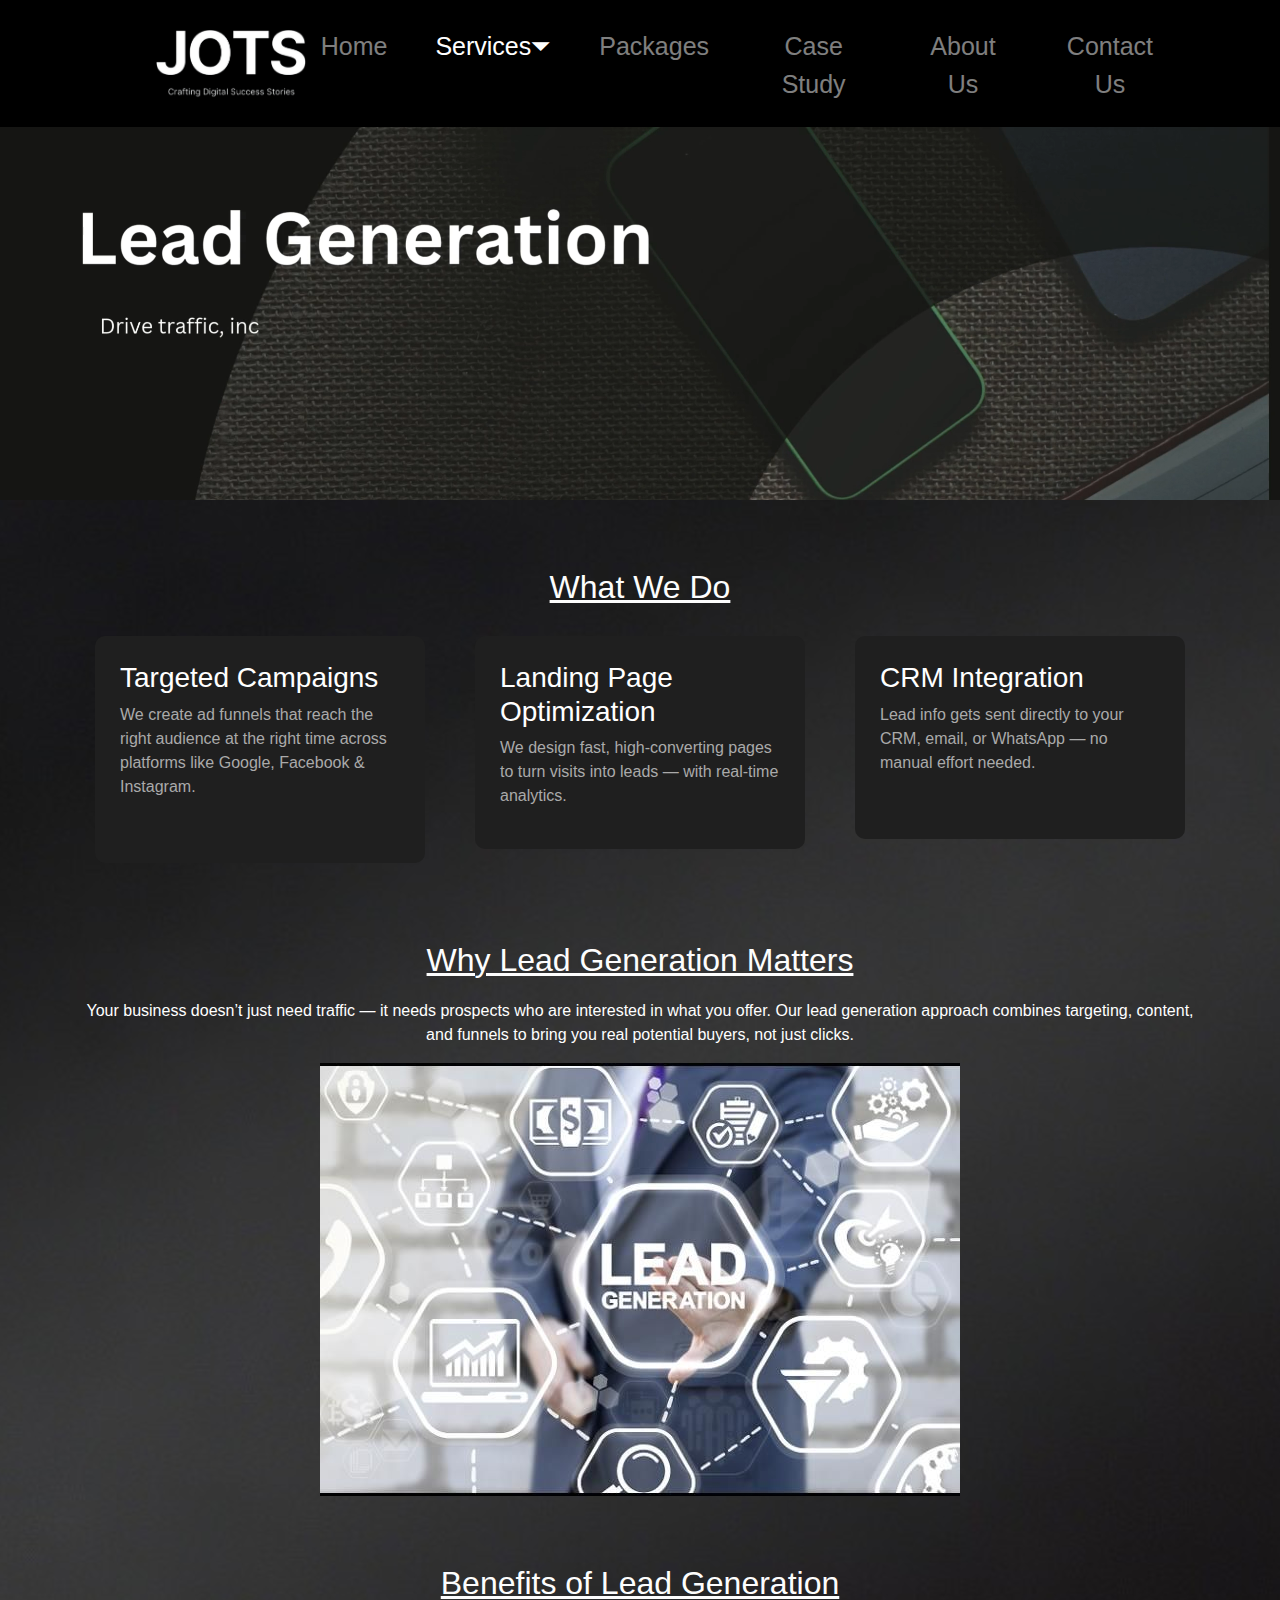
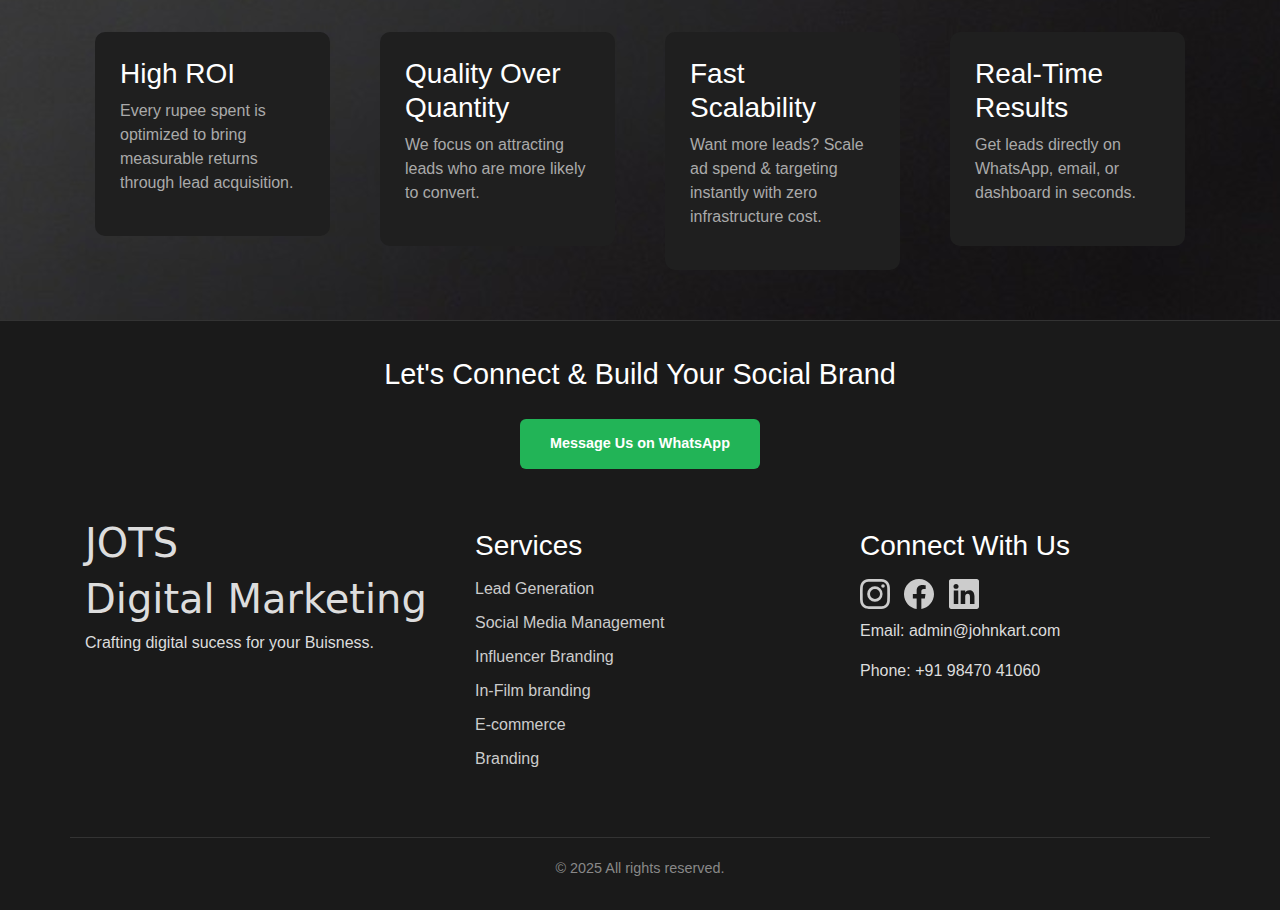
<file: subhtml/lead.html>
<!DOCTYPE html>
<html>
<head>
  <meta charset="UTF-8">
  <meta name="viewport" content="width=device-width, initial-scale=1">
  <title>JOTS Digital</title>
    <link href="https://unpkg.com/aos@2.3.4/dist/aos.css" rel="stylesheet">
    <link href="https://fonts.googleapis.com/css2?family=Playfair+Display:wght@600&family=Raleway:wght@300;400;600&display=swap" rel="stylesheet">
    <link rel="stylesheet" href="https://stackpath.bootstrapcdn.com/bootstrap/4.5.2/css/bootstrap.min.css" integrity="sha384-JcKb8q3iqJ61gNV9KGb8thSsNjpSL0n8PARn9HuZOnIxN0hoP+VmmDGMN5t9UJ0Z" crossorigin="anonymous" />
    <script src="https://code.jquery.com/jquery-3.5.1.slim.min.js" integrity="sha384-DfXdz2htPH0lsSSs5nCTpuj/zy4C+OGpamoFVy38MVBnE+IbbVYUew+OrCXaRkfj" crossorigin="anonymous"></script>
    <script src="https://cdn.jsdelivr.net/npm/popper.js@1.16.1/dist/umd/popper.min.js" integrity="sha384-9/reFTGAW83EW2RDu2S0VKaIzap3H66lZH81PoYlFhbGU+6BZp6G7niu735Sk7lN" crossorigin="anonymous"></script>
    <script src="https://stackpath.bootstrapcdn.com/bootstrap/4.5.2/js/bootstrap.min.js" integrity="sha384-B4gt1jrGC7Jh4AgTPSdUtOBvfO8shuf57BaghqFfPlYxofvL8/KUEfYiJOMMV+rV" crossorigin="anonymous"></script>
    <link rel="stylesheet" href="../css/service.css">
</head>
<body>

<header>
<nav class="navbar navbar-expand-lg navbar-dark custom-navbar">
  <a class="navbar-brand d-md-none" href="../index.html">
    <img src="../images/logo.png" class="img-fluid ml-3" width="130"/>
  </a>
  <a class="navbar-brand d-none d-md-block ml-5" href="../index.html">
    <img src="../images/logo.png" class="img-fluid ml-5" width="150"/>
  </a>
  <button class="navbar-toggler" type="button" data-toggle="collapse" data-target="#navbarNavDropdown" aria-controls="navbarNavDropdown" aria-expanded="false" aria-label="Toggle navigation">
    <span class="navbar-toggler-icon"></span>
  </button>
  <div class="collapse navbar-collapse" id="navbarNavDropdown">
    <ul class="navbar-nav ml-auto mr-5">
      <li class="nav-item">
        <a class="nav-link" href="../index.html">Home</a>
      </li>
      <li class="nav-item dropdown">
        <a class="nav-link dropdown-toggle active" href="#" id="navbarDropdownMenuLink" role="button" data-toggle="dropdown" aria-haspopup="true" aria-expanded="false">
          Services⏷ 
        </a>
        <div class="dropdown-menu text-center" aria-labelledby="navbarDropdownMenuLink">
          <a class="dropdown-item nav-link pt-2" href="social.html">Social Media Management</a>
          <a class="dropdown-item nav-link pt-2" href="lead.html">Lead Generation</a>
          <a class="dropdown-item nav-link pt-2" href="film.html">In-Film Branding</a>
          <a class="dropdown-item nav-link pt-2" href="influencer.html">Influencer Marketing</a>
          <a class="dropdown-item nav-link pt-2" href="eccomerce.html">E-commerce</a>
          <a class="dropdown-item nav-link pt-2" href="branding.html">Branding</a>
        </div>
      </li>
      <li class="nav-item">
        <a class="nav-link" href="package.html">Packages</a>
      </li>
      <li class="nav-item">
        <a class="nav-link" href="case.html">Case Study </a>
      </li>
      <li class="nav-item">
        <a class="nav-link" href="about.html">About Us</a>
      </li>
      <li class="nav-item">
        <a class="nav-link" href="contact.html">Contact Us</a>
      </li>
    </ul>
  </div>
</nav>
</header>

<video autoplay muted playsinline onended="this.pause();" class="w-100 d-block">
    <source src="../animated/LEAD.mp4" type="video/mp4">
</video> 

<section>
    <div class="container"><div class="row">

    <div class="col-12 mt-5">
    <h2 class="title">What We Do</h2>
    </div>

    <div class="col-12 col-md-4">
      <div class="box pb-5">
        <h3>Targeted Campaigns</h3>
        <p>We create ad funnels that reach the right audience at the right time across platforms like Google, Facebook & Instagram.</p>
      </div>
      </div>

      <div class="col-12 col-md-4">
      <div class="box">
        <h3>Landing Page Optimization</h3>
        <p>We design fast, high-converting pages to turn visits into leads — with real-time analytics.</p>
      </div>
      </div>

      <div class="col-12 col-md-4">
      <div class="box pb-5">
        <h3>CRM Integration</h3>
        <p>Lead info gets sent directly to your CRM, email, or WhatsApp — no manual effort needed.</p>
      </div>
      </div>
        

   </div></div>
</section>

<section>
    <div class="container text-center"><div class="row">
    <div class="col-12 mt-5">
    <h2 class="title">Why Lead Generation Matters</h2>
    </div>
    <div class="col-12">
    <div class="text-block">
      <p>Your business doesn’t just need traffic — it needs prospects who are interested in what you offer. Our lead generation approach combines targeting, content, and funnels to bring you real potential buyers, not just clicks.</p>
    </div>
    </div>
    <div class="col-12">
    <img src="../images/lead2.jpeg" class="img-fluid"/>
    </div>

    </div></div>
</section>

<section>
    <div class="container"><div class="row">
      <div class="col-12 mt-5">
    <h2 class="title">Benefits of Lead Generation</h2>
    </div>
    <div class="col-12 col-md-3">
      <div class="box">
        <h3>High ROI</h3>
        <p>Every rupee spent is optimized to bring measurable returns through lead acquisition.</p>
      </div>
      </div>
      <div class="col-12 col-md-3">
      <div class="box">
        <h3>Quality Over Quantity</h3>
        <p>We focus on attracting leads who are more likely to convert.</p>
      </div>
      </div>
      <div class="col-12 col-md-3">
      <div class="box">
        <h3>Fast Scalability</h3>
        <p>Want more leads? Scale ad spend & targeting instantly with zero infrastructure cost.</p>
      </div>
      </div>
      <div class="col-12 col-md-3">
      <div class="box">
        <h3>Real-Time Results</h3>
        <p>Get leads directly on WhatsApp, email, or dashboard in seconds.</p>
      </div>
      </div>
      </div></div>
</section>

<section class="cta footer-bottom">
    <h3 class="mt-3">Let's Connect & Build Your Social Brand</h3>
    <a href="https://wa.me/919847041060" target="_blank">Message Us on WhatsApp</a>
</section>

<footer>
  <div class="container"><div class="row">
 <div class="col-12 col-md-4 footer-card">
      <h2>JOTS</h2>
      <h2>Digital Marketing</h2>
      <p>Crafting digital sucess for your Buisness.</p>
 </div>

<div class="footer-column col-12 col-md-4">
        <h3>Services</h3>
        <ul>
          <li><a href="lead.html">Lead Generation</a></li>
          <li><a href="social.html">Social Media Management</a></li>
          <li><a href="influencer.html">Influencer Branding</a></li>
          <li><a href="film.html">In-Film branding</a></li>
          <li><a href="eccomerce.html">E-commerce</a></li>
          <li><a href="branding.html">Branding</a></li>
        </ul>
</div>

<div class="footer-column">
        <h3>Connect With Us</h3>
        <div class="social-icons">
          <a href="https://www.instagram.com/jots_digital_marketing/" target="_blank"><svg xmlns="http://www.w3.org/2000/svg" width="" height="30" fill="currentColor" class="bi bi-instagram" viewBox="0 0 16 16">
          <path d="M8 0C5.829 0 5.556.01 4.703.048 3.85.088 3.269.222 2.76.42a3.9 3.9 0 0 0-1.417.923A3.9 3.9 0 0 0 .42 2.76C.222 3.268.087 3.85.048 4.7.01 5.555 0 5.827 0 8.001c0 2.172.01 2.444.048 3.297.04.852.174 1.433.372 1.942.205.526.478.972.923 1.417.444.445.89.719 1.416.923.51.198 1.09.333 1.942.372C5.555 15.99 5.827 16 8 16s2.444-.01 3.298-.048c.851-.04 1.434-.174 1.943-.372a3.9 3.9 0 0 0 1.416-.923c.445-.445.718-.891.923-1.417.197-.509.332-1.09.372-1.942C15.99 10.445 16 10.173 16 8s-.01-2.445-.048-3.299c-.04-.851-.175-1.433-.372-1.941a3.9 3.9 0 0 0-.923-1.417A3.9 3.9 0 0 0 13.24.42c-.51-.198-1.092-.333-1.943-.372C10.443.01 10.172 0 7.998 0zm-.717 1.442h.718c2.136 0 2.389.007 3.232.046.78.035 1.204.166 1.486.275.373.145.64.319.92.599s.453.546.598.92c.11.281.24.705.275 1.485.039.843.047 1.096.047 3.231s-.008 2.389-.047 3.232c-.035.78-.166 1.203-.275 1.485a2.5 2.5 0 0 1-.599.919c-.28.28-.546.453-.92.598-.28.11-.704.24-1.485.276-.843.038-1.096.047-3.232.047s-2.39-.009-3.233-.047c-.78-.036-1.203-.166-1.485-.276a2.5 2.5 0 0 1-.92-.598 2.5 2.5 0 0 1-.6-.92c-.109-.281-.24-.705-.275-1.485-.038-.843-.046-1.096-.046-3.233s.008-2.388.046-3.231c.036-.78.166-1.204.276-1.486.145-.373.319-.64.599-.92s.546-.453.92-.598c.282-.11.705-.24 1.485-.276.738-.034 1.024-.044 2.515-.045zm4.988 1.328a.96.96 0 1 0 0 1.92.96.96 0 0 0 0-1.92m-4.27 1.122a4.109 4.109 0 1 0 0 8.217 4.109 4.109 0 0 0 0-8.217m0 1.441a2.667 2.667 0 1 1 0 5.334 2.667 2.667 0 0 1 0-5.334"/>
          </svg></a>
          <a href="https://www.facebook.com/jotsdigital/" target="_blank"><svg xmlns="http://www.w3.org/2000/svg" width="" height="30" fill="currentColor" class="bi bi-facebook" viewBox="0 0 16 16">
          <path d="M16 8.049c0-4.446-3.582-8.05-8-8.05C3.58 0-.002 3.603-.002 8.05c0 4.017 2.926 7.347 6.75 7.951v-5.625h-2.03V8.05H6.75V6.275c0-2.017 1.195-3.131 3.022-3.131.876 0 1.791.157 1.791.157v1.98h-1.009c-.993 0-1.303.621-1.303 1.258v1.51h2.218l-.354 2.326H9.25V16c3.824-.604 6.75-3.934 6.75-7.951"/>
          </svg></a>
          <a href="https://www.linkedin.com/company/jots-digital-marketing/posts/?feedView=all" target="_blank"><svg xmlns="http://www.w3.org/2000/svg" width="" height="30" fill="currentColor" class="bi bi-linkedin" viewBox="0 0 16 16">
          <path d="M0 1.146C0 .513.526 0 1.175 0h13.65C15.474 0 16 .513 16 1.146v13.708c0 .633-.526 1.146-1.175 1.146H1.175C.526 16 0 15.487 0 14.854zm4.943 12.248V6.169H2.542v7.225zm-1.2-8.212c.837 0 1.358-.554 1.358-1.248-.015-.709-.52-1.248-1.342-1.248S2.4 3.226 2.4 3.934c0 .694.521 1.248 1.327 1.248zm4.908 8.212V9.359c0-.216.016-.432.08-.586.173-.431.568-.878 1.232-.878.869 0 1.216.662 1.216 1.634v3.865h2.401V9.25c0-2.22-1.184-3.252-2.764-3.252-1.274 0-1.845.7-2.165 1.193v.025h-.016l.016-.025V6.169h-2.4c.03.678 0 7.225 0 7.225z"/>
          </svg></i></a>
        </div>
        <p>Email: admin@johnkart.com</p>
        <p>Phone: +91 98470 41060</p>
</div>

<div class="footer-bottom col-12">
 © 2025 All rights reserved.
</div>
</div></div>
</footer>

</body>
</html>
</file>
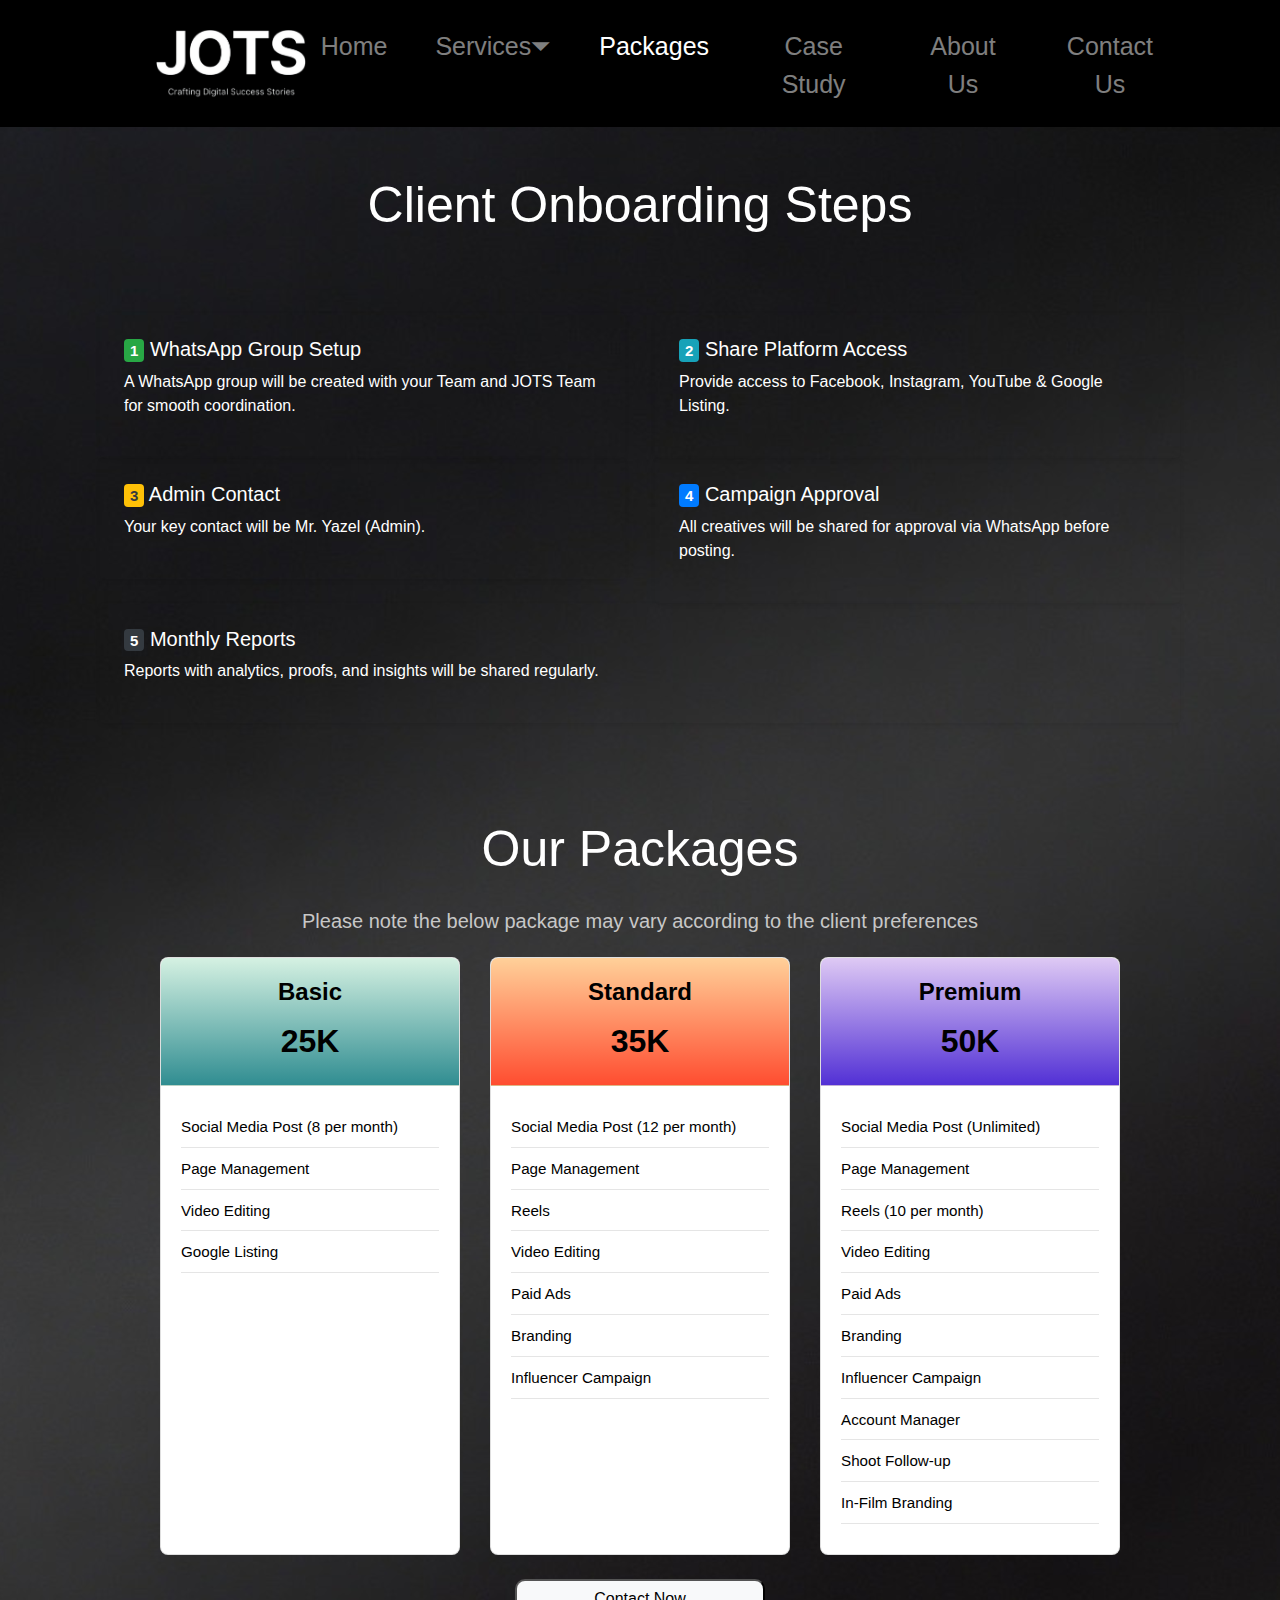
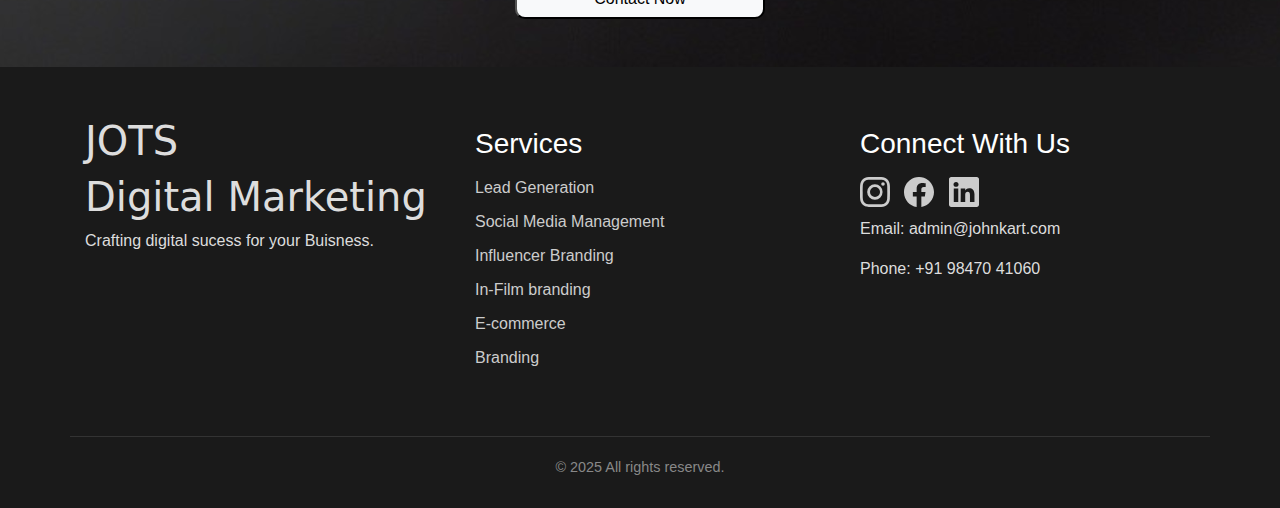
<file: subhtml/package.html>
<!DOCTYPE html>
<html>
<head>
  <meta charset="UTF-8">
  <meta name="viewport" content="width=device-width, initial-scale=1">
  <title>JOTS Digital</title>
    <link href="https://unpkg.com/aos@2.3.4/dist/aos.css" rel="stylesheet">
    <link href="https://fonts.googleapis.com/css2?family=Playfair+Display:wght@600&family=Raleway:wght@300;400;600&display=swap" rel="stylesheet">
    <link rel="stylesheet" href="https://stackpath.bootstrapcdn.com/bootstrap/4.5.2/css/bootstrap.min.css" integrity="sha384-JcKb8q3iqJ61gNV9KGb8thSsNjpSL0n8PARn9HuZOnIxN0hoP+VmmDGMN5t9UJ0Z" crossorigin="anonymous" />
    <script src="https://code.jquery.com/jquery-3.5.1.slim.min.js" integrity="sha384-DfXdz2htPH0lsSSs5nCTpuj/zy4C+OGpamoFVy38MVBnE+IbbVYUew+OrCXaRkfj" crossorigin="anonymous"></script>
    <script src="https://cdn.jsdelivr.net/npm/popper.js@1.16.1/dist/umd/popper.min.js" integrity="sha384-9/reFTGAW83EW2RDu2S0VKaIzap3H66lZH81PoYlFhbGU+6BZp6G7niu735Sk7lN" crossorigin="anonymous"></script>
    <script src="https://stackpath.bootstrapcdn.com/bootstrap/4.5.2/js/bootstrap.min.js" integrity="sha384-B4gt1jrGC7Jh4AgTPSdUtOBvfO8shuf57BaghqFfPlYxofvL8/KUEfYiJOMMV+rV" crossorigin="anonymous"></script>
    <link rel="stylesheet" href="../css/package.css">
</head>
<body>

<header>
<nav class="navbar navbar-expand-lg navbar-dark custom-navbar">
  <a class="navbar-brand d-md-none" href="../index.html">
    <img src="../images/logo.png" class="img-fluid ml-3" width="130"/>
  </a>
  <a class="navbar-brand d-none d-md-block ml-5" href="../index.html">
    <img src="../images/logo.png" class="img-fluid ml-5" width="150"/>
  </a>
  <button class="navbar-toggler" type="button" data-toggle="collapse" data-target="#navbarNavDropdown" aria-controls="navbarNavDropdown" aria-expanded="false" aria-label="Toggle navigation">
    <span class="navbar-toggler-icon"></span>
  </button>
  <div class="collapse navbar-collapse" id="navbarNavDropdown">
    <ul class="navbar-nav ml-auto mr-5">
      <li class="nav-item">
        <a class="nav-link" href="../index.html">Home</a>
      </li>
      <li class="nav-item dropdown">
        <a class="nav-link dropdown-toggle" href="#" id="navbarDropdownMenuLink" role="button" data-toggle="dropdown" aria-haspopup="true" aria-expanded="false">
          Services⏷ 
        </a>
        <div class="dropdown-menu text-center" aria-labelledby="navbarDropdownMenuLink">
          <a class="dropdown-item nav-link pt-2" href="social.html">Social Media Management</a>
          <a class="dropdown-item nav-link pt-2" href="lead.html">Lead Generation</a>
          <a class="dropdown-item nav-link pt-2" href="film.html">In-Film Branding</a>
          <a class="dropdown-item nav-link pt-2" href="influencer.html">Influencer Marketing</a>
          <a class="dropdown-item nav-link pt-2" href="eccomerce.html">E-commerce</a>
          <a class="dropdown-item nav-link pt-2" href="branding.html">Branding</a>
        </div>
      </li>
      <li class="nav-item">
        <a class="nav-link active" href="package.html">Packages</a>
      </li>
      <li class="nav-item">
        <a class="nav-link" href="case.html">Case Study </a>
      </li>
      <li class="nav-item">
        <a class="nav-link" href="about.html">About Us</a>
      </li>
      <li class="nav-item">
        <a class="nav-link" href="contact.html">Contact Us</a>
      </li>
    </ul>
  </div>
</nav>
</header>

<!-- Client Onboarding Section -->
<section>
  <div class="container">
    <h2 class="section-title mt-5">Client Onboarding Steps</h2>
    
<section class="py-5">
  <div class="container">
    <div class="row g-4">
      <div class="col-md-6">
        <div class="p-4 border-start border-5 border-success shadow-sm rounded">
          <h5><span class="badge bg-success me-2">1</span> WhatsApp Group Setup</h5>
          <p>A WhatsApp group will be created with your Team and JOTS Team for smooth coordination.</p>
        </div>
      </div>
      <div class="col-md-6">
        <div class="p-4 border-start border-5 border-info shadow-sm rounded">
          <h5><span class="badge bg-info me-2">2</span> Share Platform Access</h5>
          <p>Provide access to Facebook, Instagram, YouTube & Google Listing.</p>
        </div>
      </div>
      <div class="col-md-6">
        <div class="p-4 border-start border-5 border-warning shadow-sm rounded">
          <h5><span class="badge bg-warning text-dark me-2">3</span> Admin Contact</h5>
          <p>Your key contact will be Mr. Yazel (Admin).</p>
        </div>
      </div>
      <div class="col-md-6">
        <div class="p-4 border-start border-5 border-primary shadow-sm rounded">
          <h5><span class="badge bg-primary me-2">4</span> Campaign Approval</h5>
          <p>All creatives will be shared for approval via WhatsApp before posting.</p>
        </div>
      </div>
      <div class="col-md-12">
        <div class="p-4 border-start border-5 border-dark shadow-sm rounded">
          <h5><span class="badge bg-dark me-2">5</span> Monthly Reports</h5>
          <p>Reports with analytics, proofs, and insights will be shared regularly.</p>
        </div>
      </div>
    </div>
  </div>
</section>

</section>


<!--Package section opening-->
<section id="package">

    <h2 class="section-title mt-5">Our Packages</h2>
    <h5 class="text-center mb-4" style="color: rgb(199, 199, 199);">Please note the below package may vary according to the client preferences</h5>

    <div class="pricing-cards pricing-section mb-4">

      <div class="card">
        <div class="card-header basic">

          <h3>Basic</h3><!--change if want basic package inside this <li> <li/>-->
          <p>25K</p>

        </div>
        <ul>

          <li>Social Media Post (8 per month)</li>
          <li>Page Management</li>
          <li>Video Editing</li>
          <li>Google Listing</li>

        </ul>
      </div>

      <div class="card">
        <div class="card-header standard">

          <h3>Standard</h3><!--same as basic and also same for premium too-->
          <p>35K</p>

        </div>
        <ul>

          <li>Social Media Post (12 per month)</li>
          <li>Page Management</li>
          <li>Reels</li>
          <li>Video Editing</li>
          <li>Paid Ads</li>
          <li>Branding</li>
          <li>Influencer Campaign</li>

        </ul>
      </div>

      <div class="card">
        <div class="card-header premium">

          <h3>Premium</h3>
          <p>50K</p>

        </div>
        <ul>

          <li>Social Media Post (Unlimited)</li>
          <li>Page Management</li>
          <li>Reels (10 per month)</li>
          <li>Video Editing</li>
          <li>Paid Ads</li>
          <li>Branding</li>
          <li>Influencer Campaign</li>
          <li>Account Manager</li>
          <li>Shoot Follow-up</li>
          <li>In-Film Branding</li>

        </ul>
      </div>
    </div>

    <div class="container"><div class="row">
      <div class="col-12 text-center">
        <a href="https://wa.me/919847041060" target="_blank"><button class="price-btn mb-5">Contact Now</button></a>
      </div>
    </div>
</section>
<!--Ending section Package-->


<footer>
  <div class="container"><div class="row">
 <div class="col-12 col-md-4 footer-card">
      <h2>JOTS</h2>
      <h2>Digital Marketing</h2>
      <p>Crafting digital sucess for your Buisness.</p>
 </div>

<div class="footer-column col-12 col-md-4">
        <h3>Services</h3>
        <ul>
          <li><a href="lead.html">Lead Generation</a></li>
          <li><a href="social.html">Social Media Management</a></li>
          <li><a href="influencer.html">Influencer Branding</a></li>
          <li><a href="film.html">In-Film branding</a></li>
          <li><a href="eccomerce.html">E-commerce</a></li>
          <li><a href="branding.html">Branding</a></li>
        </ul>
</div>

<div class="footer-column">
        <h3>Connect With Us</h3>
        <div class="social-icons">
          <a href="https://www.instagram.com/jots_digital_marketing/" target="_blank"><svg xmlns="http://www.w3.org/2000/svg" width="" height="30" fill="currentColor" class="bi bi-instagram" viewBox="0 0 16 16">
          <path d="M8 0C5.829 0 5.556.01 4.703.048 3.85.088 3.269.222 2.76.42a3.9 3.9 0 0 0-1.417.923A3.9 3.9 0 0 0 .42 2.76C.222 3.268.087 3.85.048 4.7.01 5.555 0 5.827 0 8.001c0 2.172.01 2.444.048 3.297.04.852.174 1.433.372 1.942.205.526.478.972.923 1.417.444.445.89.719 1.416.923.51.198 1.09.333 1.942.372C5.555 15.99 5.827 16 8 16s2.444-.01 3.298-.048c.851-.04 1.434-.174 1.943-.372a3.9 3.9 0 0 0 1.416-.923c.445-.445.718-.891.923-1.417.197-.509.332-1.09.372-1.942C15.99 10.445 16 10.173 16 8s-.01-2.445-.048-3.299c-.04-.851-.175-1.433-.372-1.941a3.9 3.9 0 0 0-.923-1.417A3.9 3.9 0 0 0 13.24.42c-.51-.198-1.092-.333-1.943-.372C10.443.01 10.172 0 7.998 0zm-.717 1.442h.718c2.136 0 2.389.007 3.232.046.78.035 1.204.166 1.486.275.373.145.64.319.92.599s.453.546.598.92c.11.281.24.705.275 1.485.039.843.047 1.096.047 3.231s-.008 2.389-.047 3.232c-.035.78-.166 1.203-.275 1.485a2.5 2.5 0 0 1-.599.919c-.28.28-.546.453-.92.598-.28.11-.704.24-1.485.276-.843.038-1.096.047-3.232.047s-2.39-.009-3.233-.047c-.78-.036-1.203-.166-1.485-.276a2.5 2.5 0 0 1-.92-.598 2.5 2.5 0 0 1-.6-.92c-.109-.281-.24-.705-.275-1.485-.038-.843-.046-1.096-.046-3.233s.008-2.388.046-3.231c.036-.78.166-1.204.276-1.486.145-.373.319-.64.599-.92s.546-.453.92-.598c.282-.11.705-.24 1.485-.276.738-.034 1.024-.044 2.515-.045zm4.988 1.328a.96.96 0 1 0 0 1.92.96.96 0 0 0 0-1.92m-4.27 1.122a4.109 4.109 0 1 0 0 8.217 4.109 4.109 0 0 0 0-8.217m0 1.441a2.667 2.667 0 1 1 0 5.334 2.667 2.667 0 0 1 0-5.334"/>
          </svg></a>
          <a href="https://www.facebook.com/jotsdigital/" target="_blank"><svg xmlns="http://www.w3.org/2000/svg" width="" height="30" fill="currentColor" class="bi bi-facebook" viewBox="0 0 16 16">
          <path d="M16 8.049c0-4.446-3.582-8.05-8-8.05C3.58 0-.002 3.603-.002 8.05c0 4.017 2.926 7.347 6.75 7.951v-5.625h-2.03V8.05H6.75V6.275c0-2.017 1.195-3.131 3.022-3.131.876 0 1.791.157 1.791.157v1.98h-1.009c-.993 0-1.303.621-1.303 1.258v1.51h2.218l-.354 2.326H9.25V16c3.824-.604 6.75-3.934 6.75-7.951"/>
          </svg></a>
          <a href="https://www.linkedin.com/company/jots-digital-marketing/posts/?feedView=all" target="_blank"><svg xmlns="http://www.w3.org/2000/svg" width="" height="30" fill="currentColor" class="bi bi-linkedin" viewBox="0 0 16 16">
          <path d="M0 1.146C0 .513.526 0 1.175 0h13.65C15.474 0 16 .513 16 1.146v13.708c0 .633-.526 1.146-1.175 1.146H1.175C.526 16 0 15.487 0 14.854zm4.943 12.248V6.169H2.542v7.225zm-1.2-8.212c.837 0 1.358-.554 1.358-1.248-.015-.709-.52-1.248-1.342-1.248S2.4 3.226 2.4 3.934c0 .694.521 1.248 1.327 1.248zm4.908 8.212V9.359c0-.216.016-.432.08-.586.173-.431.568-.878 1.232-.878.869 0 1.216.662 1.216 1.634v3.865h2.401V9.25c0-2.22-1.184-3.252-2.764-3.252-1.274 0-1.845.7-2.165 1.193v.025h-.016l.016-.025V6.169h-2.4c.03.678 0 7.225 0 7.225z"/>
          </svg></i></a>
        </div>
        <p>Email: admin@johnkart.com</p>
        <p>Phone: +91 98470 41060</p>
</div>

<div class="footer-bottom col-12">
 © 2025 All rights reserved.
</div>
</div></div>
</footer>

</body>
</html>
</file>
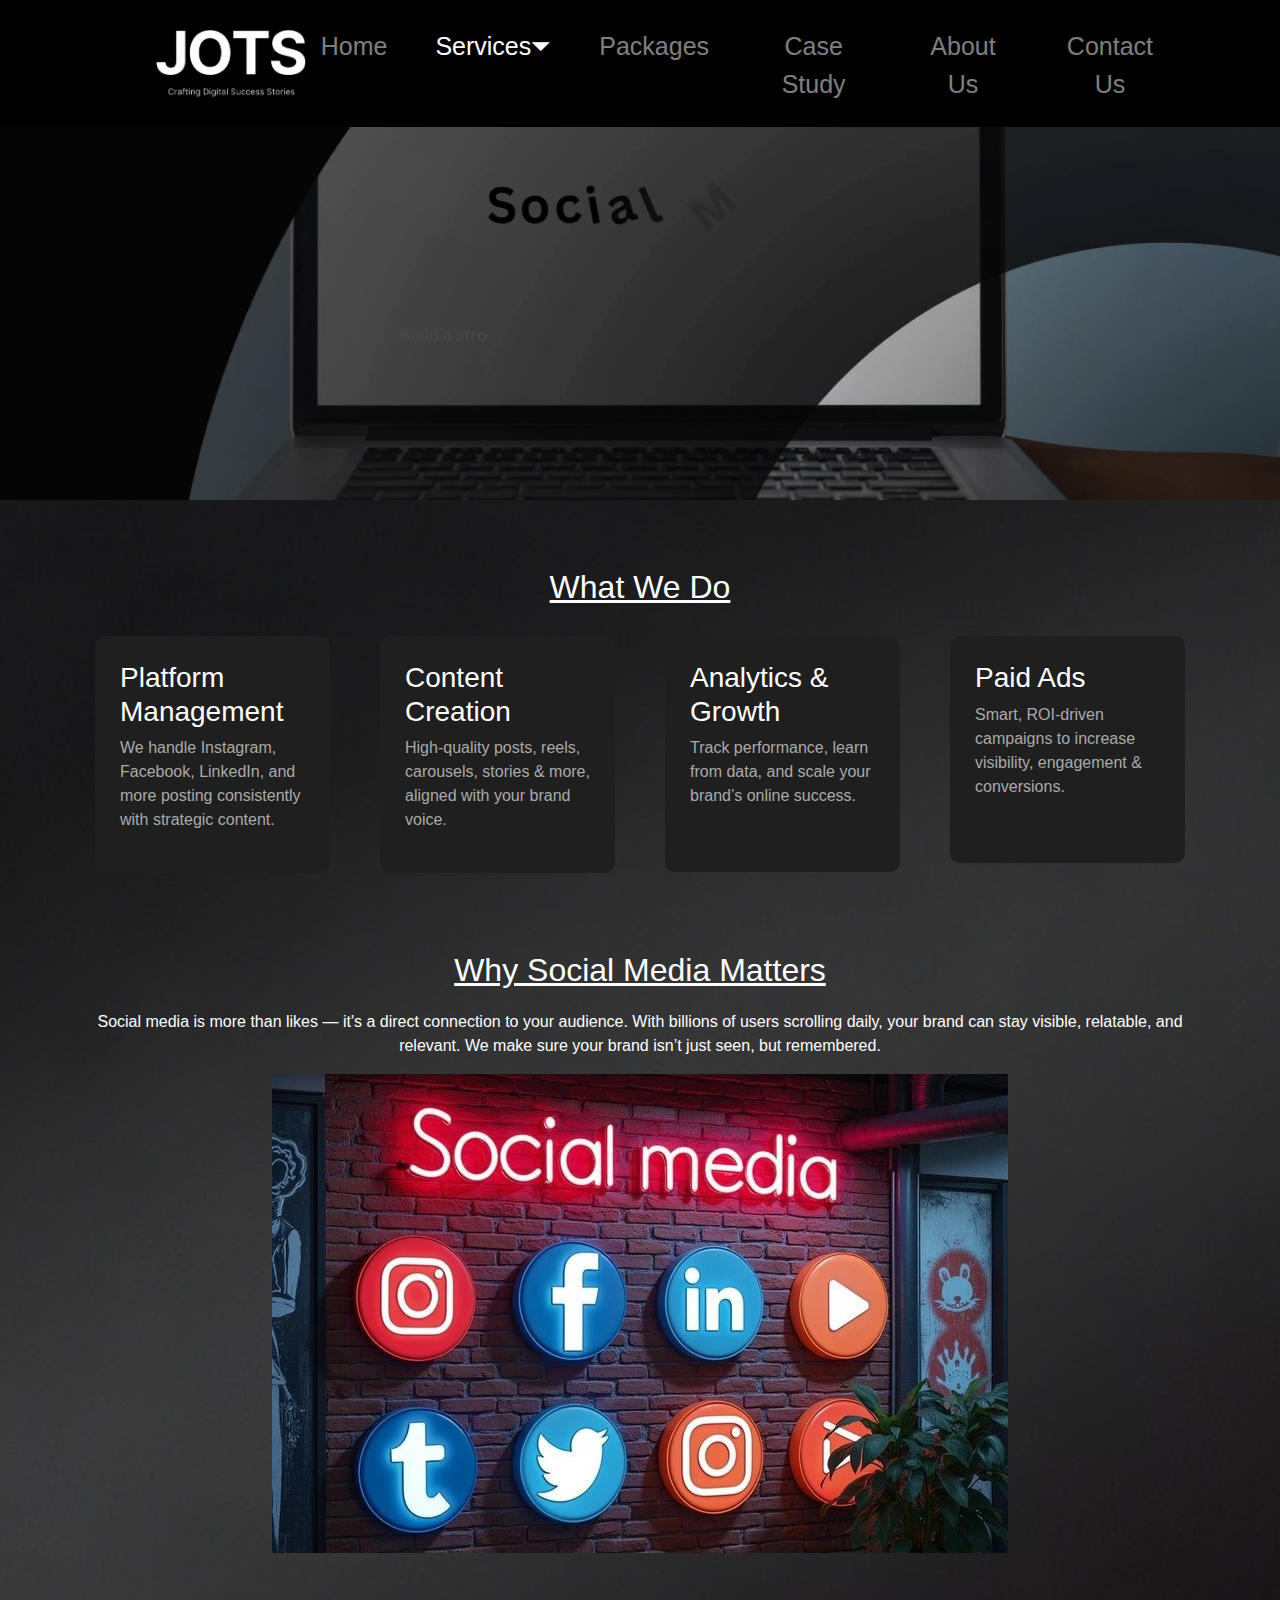
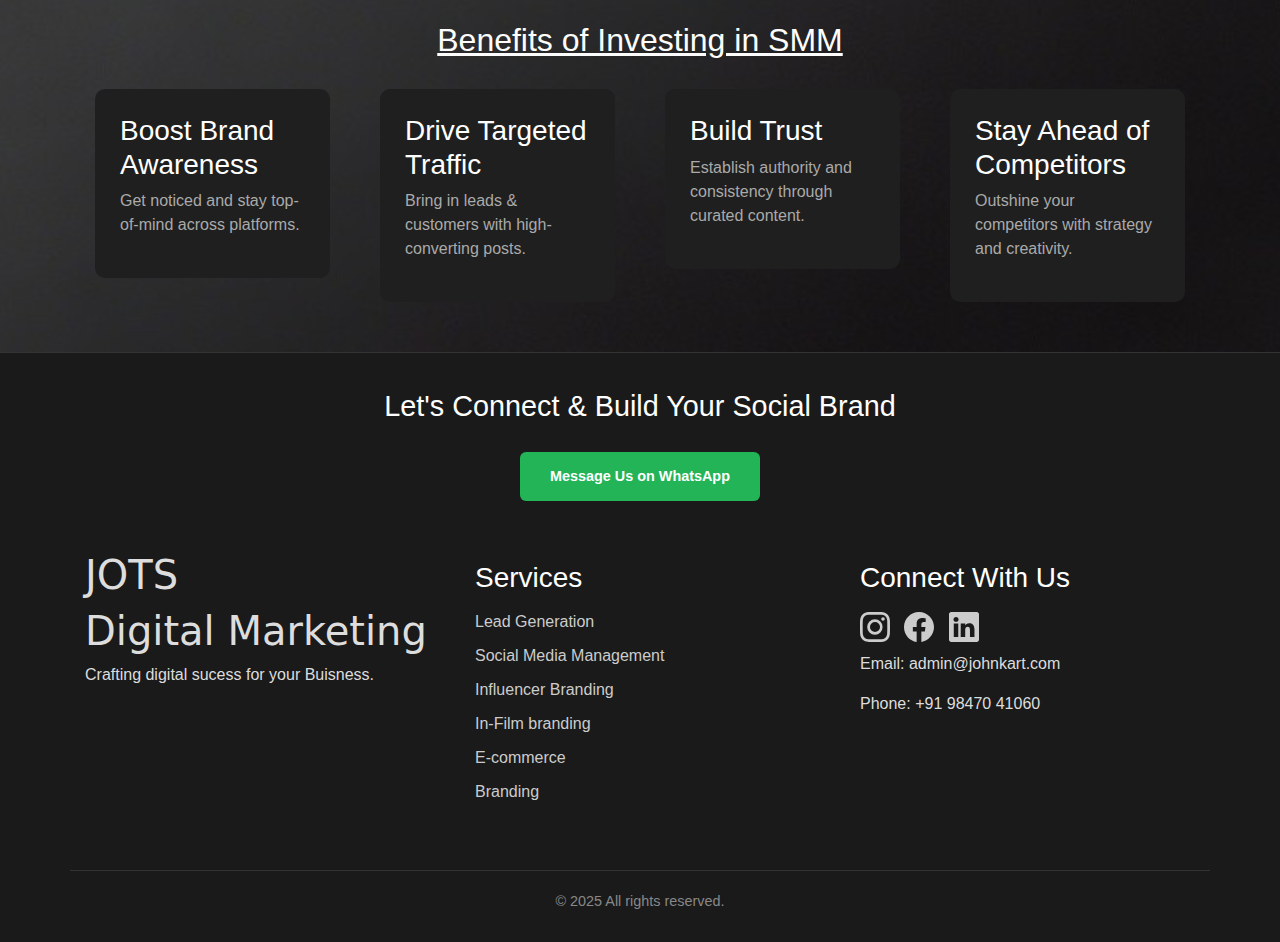
<file: subhtml/social.html>
<!DOCTYPE html>
<html>
<head>
  <meta charset="UTF-8">
  <meta name="viewport" content="width=device-width, initial-scale=1">
  <title>JOTS Digital</title>
    <link href="https://unpkg.com/aos@2.3.4/dist/aos.css" rel="stylesheet">
    <link href="https://fonts.googleapis.com/css2?family=Playfair+Display:wght@600&family=Raleway:wght@300;400;600&display=swap" rel="stylesheet">
    <link rel="stylesheet" href="https://stackpath.bootstrapcdn.com/bootstrap/4.5.2/css/bootstrap.min.css" integrity="sha384-JcKb8q3iqJ61gNV9KGb8thSsNjpSL0n8PARn9HuZOnIxN0hoP+VmmDGMN5t9UJ0Z" crossorigin="anonymous" />
    <script src="https://code.jquery.com/jquery-3.5.1.slim.min.js" integrity="sha384-DfXdz2htPH0lsSSs5nCTpuj/zy4C+OGpamoFVy38MVBnE+IbbVYUew+OrCXaRkfj" crossorigin="anonymous"></script>
    <script src="https://cdn.jsdelivr.net/npm/popper.js@1.16.1/dist/umd/popper.min.js" integrity="sha384-9/reFTGAW83EW2RDu2S0VKaIzap3H66lZH81PoYlFhbGU+6BZp6G7niu735Sk7lN" crossorigin="anonymous"></script>
    <script src="https://stackpath.bootstrapcdn.com/bootstrap/4.5.2/js/bootstrap.min.js" integrity="sha384-B4gt1jrGC7Jh4AgTPSdUtOBvfO8shuf57BaghqFfPlYxofvL8/KUEfYiJOMMV+rV" crossorigin="anonymous"></script>
    <link rel="stylesheet" href="../css/service.css">
</head>
<body>

<header>
<nav class="navbar navbar-expand-lg navbar-dark custom-navbar">
  <a class="navbar-brand d-md-none" href="../index.html">
    <img src="../images/logo.png" class="img-fluid ml-3" width="130"/>
  </a>
  <a class="navbar-brand d-none d-md-block ml-5" href="../index.html">
    <img src="../images/logo.png" class="img-fluid ml-5" width="150"/>
  </a>
  <button class="navbar-toggler" type="button" data-toggle="collapse" data-target="#navbarNavDropdown" aria-controls="navbarNavDropdown" aria-expanded="false" aria-label="Toggle navigation">
    <span class="navbar-toggler-icon"></span>
  </button>
  <div class="collapse navbar-collapse" id="navbarNavDropdown">
    <ul class="navbar-nav ml-auto mr-5">
      <li class="nav-item">
        <a class="nav-link" href="../index.html">Home</a>
      </li>
      <li class="nav-item dropdown">
        <a class="nav-link dropdown-toggle active" href="#" id="navbarDropdownMenuLink" role="button" data-toggle="dropdown" aria-haspopup="true" aria-expanded="false">
          Services⏷ 
        </a>
        <div class="dropdown-menu text-center" aria-labelledby="navbarDropdownMenuLink">
          <a class="dropdown-item nav-link pt-2" href="social.html">Social Media Management</a>
          <a class="dropdown-item nav-link pt-2" href="lead.html">Lead Generation</a>
          <a class="dropdown-item nav-link pt-2" href="film.html">In-Film Branding</a>
          <a class="dropdown-item nav-link pt-2" href="influencer.html">Influencer Marketing</a>
          <a class="dropdown-item nav-link pt-2" href="eccomerce.html">E-commerce</a>
          <a class="dropdown-item nav-link pt-2" href="branding.html">Branding</a>
        </div>
      </li>
      <li class="nav-item">
        <a class="nav-link" href="package.html">Packages</a>
      </li>
      <li class="nav-item">
        <a class="nav-link" href="case.html">Case Study </a>
      </li>
      <li class="nav-item">
        <a class="nav-link" href="about.html">About Us</a>
      </li>
      <li class="nav-item">
        <a class="nav-link" href="contact.html">Contact Us</a>
      </li>
    </ul>
  </div>
</nav>
</header>

<video autoplay muted playsinline onended="this.pause();" class="w-100 d-block">
    <source src="../animated/SOCIAL.mp4" type="video/mp4">
</video>  

<section>
    <div class="container"><div class="row">

    <div class="col-12 mt-5">
    <h2 class="title">What We Do</h2>
    </div>

    <div class="col-12 col-md-3">
      <div class="box">
        <h3>Platform Management</h3>
        <p>We handle Instagram, Facebook, LinkedIn, and more posting consistently with strategic content.</p>
      </div>
      </div>

      <div class="col-12 col-md-3">
      <div class="box">
        <h3>Content Creation</h3>
        <p>High-quality posts, reels, carousels, stories & more, aligned with your brand voice.</p>
      </div>
      </div>

      <div class="col-12 col-md-3">
      <div class="box pb-5">
        <h3>Analytics & Growth</h3>
        <p>Track performance, learn from data, and scale your brand’s online success.</p>
      </div>
      </div>
        
      <div class="col-12 col-md-3">
        <div class="box pb-5">
        <h3>Paid Ads</h3>
        <p>Smart, ROI-driven campaigns to increase visibility, engagement & conversions.</p>
      </div>
      </div>

   </div></div>
</section>

<section>
    <div class="container text-center"><div class="row">
    <div class="col-12 mt-5">
    <h2 class="title">Why Social Media Matters</h2>
    </div>
    <div class="col-12">
    <div class="text-block">
      <p>Social media is more than likes — it's a direct connection to your audience. With billions of users scrolling daily, your brand can stay visible, relatable, and relevant. We make sure your brand isn’t just seen, but remembered.</p>
    </div>
    </div>
    <div class="col-12">
    <img src="../images/social2.jpeg" class="img-fluid"/>
    </div>

    </div></div>
</section>

<section>
    <div class="container"><div class="row">
      <div class="col-12 mt-5">
    <h2 class="title">Benefits of Investing in SMM</h2>
    </div>
    <div class="col-12 col-md-3">
      <div class="box">
        <h3>Boost Brand Awareness</h3>
        <p>Get noticed and stay top-of-mind across platforms.</p>
      </div>
      </div>
      <div class="col-12 col-md-3">
      <div class="box">
        <h3>Drive Targeted Traffic</h3>
        <p>Bring in leads & customers with high-converting posts.</p>
      </div>
      </div>
      <div class="col-12 col-md-3">
      <div class="box">
        <h3>Build Trust</h3>
        <p>Establish authority and consistency through curated content.</p>
      </div>
      </div>
      <div class="col-12 col-md-3">
      <div class="box">
        <h3>Stay Ahead of Competitors</h3>
        <p>Outshine your competitors with strategy and creativity.</p>
      </div>
      </div>
      </div></div>
</section>

<section class="cta footer-bottom">
    <h3 class="mt-3">Let's Connect & Build Your Social Brand</h3>
    <a href="https://wa.me/919847041060" target="_blank">Message Us on WhatsApp</a>
</section>

<footer>
  <div class="container"><div class="row">
 <div class="col-12 col-md-4 footer-card">
      <h2>JOTS</h2>
      <h2>Digital Marketing</h2>
      <p>Crafting digital sucess for your Buisness.</p>
 </div>

<div class="footer-column col-12 col-md-4">
        <h3>Services</h3>
        <ul>
          <li><a href="lead.html">Lead Generation</a></li>
          <li><a href="social.html">Social Media Management</a></li>
          <li><a href="influencer.html">Influencer Branding</a></li>
          <li><a href="film.html">In-Film branding</a></li>
          <li><a href="eccomerce.html">E-commerce</a></li>
          <li><a href="branding.html">Branding</a></li>
        </ul>
</div>

<div class="footer-column">
        <h3>Connect With Us</h3>
        <div class="social-icons">
          <a href="https://www.instagram.com/jots_digital_marketing/" target="_blank"><svg xmlns="http://www.w3.org/2000/svg" width="" height="30" fill="currentColor" class="bi bi-instagram" viewBox="0 0 16 16">
          <path d="M8 0C5.829 0 5.556.01 4.703.048 3.85.088 3.269.222 2.76.42a3.9 3.9 0 0 0-1.417.923A3.9 3.9 0 0 0 .42 2.76C.222 3.268.087 3.85.048 4.7.01 5.555 0 5.827 0 8.001c0 2.172.01 2.444.048 3.297.04.852.174 1.433.372 1.942.205.526.478.972.923 1.417.444.445.89.719 1.416.923.51.198 1.09.333 1.942.372C5.555 15.99 5.827 16 8 16s2.444-.01 3.298-.048c.851-.04 1.434-.174 1.943-.372a3.9 3.9 0 0 0 1.416-.923c.445-.445.718-.891.923-1.417.197-.509.332-1.09.372-1.942C15.99 10.445 16 10.173 16 8s-.01-2.445-.048-3.299c-.04-.851-.175-1.433-.372-1.941a3.9 3.9 0 0 0-.923-1.417A3.9 3.9 0 0 0 13.24.42c-.51-.198-1.092-.333-1.943-.372C10.443.01 10.172 0 7.998 0zm-.717 1.442h.718c2.136 0 2.389.007 3.232.046.78.035 1.204.166 1.486.275.373.145.64.319.92.599s.453.546.598.92c.11.281.24.705.275 1.485.039.843.047 1.096.047 3.231s-.008 2.389-.047 3.232c-.035.78-.166 1.203-.275 1.485a2.5 2.5 0 0 1-.599.919c-.28.28-.546.453-.92.598-.28.11-.704.24-1.485.276-.843.038-1.096.047-3.232.047s-2.39-.009-3.233-.047c-.78-.036-1.203-.166-1.485-.276a2.5 2.5 0 0 1-.92-.598 2.5 2.5 0 0 1-.6-.92c-.109-.281-.24-.705-.275-1.485-.038-.843-.046-1.096-.046-3.233s.008-2.388.046-3.231c.036-.78.166-1.204.276-1.486.145-.373.319-.64.599-.92s.546-.453.92-.598c.282-.11.705-.24 1.485-.276.738-.034 1.024-.044 2.515-.045zm4.988 1.328a.96.96 0 1 0 0 1.92.96.96 0 0 0 0-1.92m-4.27 1.122a4.109 4.109 0 1 0 0 8.217 4.109 4.109 0 0 0 0-8.217m0 1.441a2.667 2.667 0 1 1 0 5.334 2.667 2.667 0 0 1 0-5.334"/>
          </svg></a>
          <a href="https://www.facebook.com/jotsdigital/" target="_blank"><svg xmlns="http://www.w3.org/2000/svg" width="" height="30" fill="currentColor" class="bi bi-facebook" viewBox="0 0 16 16">
          <path d="M16 8.049c0-4.446-3.582-8.05-8-8.05C3.58 0-.002 3.603-.002 8.05c0 4.017 2.926 7.347 6.75 7.951v-5.625h-2.03V8.05H6.75V6.275c0-2.017 1.195-3.131 3.022-3.131.876 0 1.791.157 1.791.157v1.98h-1.009c-.993 0-1.303.621-1.303 1.258v1.51h2.218l-.354 2.326H9.25V16c3.824-.604 6.75-3.934 6.75-7.951"/>
          </svg></a>
          <a href="https://www.linkedin.com/company/jots-digital-marketing/posts/?feedView=all" target="_blank"><svg xmlns="http://www.w3.org/2000/svg" width="" height="30" fill="currentColor" class="bi bi-linkedin" viewBox="0 0 16 16">
          <path d="M0 1.146C0 .513.526 0 1.175 0h13.65C15.474 0 16 .513 16 1.146v13.708c0 .633-.526 1.146-1.175 1.146H1.175C.526 16 0 15.487 0 14.854zm4.943 12.248V6.169H2.542v7.225zm-1.2-8.212c.837 0 1.358-.554 1.358-1.248-.015-.709-.52-1.248-1.342-1.248S2.4 3.226 2.4 3.934c0 .694.521 1.248 1.327 1.248zm4.908 8.212V9.359c0-.216.016-.432.08-.586.173-.431.568-.878 1.232-.878.869 0 1.216.662 1.216 1.634v3.865h2.401V9.25c0-2.22-1.184-3.252-2.764-3.252-1.274 0-1.845.7-2.165 1.193v.025h-.016l.016-.025V6.169h-2.4c.03.678 0 7.225 0 7.225z"/>
          </svg></i></a>
        </div>
        <p>Email: admin@johnkart.com</p>
        <p>Phone: +91 98470 41060</p>
</div>

<div class="footer-bottom col-12">
 © 2025 All rights reserved.
</div>
</div></div>
</footer>

</body>
</html>
</file>
<file: css/about.css>
body {
  background-image: url("../images/background.jpeg");
  background-size: cover;
  background-position: center;
  font-family: 'Gill Sans', 'Gill Sans MT', Calibri, 'Trebuchet MS', sans-serif;
  margin: 0;
  padding: 0;
  color: #fff;
}
.section-title{
    font-size: 50px;
    text-align: center;
    gap: 1rem;
    margin-bottom: 30px;
}

.custom-navbar {
  padding: 20px 60px;
  background-color: #000;
  text-align: center;
}
.custom-navbar .navbar-brand {
  font-size: 30px;
  color: #fff;
  font-weight: 600;
}
.custom-navbar .navbar-nav {
  gap: 2rem;
}
.custom-navbar .nav-link {
  font-size: 25px;
  position: relative;
  color: #fff;
  padding-bottom: 4px;
  transition: color 0.3s ease;
}
.custom-navbar .nav-link::after {
  content: '';
  position: absolute;
  left: 50%;
  bottom: 0;
  transform: translateX(-50%);
  height: 2px;
  width: 0%;
  background-color: #f8f9fa;
  transition: width 0.4s ease;
}
.custom-navbar .nav-link:hover::after {
  width: 80%;
}
.navbar-nav .dropdown-toggle::after {
  display: none !important;
}
.navbar-nav .dropdown:hover .dropdown-menu {
  display: block;
  margin-top: 0; 
}
.dropdown-menu {
  background-color: #000;
  border: none;
  transition: all 0.3s ease;
  padding: 10px 0;
}
.dropdown-item {
  font-size: 25px;
  color: #aaa;
  padding: 8px 20px;
  transition: all 0.3s ease;
}
.dropdown-item:hover {
  color: #fbfbfb;
  background-color: transparent;
}
video {
  pointer-events: none;      
  user-select: none;           
  -webkit-user-drag: none;     
  object-fit: cover;           
}

.who-card{
    margin: 12px;
}
.who-card p{
    color: #aaa;
}

.cta {
      background: #1a1a1a;
      text-align: center;
}
.cta h3 {
      font-size: 1.8rem;
      color: #fff;
}
.cta a {
      display: inline-block;
      margin-top: 20px;
      padding: 14px 30px;
      background: #22b457;
      color: #fff;
      text-decoration: none;
      border-radius: 6px;
      font-weight: bold;
      transition: transform 0.3s;
}
.cta a:hover{
        transform: translateY(-5px);
}
footer {
      background: #1a1a1a;
      padding: 50px 20px 30px;
      color: #dddddd;
}
footer h2{
  font-size: 40px;
  font-family: system-ui, -apple-system, BlinkMacSystemFont, 'Segoe UI', Roboto, Oxygen, Ubuntu, Cantarell, 'Open Sans', 'Helvetica Neue', sans-serif;
}    
.footer-column{
        margin: 10px;
}
.footer-column h3 {
      margin-bottom: 15px;
      color: #fff;
}
.footer-column ul {
      list-style: none;
      padding: 0;
}
.footer-column ul li {
      margin-bottom: 10px;
}
.footer-column ul li a {
      text-decoration: none;
      color: #ccc;
      transition: color 0.2s;
}
.footer-column ul li a:hover {
      color: #fefefe;
}
.social-icons a {
      display: inline-block;
      margin-right: 10px;
      color: #ccc;
      font-size: 20px;
      transition: all 0.3s ease;
      margin-bottom: 10px;
}
.social-icons a:hover {
      transform: scale(1.1);
}
.footer-bottom {
      text-align: center;
      margin-top: 40px;
      font-size: 0.9rem;
      border-top: 1px solid #333;
      padding-top: 20px;
      color: #888;
}
</file>
<file: css/service.css>
body {
  background-image: url("../images/background.jpeg");
  background-size: cover;
  background-position: center;
  font-family: 'Gill Sans', 'Gill Sans MT', Calibri, 'Trebuchet MS', sans-serif;
  margin: 0;
  padding: 0;
  color: #fff;
}
.section-title{
    font-size: 50px;
    text-align: center;
    gap: 1rem;
    margin-bottom: 30px;
}

.custom-navbar {
  padding: 20px 60px;
  background-color: #000;
  text-align: center;
}
.custom-navbar .navbar-brand {
  font-size: 30px;
  color: #fff;
  font-weight: 600;
}
.custom-navbar .navbar-nav {
  gap: 2rem;
}
.custom-navbar .nav-link {
  font-size: 25px;
  position: relative;
  color: #fff;
  padding-bottom: 4px;
  transition: color 0.3s ease;
}
.custom-navbar .nav-link::after {
  content: '';
  position: absolute;
  left: 50%;
  bottom: 0;
  transform: translateX(-50%);
  height: 2px;
  width: 0%;
  background-color: #f8f9fa;
  transition: width 0.4s ease;
}
.custom-navbar .nav-link:hover::after {
  width: 80%;
}
.navbar-nav .dropdown-toggle::after {
  display: none !important;
}
.navbar-nav .dropdown:hover .dropdown-menu {
  display: block;
  margin-top: 0; 
}
.dropdown-menu {
  background-color: #000;
  border: none;
  transition: all 0.3s ease;
  padding: 10px 0;
}
.dropdown-item {
  font-size: 25px;
  color: #aaa;
  padding: 8px 20px;
  transition: all 0.3s ease;
}
.dropdown-item:hover {
  color: #fbfbfb;
  background-color: transparent;
}
video {
  pointer-events: none;      
  user-select: none;           
  -webkit-user-drag: none;     
  object-fit: cover;           
}
     
.title {
      font-size: 2rem;
      color: #fdfdfd;
      margin: 20px;
      text-align: center;
      text-decoration: underline;
}
.box {
      background: #1f1f1f;
      padding: 25px;
      border-radius: 10px;
      margin: 10px;
      box-sizing: border-box;
}
.box p{
        color: #aaa;
}
.cta {
      background: #1a1a1a;
      text-align: center;
}
.cta h3 {
      font-size: 1.8rem;
      color: #fff;
}
.cta a {
      display: inline-block;
      margin-top: 20px;
      padding: 14px 30px;
      background: #22b457;
      color: #fff;
      text-decoration: none;
      border-radius: 6px;
      font-weight: bold;
      transition: transform 0.3s;
}
.cta a:hover{
        transform: translateY(-5px);
}

footer {
      background: #1a1a1a;
      padding: 50px 20px 30px;
      color: #dddddd;
}
footer h2{
  font-size: 40px;
  font-family: system-ui, -apple-system, BlinkMacSystemFont, 'Segoe UI', Roboto, Oxygen, Ubuntu, Cantarell, 'Open Sans', 'Helvetica Neue', sans-serif;
}    
.footer-column{
        margin: 10px;
}
.footer-column h3 {
      margin-bottom: 15px;
      color: #fff;
}
.footer-column ul {
      list-style: none;
      padding: 0;
}
.footer-column ul li {
      margin-bottom: 10px;
}
.footer-column ul li a {
      text-decoration: none;
      color: #ccc;
      transition: color 0.2s;
}
.footer-column ul li a:hover {
      color: #fefefe;
}
.social-icons a {
      display: inline-block;
      margin-right: 10px;
      color: #ccc;
      font-size: 20px;
      transition: all 0.3s ease;
      margin-bottom: 10px;
}
.social-icons a:hover {
      transform: scale(1.1);
}
.footer-bottom {
      text-align: center;
      margin-top: 40px;
      font-size: 0.9rem;
      border-top: 1px solid #333;
      padding-top: 20px;
      color: #888;
}
</file>
<file: css/contact.css>
body {
  background-image: url("../images/background.jpeg");
  background-size: cover;
  background-position: center;
  font-family: 'Gill Sans', 'Gill Sans MT', Calibri, 'Trebuchet MS', sans-serif;
  margin: 0;
  padding: 0;
  color: #fff;
}
.section-title{
    font-size: 50px;
    text-align: center;
    gap: 1rem;
    margin-bottom: 30px;
}

.custom-navbar {
  padding: 20px 60px;
  background-color: #000;
  text-align: center;
}
.custom-navbar .navbar-brand {
  font-size: 30px;
  color: #fff;
  font-weight: 600;
}
.custom-navbar .navbar-nav {
  gap: 2rem;
}
.custom-navbar .nav-link {
  font-size: 25px;
  position: relative;
  color: #fff;
  padding-bottom: 4px;
  transition: color 0.3s ease;
}
.custom-navbar .nav-link::after {
  content: '';
  position: absolute;
  left: 50%;
  bottom: 0;
  transform: translateX(-50%);
  height: 2px;
  width: 0%;
  background-color: #f8f9fa;
  transition: width 0.4s ease;
}
.custom-navbar .nav-link:hover::after {
  width: 80%;
}
.navbar-nav .dropdown-toggle::after {
  display: none !important;
}
.navbar-nav .dropdown:hover .dropdown-menu {
  display: block;
  margin-top: 0; 
}
.dropdown-menu {
  background-color: #000;
  border: none;
  transition: all 0.3s ease;
  padding: 10px 0;
}
.dropdown-item {
  font-size: 25px;
  color: #aaa;
  padding: 8px 20px;
  transition: all 0.3s ease;
}
.dropdown-item:hover {
  color: #fbfbfb;
  background-color: transparent;
}
video {
  pointer-events: none;      
  user-select: none;           
  -webkit-user-drag: none;     
  object-fit: cover;           
}

.contact-card {
      background-color: #111;
      border-radius: 16px;
      padding: 30px;
      width: 400px;
      max-width: 100%;
      box-shadow: 0 0 15px rgba(255, 255, 255, 0.05);
      justify-content: center;
      align-items: center;
}
.contact-card h2 {
      text-align: center;
      margin-bottom: 20px;
}
form {
   display: flex;
      flex-direction: column;
      gap: 15px;
}

input, textarea {
      padding: 12px;
      border: none;
      border-radius: 8px;
      font-size: 1em;
      width: 100%;
      background-color: #222;
      color: #fff;
}
textarea {
      resize: vertical;
      height: 100px;
}

button {
      padding: 12px;
      border: none;
      background-color: #25D366;
      color: #fff;
      font-weight: bold;
      font-size: 1em;
      border-radius: 8px;
      cursor: pointer;
      transition: background 0.3s;
}
.info-item {
      margin: 10px;
}
.info-item h4 {
      margin-bottom: 5px;
      color: rgb(243, 243, 243);
}
.info-item p {
      margin: 0;
      font-size: 1.5rem;
      color: #e7e7e7;
}
footer {
      background: #1a1a1a;
      padding: 50px 20px 30px;
      color: #dddddd;
}
footer h2{
  font-size: 40px;
  font-family: system-ui, -apple-system, BlinkMacSystemFont, 'Segoe UI', Roboto, Oxygen, Ubuntu, Cantarell, 'Open Sans', 'Helvetica Neue', sans-serif;
}    
.footer-column{
        margin: 10px;
}
.footer-column h3 {
      margin-bottom: 15px;
      color: #fff;
}
.footer-column ul {
      list-style: none;
      padding: 0;
}
.footer-column ul li {
      margin-bottom: 10px;
}
.footer-column ul li a {
      text-decoration: none;
      color: #ccc;
      transition: color 0.2s;
}
.footer-column ul li a:hover {
      color: #fefefe;
}
.social-icons a {
      display: inline-block;
      margin-right: 10px;
      color: #ccc;
      font-size: 20px;
      transition: all 0.3s ease;
      margin-bottom: 10px;
}
.social-icons a:hover {
      transform: scale(1.1);
}
.footer-bottom {
      text-align: center;
      margin-top: 40px;
      font-size: 0.9rem;
      border-top: 1px solid #333;
      padding-top: 20px;
      color: #888;
}
</file>
<file: css/package.css>
body {
  background-image: url("../images/background.jpeg");
  background-size: cover;
  background-position: center;
  font-family: 'Gill Sans', 'Gill Sans MT', Calibri, 'Trebuchet MS', sans-serif;
  margin: 0;
  padding: 0;
  color: #fff;
}
.section-title{
    font-size: 50px;
    text-align: center;
    gap: 1rem;
    margin-bottom: 30px;
}

.custom-navbar {
  padding: 20px 60px;
  background-color: #000;
  text-align: center;
}
.custom-navbar .navbar-brand {
  font-size: 30px;
  color: #fff;
  font-weight: 600;
}
.custom-navbar .navbar-nav {
  gap: 2rem;
}
.custom-navbar .nav-link {
  font-size: 25px;
  position: relative;
  color: #fff;
  padding-bottom: 4px;
  transition: color 0.3s ease;
}
.custom-navbar .nav-link::after {
  content: '';
  position: absolute;
  left: 50%;
  bottom: 0;
  transform: translateX(-50%);
  height: 2px;
  width: 0%;
  background-color: #f8f9fa;
  transition: width 0.4s ease;
}
.custom-navbar .nav-link:hover::after {
  width: 80%;
}
.navbar-nav .dropdown-toggle::after {
  display: none !important;
}
.navbar-nav .dropdown:hover .dropdown-menu {
  display: block;
  margin-top: 0; 
}
.dropdown-menu {
  background-color: #000;
  border: none;
  transition: all 0.3s ease;
  padding: 10px 0;
}
.dropdown-item {
  font-size: 25px;
  color: #aaa;
  padding: 8px 20px;
  transition: all 0.3s ease;
}
.dropdown-item:hover {
  color: #fbfbfb;
  background-color: transparent;
}
video {
  pointer-events: none;      
  user-select: none;           
  -webkit-user-drag: none;     
  object-fit: cover;           
}
.pricing-section h2 {
      font-size: 2.5rem;
      margin-bottom: 40px;
}
.pricing-cards {
      display: flex;
      flex-wrap: wrap;
      justify-content: center;
      gap: 30px;
}
.card {
      background: white;
      color: black;
      border-radius: 8px;
      overflow: hidden;
      width: 300px;
}
.card-header {
      padding: 20px;
      text-align: center;
}
.basic {
      background: linear-gradient(#d5f1e2, #308d91);
}
.standard {
      background: linear-gradient(#ffd099, #ff4d30);
}
.premium {
      background: linear-gradient(#dec9f4, #5230d5);
}
.card-header h3 {
      margin: 0;
      font-size: 1.5rem;
      font-weight: 600;
}
.card-header p {
      font-size: 2rem;
      margin: 10px 0 0;
      font-weight: bold;
}
.card ul {
      list-style: none;
      padding: 20px;
      margin: 0;
      font-size: 0.95rem;
}
.card ul li {
      margin: 10px 0;
      border-bottom: 1px solid rgba(0, 0, 0, 0.1);
      padding-bottom: 8px;
}
.price-btn{
      border-radius: 10px;
      height: 40px;
      width: 250px;
      background-color: #f8f9fa;
      color: #000;
      border-color: #000 ;
      transition: transform 0.3s;
}
.price-btn:hover{
       background-color: #000;
       color: #f8f9fa;
       border-color: rgb(2, 2, 2);
}
footer {
      background: #1a1a1a;
      padding: 50px 20px 30px;
      color: #dddddd;
}
footer h2{
  font-size: 40px;
  font-family: system-ui, -apple-system, BlinkMacSystemFont, 'Segoe UI', Roboto, Oxygen, Ubuntu, Cantarell, 'Open Sans', 'Helvetica Neue', sans-serif;
}    
.footer-column{
        margin: 10px;
}
.footer-column h3 {
      margin-bottom: 15px;
      color: #fff;
}
.footer-column ul {
      list-style: none;
      padding: 0;
}
.footer-column ul li {
      margin-bottom: 10px;
}
.footer-column ul li a {
      text-decoration: none;
      color: #ccc;
      transition: color 0.2s;
}
.footer-column ul li a:hover {
      color: #fefefe;
}
.social-icons a {
      display: inline-block;
      margin-right: 10px;
      color: #ccc;
      font-size: 20px;
      transition: all 0.3s ease;
      margin-bottom: 10px;
}
.social-icons a:hover {
      transform: scale(1.1);
}
.footer-bottom {
      text-align: center;
      margin-top: 40px;
      font-size: 0.9rem;
      border-top: 1px solid #333;
      padding-top: 20px;
      color: #888;
}
</file>
